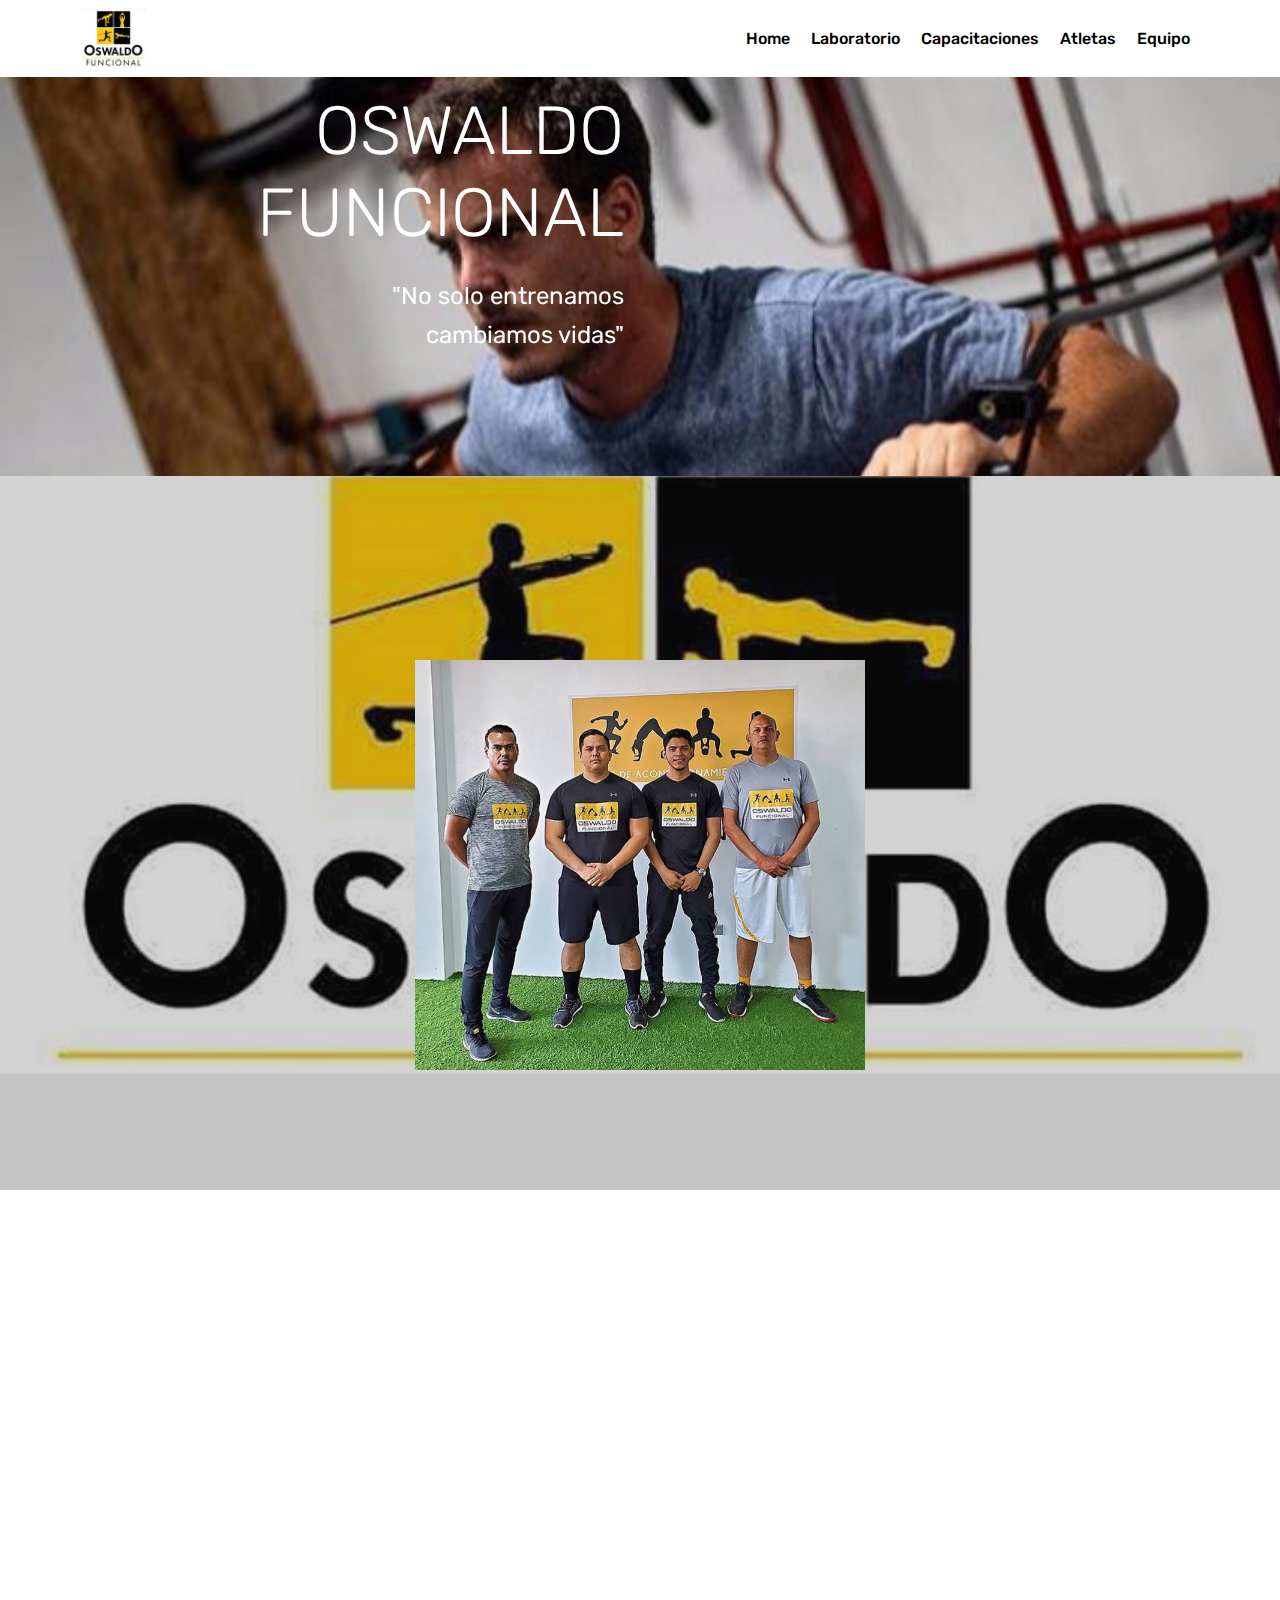
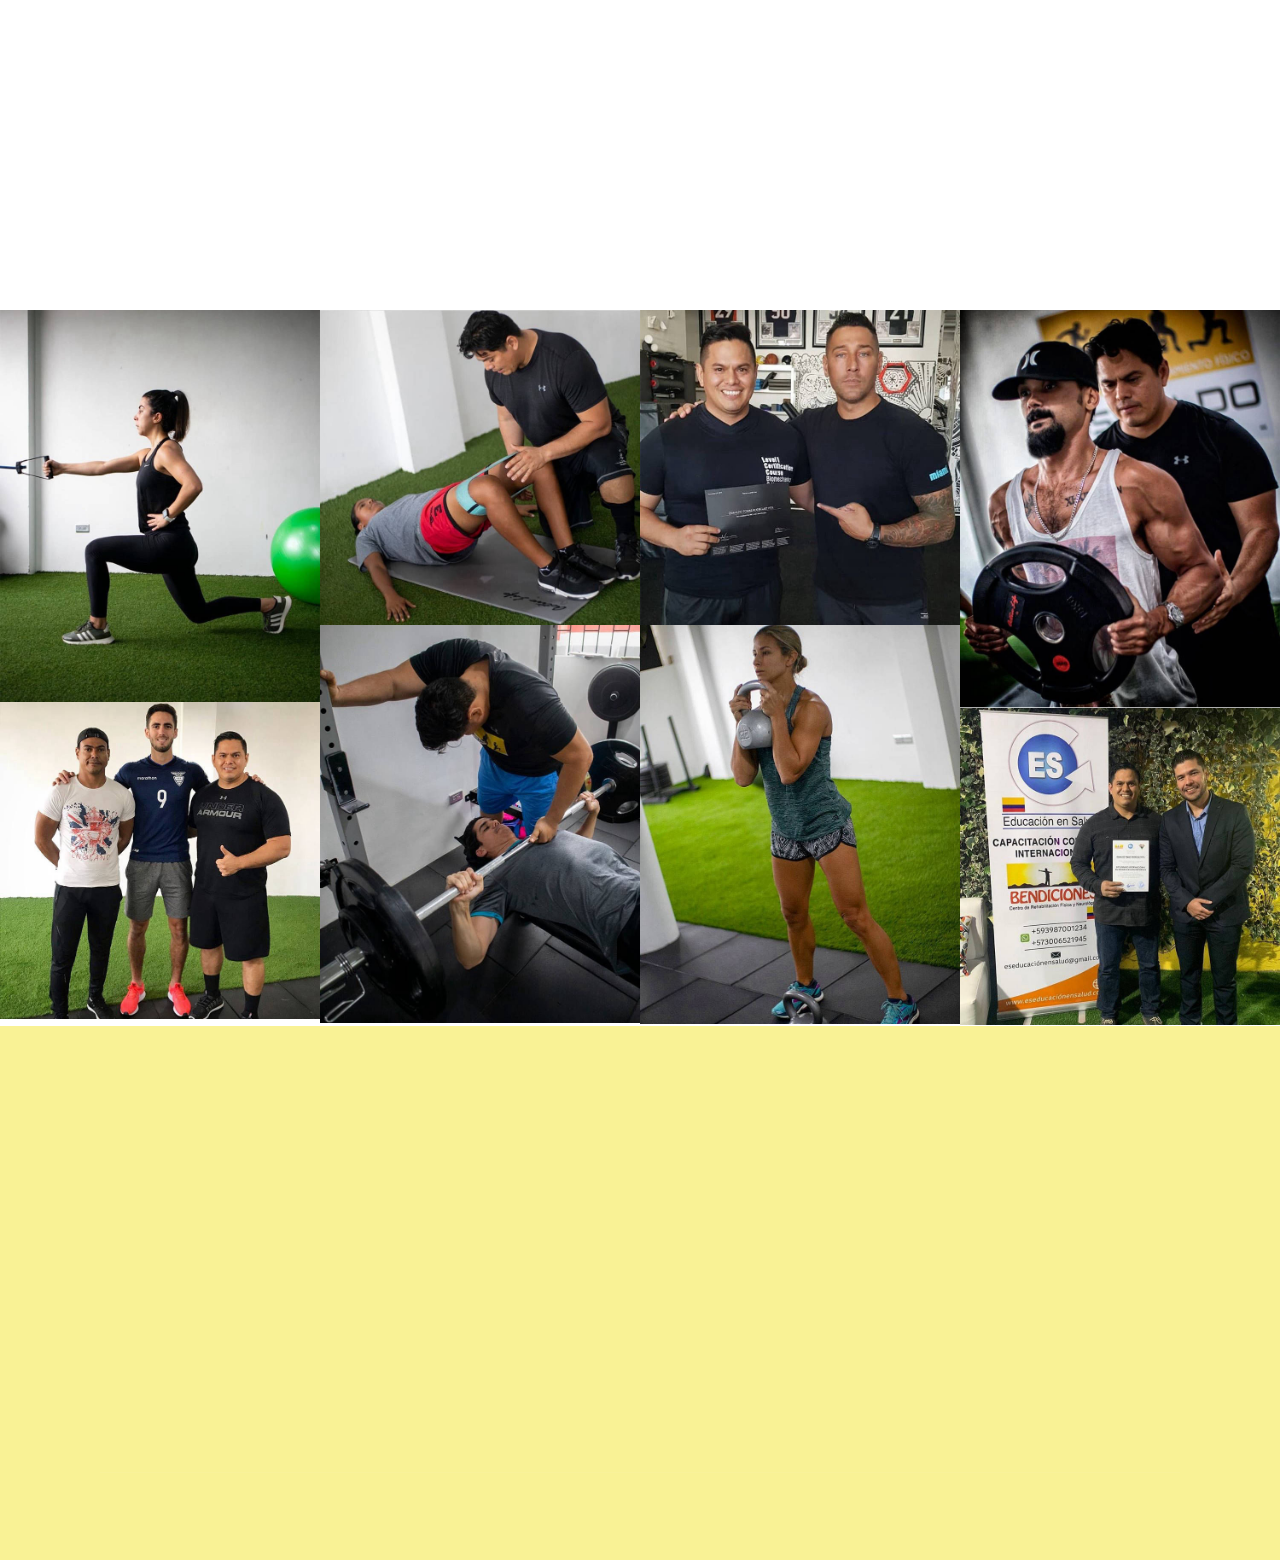
<file: index.html>
<!DOCTYPE html>
<html  >
<head>
  <!-- Site made with Mobirise Website Builder v4.11.6, https://mobirise.com -->
  <meta charset="UTF-8">
  <meta http-equiv="X-UA-Compatible" content="IE=edge">
  <meta name="generator" content="Mobirise v4.11.6, mobirise.com">
  <meta name="twitter:card" content="summary_large_image"/>
<meta name="twitter:image:src" content="assets/images/index-meta.jpg"/>
<meta property="og:image" content="assets/images/index-meta.jpg"/>
<meta name="twitter:title" content="Home"/>
<meta name="viewport" content="width=device-width, initial-scale=1, minimum-scale=1">
  <link rel="shortcut icon" href="assets/images/os-138x128.jpg" type="image/x-icon">
  <meta name="description" content="">
  
  <title>Home</title>
  <link rel="stylesheet" href="assets/web/assets/mobirise-icons/mobirise-icons.css">
  <link rel="stylesheet" href="assets/bootstrap/css/bootstrap.min.css">
  <link rel="stylesheet" href="assets/bootstrap/css/bootstrap-grid.min.css">
  <link rel="stylesheet" href="assets/bootstrap/css/bootstrap-reboot.min.css">
  <link rel="stylesheet" href="assets/socicon/css/styles.css">
  <link rel="stylesheet" href="assets/shopping-cart/minicart-theme.css">
  <link rel="stylesheet" href="assets/dropdown/css/style.css">
  <link rel="stylesheet" href="assets/tether/tether.min.css">
  <link rel="stylesheet" href="assets/animatecss/animate.min.css">
  <link rel="stylesheet" href="assets/theme/css/style.css">
  <link rel="stylesheet" href="assets/gallery/style.css">
  <link rel="preload" as="style" href="assets/mobirise/css/mbr-additional.css"><link rel="stylesheet" href="assets/mobirise/css/mbr-additional.css" type="text/css">
  
  
  
</head>
<body>
<script>var shopcartSettings = {"shopcart_top_offset":120,"side_offset":20,"site_width":1150,"shopcart_icon_color":"#FFFFFF","shopcart_back_color":"#000000","shopcart_icon_size":30,"sc_count_color":"#FFFFFF","sc_count_back_color":"#F97352","sc_count_size":12,"checkout_button":"Check out with"};</script>
  <section class="menu cid-rJVUZKbvPg" once="menu" id="menu2-c">

    

    <nav class="navbar navbar-expand beta-menu navbar-dropdown align-items-center navbar-fixed-top navbar-toggleable-sm">
        <button class="navbar-toggler navbar-toggler-right" type="button" data-toggle="collapse" data-target="#navbarSupportedContent" aria-controls="navbarSupportedContent" aria-expanded="false" aria-label="Toggle navigation">
            <div class="hamburger">
                <span></span>
                <span></span>
                <span></span>
                <span></span>
            </div>
        </button>
        <div class="menu-logo">
            <div class="navbar-brand">
                <span class="navbar-logo">
                    <a href="index.html#header4-d">
                        <img src="assets/images/os-138x128.jpg" alt="Mobirise" title="" style="height: 3.8rem;">
                    </a>
                </span>
                
            </div>
        </div>
        <div class="collapse navbar-collapse" id="navbarSupportedContent">
            <ul class="navbar-nav nav-dropdown nav-right" data-app-modern-menu="true"><li class="nav-item">
                    <a class="nav-link link text-black display-4" href="index.html#header7-1a">
                        Home</a>
                </li><li class="nav-item"><a class="nav-link link text-black display-4" href="Laboratorio.html#header16-21">
                        Laboratorio</a></li>
                <li class="nav-item"><a class="nav-link link text-black display-4" href="Capacitaciones.html#header7-13">Capacitaciones</a></li><li class="nav-item"><a class="nav-link link text-black display-4" href="Atletas.html#team1-19">Atletas</a></li><li class="nav-item"><a class="nav-link link text-black display-4" href="Equipo.html#header16-28">Equipo</a></li></ul>
            
        </div>
    </nav>
</section>

<section class="engine"><a href="https://mobirise.info/x">css templates</a></section><section class="header7 cid-rJWrNUXk8I mbr-parallax-background" id="header7-1a">

    

    <div class="mbr-overlay" style="opacity: 0; background-color: rgb(35, 35, 35);">
    </div>

    <div class="container">
        <div class="media-container-row">

            <div class="media-content align-right">
                <h1 class="mbr-section-title mbr-white pb-3 mbr-fonts-style display-1">OSWALDO FUNCIONAL</h1>
                <div class="mbr-section-text mbr-white pb-3">
                    <p class="mbr-text mbr-fonts-style display-5">"No solo entrenamos<br>cambiamos vidas"</p>
                </div>
                
            </div>

            <div class="mbr-figure" style="width: 100%;"><iframe class="mbr-embedded-video" src="https://www.youtube.com/embed/XxjG7dVi93A?rel=0&amp;amp;showinfo=0&amp;autoplay=1&amp;loop=0" width="1280" height="720" frameborder="0" allowfullscreen></iframe></div>

        </div>
    </div>
</section>

<section class="header4 cid-rJVV2vYkTo mbr-parallax-background" id="header4-d">

    

    <div class="mbr-overlay" style="opacity: 0.2; background-color: rgb(35, 35, 35);">
    </div>

    <div class="container">
        <div class="row justify-content-md-center">
            <div class="media-content col-md-10">
                
                
                <div class="mbr-text align-center mbr-white pb-3">
                    
                </div>
                
            </div>
            <div class="mbr-figure pt-5">
                <a href="https://wa.me/+593959437788"><img src="assets/images/img-4.jpg" alt="Mobirise" title="" style="width: 60%;"></a>
            </div>
        </div>
    </div>
</section>

<section class="cid-rJW46JgYvm" id="video2-j">

    
    
    <figure class="mbr-figure align-center">
        <div class="video-block" style="width: 100%;">
            <div><iframe class="mbr-embedded-video" src="https://www.youtube.com/embed/69JEAr4dolA?rel=0&amp;amp;showinfo=0&amp;autoplay=1&amp;loop=1&amp;playlist=69JEAr4dolA" width="1280" height="720" frameborder="0" allowfullscreen></iframe></div>
        </div>
    </figure>
</section>

<section class="mbr-gallery mbr-slider-carousel cid-rJVYpzCIzI" id="gallery3-i">

    

    <div>
        <div><!-- Filter --><!-- Gallery --><div class="mbr-gallery-row"><div class="mbr-gallery-layout-default"><div><div><div class="mbr-gallery-item mbr-gallery-item--p0" data-video-url="false" data-tags="Increíble"><div href="#lb-gallery3-i" data-slide-to="0" data-toggle="modal"><img src="assets/images/img-13-750x919-750x919.jpg" alt="" title=""><span class="icon-focus"></span></div></div><div class="mbr-gallery-item mbr-gallery-item--p0" data-video-url="false" data-tags="Responsive"><div href="#lb-gallery3-i" data-slide-to="1" data-toggle="modal"><img src="assets/images/img-6-750x739-750x739.jpg" alt="" title=""><span class="icon-focus"></span></div></div><div class="mbr-gallery-item mbr-gallery-item--p0" data-video-url="false" data-tags="Creativa"><div href="#lb-gallery3-i" data-slide-to="2" data-toggle="modal"><img src="assets/images/img-7-750x739-750x739.jpg" alt="" title=""><span class="icon-focus"></span></div></div><div class="mbr-gallery-item mbr-gallery-item--p0" data-video-url="false" data-tags="Animada"><div href="#lb-gallery3-i" data-slide-to="3" data-toggle="modal"><img src="assets/images/img-7-750x935-750x935.jpg" alt="" title=""><span class="icon-focus"></span></div></div><div class="mbr-gallery-item mbr-gallery-item--p0" data-video-url="false" data-tags="Increíble"><div href="#lb-gallery3-i" data-slide-to="4" data-toggle="modal"><img src="assets/images/img-12-750x931-750x931.jpg" alt="" title=""><span class="icon-focus"></span></div></div><div class="mbr-gallery-item mbr-gallery-item--p0" data-video-url="false" data-tags="Increíble"><div href="#lb-gallery3-i" data-slide-to="5" data-toggle="modal"><img src="assets/images/img-15-750x935-750x935.jpg" alt="" title=""><span class="icon-focus"></span></div></div><div class="mbr-gallery-item mbr-gallery-item--p0" data-video-url="false" data-tags="Responsive"><div href="#lb-gallery3-i" data-slide-to="6" data-toggle="modal"><img src="assets/images/img-19-750x743-750x743.jpg" alt="" title=""><span class="icon-focus"></span></div></div><div class="mbr-gallery-item mbr-gallery-item--p0" data-video-url="false" data-tags="Animada"><div href="#lb-gallery3-i" data-slide-to="7" data-toggle="modal"><img src="assets/images/img-11-750x742-750x742.jpg" alt="" title=""><span class="icon-focus"></span></div></div></div></div><div class="clearfix"></div></div></div><!-- Lightbox --><div data-app-prevent-settings="" class="mbr-slider modal fade carousel slide" tabindex="-1" data-keyboard="true" data-interval="false" id="lb-gallery3-i"><div class="modal-dialog"><div class="modal-content"><div class="modal-body"><div class="carousel-inner"><div class="carousel-item active"><img src="assets/images/img-13-750x919.jpg" alt="" title=""></div><div class="carousel-item"><img src="assets/images/img-6-750x739.jpg" alt="" title=""></div><div class="carousel-item"><img src="assets/images/img-7-750x739.jpg" alt="" title=""></div><div class="carousel-item"><img src="assets/images/img-7-750x935.jpg" alt="" title=""></div><div class="carousel-item"><img src="assets/images/img-12-750x931.jpg" alt="" title=""></div><div class="carousel-item"><img src="assets/images/img-15-750x935.jpg" alt="" title=""></div><div class="carousel-item"><img src="assets/images/img-19-750x743.jpg" alt="" title=""></div><div class="carousel-item"><img src="assets/images/img-11-750x742.jpg" alt="" title=""></div></div><a class="carousel-control carousel-control-prev" role="button" data-slide="prev" href="#lb-gallery3-i"><span class="mbri-left mbr-iconfont" aria-hidden="true"></span><span class="sr-only">Previous</span></a><a class="carousel-control carousel-control-next" role="button" data-slide="next" href="#lb-gallery3-i"><span class="mbri-right mbr-iconfont" aria-hidden="true"></span><span class="sr-only">Next</span></a><a class="close" href="#" role="button" data-dismiss="modal"><span class="sr-only">Close</span></a></div></div></div></div></div>
    </div>

</section>

<section class="cid-rK5J4gkcrk" id="footer2-1i">

    

    

    <div class="container">
        <div class="media-container-row content mbr-white">
            <div class="col-12 col-md-3 mbr-fonts-style display-7">
                <p class="mbr-text">
                    <strong>Dirección</strong>&nbsp;<br>
                    <br>CC Rio Plaza Piso 2 Of #3<br>
                    <br>
                    <br><strong>Contacto</strong>&nbsp;<br>
                    <br>Email:<br>oswaldo.rodriguez@hotmail.com &nbsp; &nbsp; &nbsp; &nbsp; &nbsp; &nbsp; &nbsp; &nbsp; &nbsp; &nbsp;&nbsp;<br>Phone: +593-98-043-2576 &nbsp; &nbsp; &nbsp; &nbsp; &nbsp; &nbsp;<br></p>
            </div>
            <div class="col-12 col-md-3 mbr-fonts-style display-7">
                <p class="mbr-text">
                    <strong>Enlaces</strong>
                    <br>
                    <br><a href="#top"><strong>Home</strong></a>&nbsp;<br><a href="Laboratorio.html#header16-21"><strong>Laboratorio</strong></a>
                    <br><a href="Capacitaciones.html#header7-13"><strong>Capacitaciones</strong></a><br><a href="Atletas.html#team1-19"><strong>Atletas</strong></a><br><a href="Equipo.html#team1-1z"></a><a href="Equipo.html#header16-28"><strong>Equipo</strong></a><a href="Atletas.html#team1-19"><br></a><br>
                    <br><strong>Oswaldo Funcional</strong>
                    <br>
                    <br>"No solo Entrenamos&nbsp;<br>Cambiamos vidas"</p>
            </div>
            <div class="col-12 col-md-6">
                <div class="google-map"><iframe frameborder="0" style="border:0" src="https://www.google.com/maps/embed?pb=!1m18!1m12!1m3!1d3987.0218702550146!2d-79.86553238543455!3d-2.145309598436217!2m3!1f0!2f0!3f0!3m2!1i1024!2i768!4f13.1!3m3!1m2!1s0x902d6cfa04321421%3A0xa7dc6eefb2f42868!2sCC%20Rio%20Plaza!5e0!3m2!1ses!2sec!4v1575833119993!5m2!1ses!2sec" allowfullscreen=""></iframe></div>
            </div>
        </div>
        <div class="footer-lower">
            <div class="media-container-row">
                <div class="col-sm-12">
                    <hr>
                </div>
            </div>
            <div class="media-container-row mbr-white">
                <div class="col-sm-6 copyright">
                    <p class="mbr-text mbr-fonts-style display-7">
                        © Copyright 2019 OswaldoFuncional - All Rights Reserved
                    </p>
                </div>
                <div class="col-md-6">
                    <div class="social-list align-right">
                        <div class="soc-item">
                            <a href="https://www.instagram.com/oswaldofuncional/?hl=es-la" target="_blank">
                                <span class="mbr-iconfont mbr-iconfont-social socicon-instagram socicon" style="color: rgb(46, 46, 46); fill: rgb(46, 46, 46);"></span>
                            </a>
                        </div>
                        <div class="soc-item">
                            <a href="https://www.facebook.com/pages/category/Fitness-Trainer/Oswaldo-Funcional-323684478312729/" target="_blank">
                                <span class="mbr-iconfont mbr-iconfont-social socicon-facebook socicon" style="color: rgb(46, 46, 46); fill: rgb(46, 46, 46);"></span>
                            </a>
                        </div>
                        
                        
                        
                        
                    </div>
                </div>
            </div>
        </div>
    </div>
</section>


  <script src="assets/web/assets/jquery/jquery.min.js"></script>
  <script src="assets/popper/popper.min.js"></script>
  <script src="assets/bootstrap/js/bootstrap.min.js"></script>
  <script src="assets/smoothscroll/smooth-scroll.js"></script>
  <script src="assets/shopping-cart/minicart.js"></script>
  <script src="assets/shopping-cart/jquery.easing.min.js"></script>
  <script src="assets/shopping-cart/minicart-customizer.js"></script>
  <script src="assets/dropdown/js/nav-dropdown.js"></script>
  <script src="assets/dropdown/js/navbar-dropdown.js"></script>
  <script src="assets/touchswipe/jquery.touch-swipe.min.js"></script>
  <script src="assets/tether/tether.min.js"></script>
  <script src="assets/viewportchecker/jquery.viewportchecker.js"></script>
  <script src="assets/parallax/jarallax.min.js"></script>
  <script src="assets/masonry/masonry.pkgd.min.js"></script>
  <script src="assets/imagesloaded/imagesloaded.pkgd.min.js"></script>
  <script src="assets/bootstrapcarouselswipe/bootstrap-carousel-swipe.js"></script>
  <script src="assets/vimeoplayer/jquery.mb.vimeo_player.js"></script>
  <script src="assets/theme/js/script.js"></script>
  <script src="assets/gallery/player.min.js"></script>
  <script src="assets/gallery/script.js"></script>
  <script src="assets/slidervideo/script.js"></script>
  
  
  <input name="animation" type="hidden">
  </body>
</html>
</file>
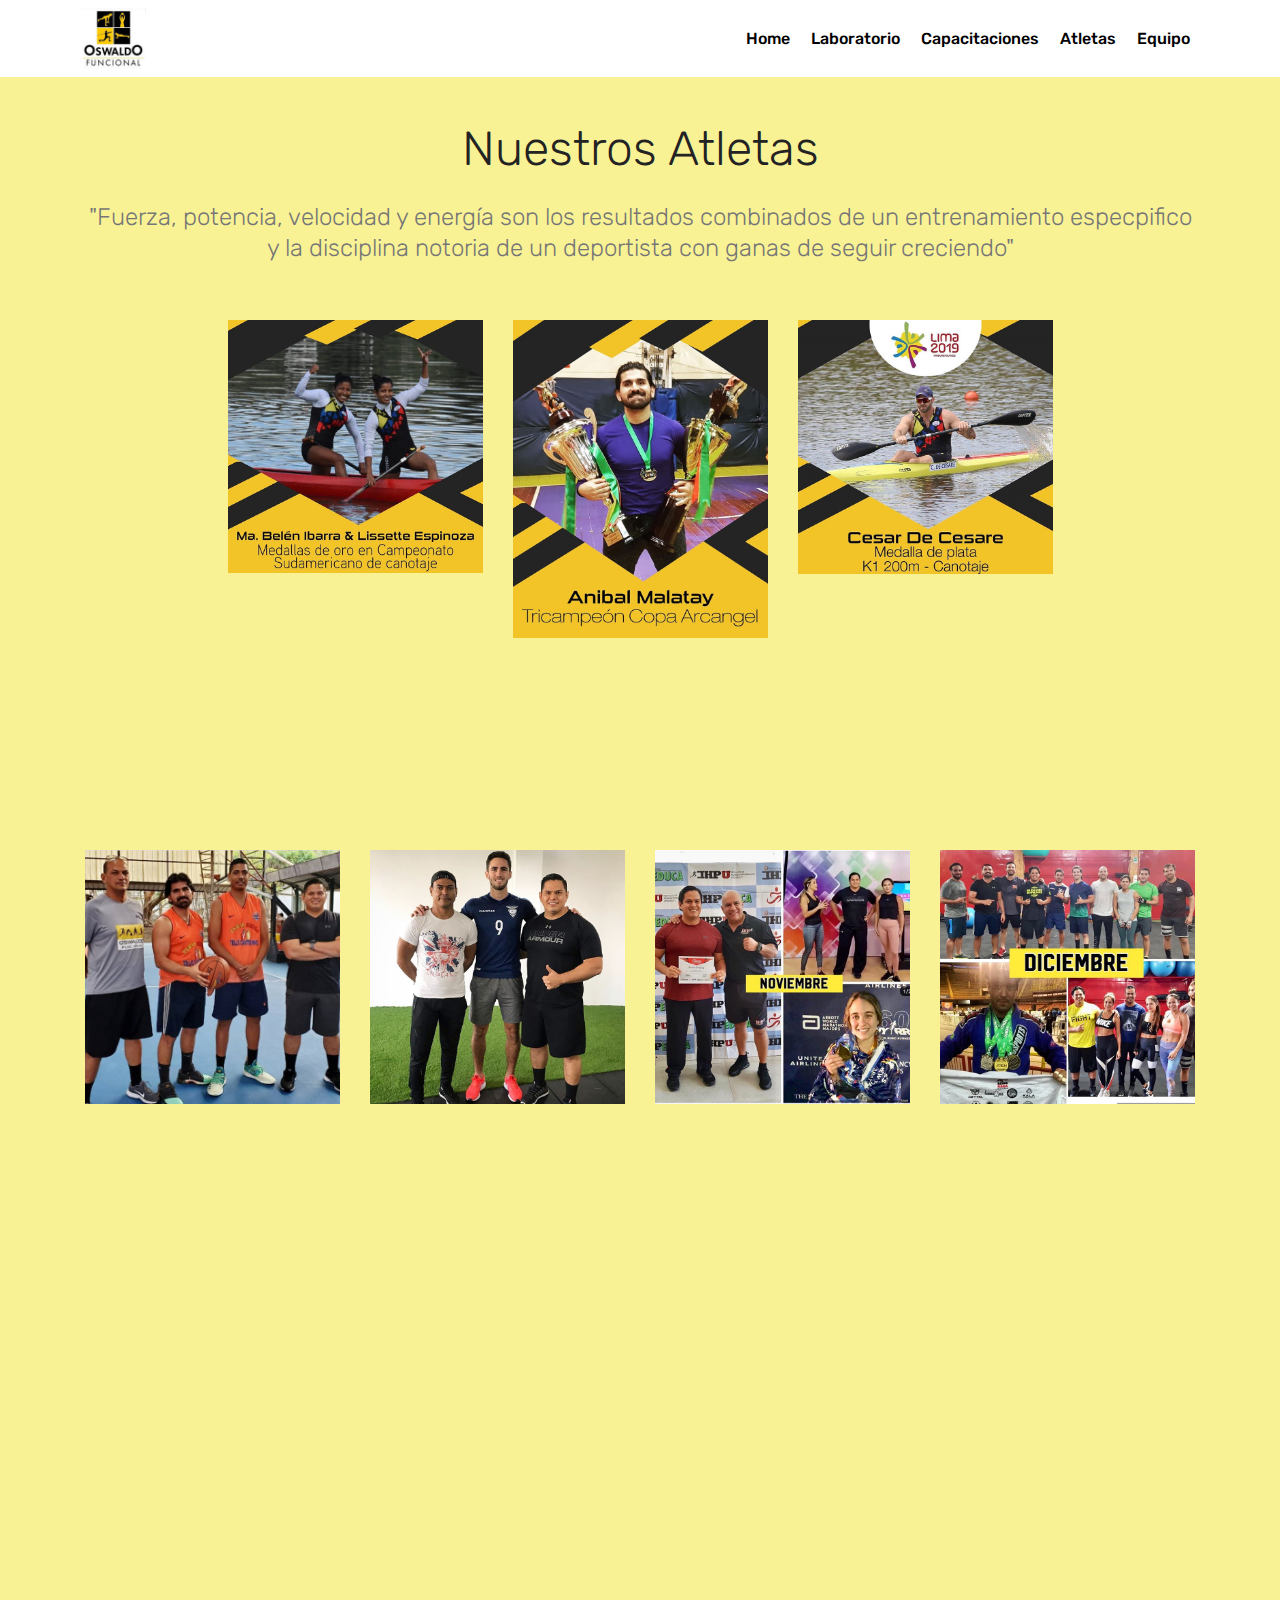
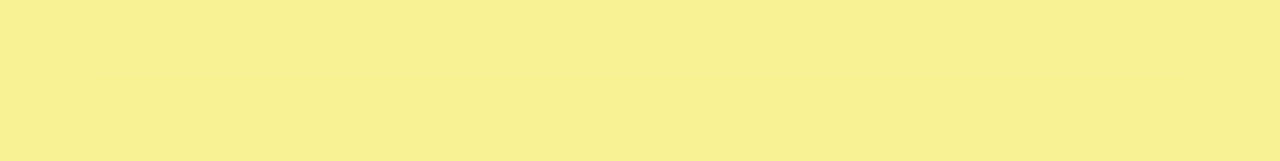
<file: Atletas.html>
<!DOCTYPE html>
<html  >
<head>
  <!-- Site made with Mobirise Website Builder v4.11.6, https://mobirise.com -->
  <meta charset="UTF-8">
  <meta http-equiv="X-UA-Compatible" content="IE=edge">
  <meta name="generator" content="Mobirise v4.11.6, mobirise.com">
  <meta name="viewport" content="width=device-width, initial-scale=1, minimum-scale=1">
  <link rel="shortcut icon" href="assets/images/os-138x128.jpg" type="image/x-icon">
  <meta name="description" content="Website Builder Description">
  
  <title>Atletas</title>
  <link rel="stylesheet" href="assets/web/assets/mobirise-icons/mobirise-icons.css">
  <link rel="stylesheet" href="assets/bootstrap/css/bootstrap.min.css">
  <link rel="stylesheet" href="assets/bootstrap/css/bootstrap-grid.min.css">
  <link rel="stylesheet" href="assets/bootstrap/css/bootstrap-reboot.min.css">
  <link rel="stylesheet" href="assets/socicon/css/styles.css">
  <link rel="stylesheet" href="assets/tether/tether.min.css">
  <link rel="stylesheet" href="assets/dropdown/css/style.css">
  <link rel="stylesheet" href="assets/animatecss/animate.min.css">
  <link rel="stylesheet" href="assets/shopping-cart/minicart-theme.css">
  <link rel="stylesheet" href="assets/theme/css/style.css">
  <link rel="preload" as="style" href="assets/mobirise/css/mbr-additional.css"><link rel="stylesheet" href="assets/mobirise/css/mbr-additional.css" type="text/css">
  
  
  
</head>
<body>
<script>var shopcartSettings = {"shopcart_top_offset":120,"side_offset":20,"site_width":1150,"shopcart_icon_color":"#FFFFFF","shopcart_back_color":"#000000","shopcart_icon_size":30,"sc_count_color":"#FFFFFF","sc_count_back_color":"#F97352","sc_count_size":12,"checkout_button":"Check out with"};</script>
  <section class="menu cid-rJVUZKbvPg" once="menu" id="menu2-16">

    

    <nav class="navbar navbar-expand beta-menu navbar-dropdown align-items-center navbar-fixed-top navbar-toggleable-sm">
        <button class="navbar-toggler navbar-toggler-right" type="button" data-toggle="collapse" data-target="#navbarSupportedContent" aria-controls="navbarSupportedContent" aria-expanded="false" aria-label="Toggle navigation">
            <div class="hamburger">
                <span></span>
                <span></span>
                <span></span>
                <span></span>
            </div>
        </button>
        <div class="menu-logo">
            <div class="navbar-brand">
                <span class="navbar-logo">
                    <a href="index.html#header4-d">
                        <img src="assets/images/os-138x128.jpg" alt="Mobirise" title="" style="height: 3.8rem;">
                    </a>
                </span>
                
            </div>
        </div>
        <div class="collapse navbar-collapse" id="navbarSupportedContent">
            <ul class="navbar-nav nav-dropdown nav-right" data-app-modern-menu="true"><li class="nav-item">
                    <a class="nav-link link text-black display-4" href="index.html#header7-1a">
                        Home</a>
                </li><li class="nav-item"><a class="nav-link link text-black display-4" href="Laboratorio.html#header16-21">
                        Laboratorio</a></li>
                <li class="nav-item"><a class="nav-link link text-black display-4" href="Capacitaciones.html#header7-13">Capacitaciones</a></li><li class="nav-item"><a class="nav-link link text-black display-4" href="Atletas.html#team1-19">Atletas</a></li><li class="nav-item"><a class="nav-link link text-black display-4" href="Equipo.html#header16-28">Equipo</a></li></ul>
            
        </div>
    </nav>
</section>

<section class="engine"><a href="https://mobirise.info/y">free html site templates</a></section><section class="team1 cid-rJWr10s9s3" id="team1-19">
    
    
    
    <div class="container align-center">
        <h2 class="pb-3 mbr-fonts-style mbr-section-title display-2">
            Nuestros Atletas</h2>
        <h3 class="pb-5 mbr-section-subtitle mbr-fonts-style mbr-light display-5">"Fuerza, potencia, velocidad y energía son los resultados combinados de un entrenamiento especpifico y la disciplina notoria de un deportista con ganas de seguir creciendo"</h3>
        <div class="row media-row">
            
        <div class="team-item col-lg-3 col-md-6">
                <div class="item-image">
                    <img src="assets/images/img-22.jpg" alt="" title="">
                </div>
                
            </div><div class="team-item col-lg-3 col-md-6">
                <div class="item-image">
                    <img src="assets/images/img-21.jpg" alt="" title="">
                </div>
                
            </div><div class="team-item col-lg-3 col-md-6">
                <div class="item-image">
                    <img src="assets/images/img-35.jpg" alt="" title="">
                </div>
                
            </div></div>    
    </div>
</section>

<section class="mbr-gallery gallery5 cid-rKbuUxhVHX" id="gallery5-2c">

    

    

    <div class="container">
        
        
        <div class="row" id="gallery" data-toggle="modal" data-target="#carouselModal">
            <div class="col-sm-6 col-md-4 col-lg-3 item gallery-image">
                <div class="item-wrapper">
                    <img class="w-100" src="assets/images/img-29.jpg" alt="" data-target="#mbrCarousel" data-slide-to="0" title="">
                </div>
            </div>
            <div class="col-sm-6 col-md-4 col-lg-3 item gallery-image">
                <div class="item-wrapper">
                    <img class="w-100" src="assets/images/img-19.jpg" alt="" data-target="#mbrCarousel" data-slide-to="1" title="">
                </div>
            </div>
            <div class="col-sm-6 col-md-4 col-lg-3 item gallery-image">
                <div class="item-wrapper">
                    <img class="w-100" src="assets/images/img-57.jpg" alt="" data-target="#mbrCarousel" data-slide-to="2" title="">
                </div>
            </div>
            <div class="col-sm-6 col-md-4 col-lg-3 item gallery-image">
                <div class="item-wrapper">
                    <img class="w-100" src="assets/images/img-58.jpg" alt="" data-target="#mbrCarousel" data-slide-to="3" title="">
                </div>
            </div>
        </div>

        <div class="modal mbr-slider fade" id="carouselModal" tabindex="-1" role="dialog" aria-hidden="true">
            <div class="modal-dialog" role="document">
                <div class="modal-content">
                    <div class="modal-body">
                        <div id="mbrCarousel" class="carousel slide" data-ride="carousel">
                            <div class="carousel-inner">
                                <div class="carousel-item active">
                                    <img class="d-block w-100" src="assets/images/background1.jpg" alt="">
                                </div>
                                <div class="carousel-item">
                                    <img class="d-block w-100" src="assets/images/background2.jpg" alt="">
                                </div>
                                <div class="carousel-item">
                                    <img class="d-block w-100" src="assets/images/background3.jpg" alt="">
                                </div>
                                <div class="carousel-item">
                                    <img class="d-block w-100" src="assets/images/background4.jpg" alt="">
                                </div>
                            </div>
                            <ol class="carousel-indicators">
                                <li data-target="#mbrCarousel" data-slide-to="0" class="active"></li>
                                <li data-target="#mbrCarousel" data-slide-to="1"></li>
                                <li data-target="#mbrCarousel" data-slide-to="2"></li>
                                <li data-target="#mbrCarousel" data-slide-to="3"></li>
                            </ol>
                            <a role="button" href="" class="close" data-dismiss="modal" aria-label="Close">
                            </a>
                            <a class="carousel-control-prev carousel-control" href="#mbrCarousel" role="button" data-slide="prev">
                                <span class="mbri-left mbr-iconfont" aria-hidden="true"></span>
                                <span class="sr-only">Previous</span>
                            </a>
                            <a class="carousel-control-next carousel-control" href="#mbrCarousel" role="button" data-slide="next">
                                <span class="mbri-right mbr-iconfont" aria-hidden="true"></span>
                                <span class="sr-only">Next</span>
                            </a>
                        </div>
                    </div>
                </div>
            </div>
        </div>
    </div>
</section>

<section class="cid-rK5M2hzaIY" id="footer2-1j">

    

    

    <div class="container">
        <div class="media-container-row content mbr-white">
            <div class="col-12 col-md-3 mbr-fonts-style display-7">
                <p class="mbr-text">
                    <strong>Dirección</strong>
                    <br>
                    <br>CC Rio Plaza Piso 2 Of #3<br>
                    <br><strong>Contacto</strong>&nbsp;<br>
                    <br>Email: oswaldo.rodriguez@hotmail.com &nbsp; &nbsp; &nbsp; &nbsp; &nbsp; &nbsp; &nbsp; &nbsp; &nbsp; &nbsp;&nbsp;<br>Phone: +593-98-043-2557<br></p>
            </div>
            <div class="col-12 col-md-3 mbr-fonts-style display-7">
                <p class="mbr-text">
                    <strong>Enlaces</strong>
                    <br>
                    <br><a href="index.html#header7-1a"><strong>Home</strong></a>&nbsp;<br><a href="Laboratorio.html#header16-21"><strong>Laboratorio</strong></a>&nbsp;<br><a class="text-primary" href="Capacitaciones.html#header7-13"><strong>Capacitaciones</strong></a><br><a href="#top"><strong>Atletas</strong></a><br><a href="Equipo.html#header16-28"><strong>Equipo</strong></a><br>
                    <br><strong>Oswaldo Funcional</strong>
                    <br>
                    <br>"No solo entrenamos<br>cambiamos vidas"</p>
            </div>
            <div class="col-12 col-md-6">
                <div class="google-map"><iframe frameborder="0" style="border:0" src="https://www.google.com/maps/embed?pb=!1m18!1m12!1m3!1d3987.0218702550146!2d-79.86553238543455!3d-2.145309598436217!2m3!1f0!2f0!3f0!3m2!1i1024!2i768!4f13.1!3m3!1m2!1s0x902d6cfa04321421%3A0xa7dc6eefb2f42868!2sCC%20Rio%20Plaza!5e0!3m2!1ses!2sec!4v1575833119993!5m2!1ses!2sec" allowfullscreen=""></iframe></div>
            </div>
        </div>
        <div class="footer-lower">
            <div class="media-container-row">
                <div class="col-sm-12">
                    <hr>
                </div>
            </div>
            <div class="media-container-row mbr-white">
                <div class="col-sm-6 copyright">
                    <p class="mbr-text mbr-fonts-style display-7">
                        © Copyright 2019 OswaldoFuncional - All Rights Reserved
                    </p>
                </div>
                <div class="col-md-6">
                    <div class="social-list align-right">
                        <div class="soc-item">
                            <a href="https://www.instagram.com/oswaldofuncional/?hl=es-la" target="_blank">
                                <span class="mbr-iconfont mbr-iconfont-social socicon-instagram socicon" style="color: rgb(46, 46, 46); fill: rgb(46, 46, 46);"></span>
                            </a>
                        </div>
                        <div class="soc-item">
                            <a href="https://www.facebook.com/pages/category/Fitness-Trainer/Oswaldo-Funcional-323684478312729/" target="_blank">
                                <span class="mbr-iconfont mbr-iconfont-social socicon-facebook socicon" style="color: rgb(46, 46, 46); fill: rgb(46, 46, 46);"></span>
                            </a>
                        </div>
                        
                        
                        
                        
                    </div>
                </div>
            </div>
        </div>
    </div>
</section>


  <script src="assets/web/assets/jquery/jquery.min.js"></script>
  <script src="assets/popper/popper.min.js"></script>
  <script src="assets/bootstrap/js/bootstrap.min.js"></script>
  <script src="assets/smoothscroll/smooth-scroll.js"></script>
  <script src="assets/tether/tether.min.js"></script>
  <script src="assets/dropdown/js/nav-dropdown.js"></script>
  <script src="assets/dropdown/js/navbar-dropdown.js"></script>
  <script src="assets/touchswipe/jquery.touch-swipe.min.js"></script>
  <script src="assets/viewportchecker/jquery.viewportchecker.js"></script>
  <script src="assets/shopping-cart/minicart.js"></script>
  <script src="assets/shopping-cart/jquery.easing.min.js"></script>
  <script src="assets/shopping-cart/minicart-customizer.js"></script>
  <script src="assets/theme/js/script.js"></script>
  
  
  <input name="animation" type="hidden">
  </body>
</html>
</file>
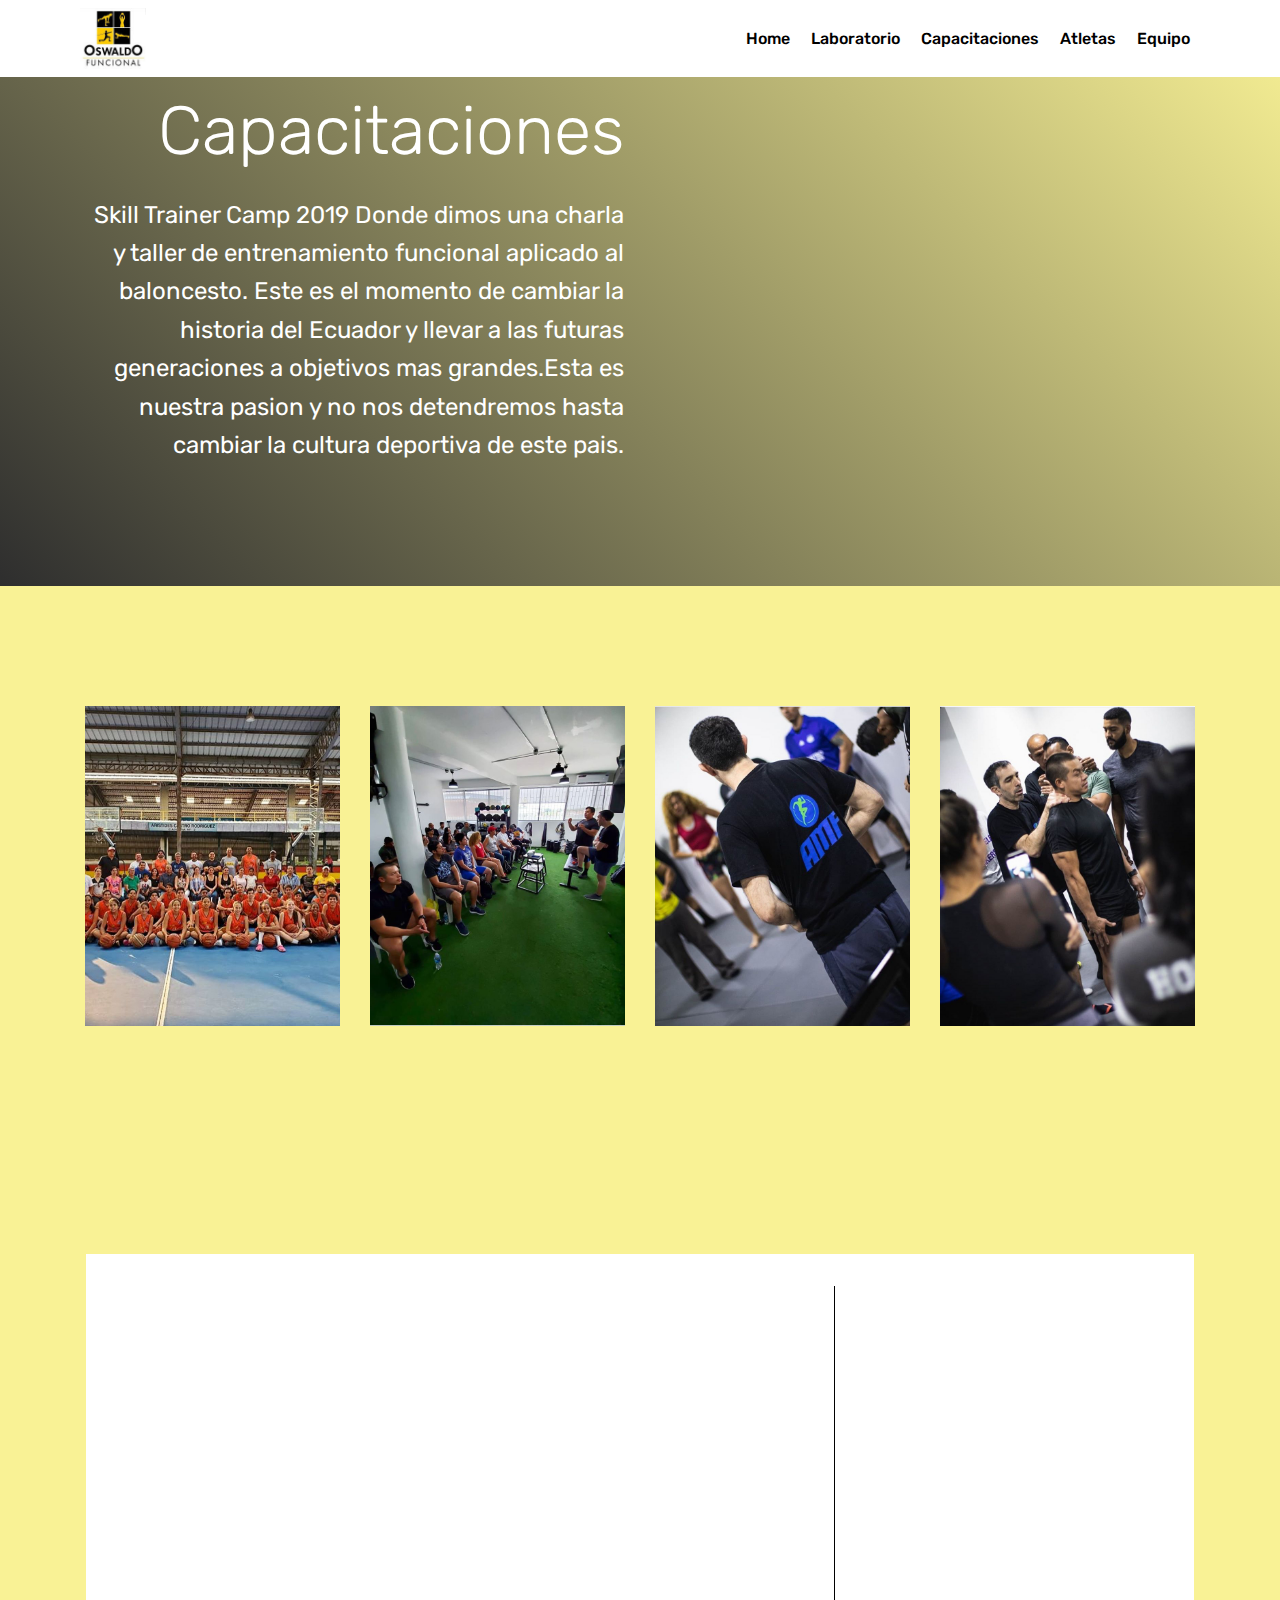
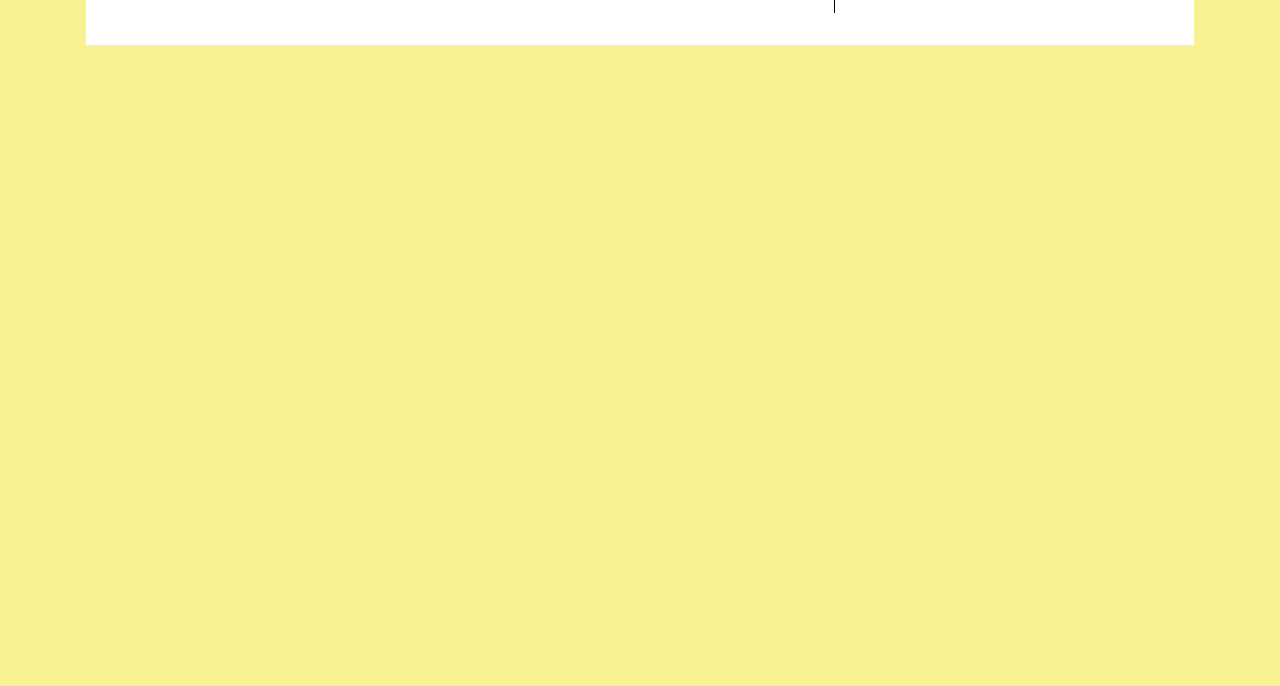
<file: Capacitaciones.html>
<!DOCTYPE html>
<html  >
<head>
  <!-- Site made with Mobirise Website Builder v4.11.6, https://mobirise.com -->
  <meta charset="UTF-8">
  <meta http-equiv="X-UA-Compatible" content="IE=edge">
  <meta name="generator" content="Mobirise v4.11.6, mobirise.com">
  <meta name="viewport" content="width=device-width, initial-scale=1, minimum-scale=1">
  <link rel="shortcut icon" href="assets/images/os-138x128.jpg" type="image/x-icon">
  <meta name="description" content="Web Site Creator Description">
  
  <title>Capacitaciones</title>
  <link rel="stylesheet" href="assets/web/assets/mobirise-icons/mobirise-icons.css">
  <link rel="stylesheet" href="assets/bootstrap/css/bootstrap.min.css">
  <link rel="stylesheet" href="assets/bootstrap/css/bootstrap-grid.min.css">
  <link rel="stylesheet" href="assets/bootstrap/css/bootstrap-reboot.min.css">
  <link rel="stylesheet" href="assets/socicon/css/styles.css">
  <link rel="stylesheet" href="assets/tether/tether.min.css">
  <link rel="stylesheet" href="assets/animatecss/animate.min.css">
  <link rel="stylesheet" href="assets/dropdown/css/style.css">
  <link rel="stylesheet" href="assets/shopping-cart/minicart-theme.css">
  <link rel="stylesheet" href="assets/theme/css/style.css">
  <link rel="preload" as="style" href="assets/mobirise/css/mbr-additional.css"><link rel="stylesheet" href="assets/mobirise/css/mbr-additional.css" type="text/css">
  
  
  
</head>
<body>
<script>var shopcartSettings = {"shopcart_top_offset":120,"side_offset":20,"site_width":1150,"shopcart_icon_color":"#FFFFFF","shopcart_back_color":"#000000","shopcart_icon_size":30,"sc_count_color":"#FFFFFF","sc_count_back_color":"#F97352","sc_count_size":12,"checkout_button":"Check out with"};</script>
  <section class="menu cid-rJVUZKbvPg" once="menu" id="menu2-11">

    

    <nav class="navbar navbar-expand beta-menu navbar-dropdown align-items-center navbar-fixed-top navbar-toggleable-sm">
        <button class="navbar-toggler navbar-toggler-right" type="button" data-toggle="collapse" data-target="#navbarSupportedContent" aria-controls="navbarSupportedContent" aria-expanded="false" aria-label="Toggle navigation">
            <div class="hamburger">
                <span></span>
                <span></span>
                <span></span>
                <span></span>
            </div>
        </button>
        <div class="menu-logo">
            <div class="navbar-brand">
                <span class="navbar-logo">
                    <a href="index.html#header4-d">
                        <img src="assets/images/os-138x128.jpg" alt="Mobirise" title="" style="height: 3.8rem;">
                    </a>
                </span>
                
            </div>
        </div>
        <div class="collapse navbar-collapse" id="navbarSupportedContent">
            <ul class="navbar-nav nav-dropdown nav-right" data-app-modern-menu="true"><li class="nav-item">
                    <a class="nav-link link text-black display-4" href="index.html#header7-1a">
                        Home</a>
                </li><li class="nav-item"><a class="nav-link link text-black display-4" href="Laboratorio.html#header16-21">
                        Laboratorio</a></li>
                <li class="nav-item"><a class="nav-link link text-black display-4" href="Capacitaciones.html#header7-13">Capacitaciones</a></li><li class="nav-item"><a class="nav-link link text-black display-4" href="Atletas.html#team1-19">Atletas</a></li><li class="nav-item"><a class="nav-link link text-black display-4" href="Equipo.html#header16-28">Equipo</a></li></ul>
            
        </div>
    </nav>
</section>

<section class="engine"><a href="https://mobirise.info/v">html templates</a></section><section class="header7 cid-rJWodtuPof" id="header7-13">

    

    

    <div class="container">
        <div class="media-container-row">

            <div class="media-content align-right">
                <h1 class="mbr-section-title mbr-white pb-3 mbr-fonts-style display-1">
                    Capacitaciones</h1>
                <div class="mbr-section-text mbr-white pb-3">
                    <p class="mbr-text mbr-fonts-style display-5">
                        Skill Trainer Camp 2019 Donde dimos una charla y taller de entrenamiento funcional aplicado al baloncesto. Este es el momento de cambiar la historia del Ecuador y llevar a las futuras generaciones a objetivos mas grandes.Esta es nuestra pasion y no nos detendremos hasta cambiar la cultura deportiva de este pais.</p>
                </div>
                
            </div>

            <div class="mbr-figure" style="width: 100%;"><iframe class="mbr-embedded-video" src="https://www.youtube.com/embed/deDCpnxDg0w?rel=0&amp;amp;showinfo=0&amp;autoplay=1&amp;loop=0" width="1280" height="720" frameborder="0" allowfullscreen></iframe></div>

        </div>
    </div>
</section>

<section class="mbr-gallery gallery5 cid-rKbkeOPFt7" id="gallery5-2a">

    

    

    <div class="container">
        
        
        <div class="row" id="gallery" data-toggle="modal" data-target="#carouselModal">
            <div class="col-sm-6 col-md-4 col-lg-3 item gallery-image">
                <div class="item-wrapper">
                    <img class="w-100" src="assets/images/img-28.jpg" alt="" data-target="#mbrCarousel" data-slide-to="0" title="">
                </div>
            </div>
            <div class="col-sm-6 col-md-4 col-lg-3 item gallery-image">
                <div class="item-wrapper">
                    <img class="w-100" src="assets/images/img-31.jpg" alt="" data-target="#mbrCarousel" data-slide-to="1" title="">
                </div>
            </div>
            <div class="col-sm-6 col-md-4 col-lg-3 item gallery-image">
                <div class="item-wrapper">
                    <img class="w-100" src="assets/images/img-32.jpg" alt="" data-target="#mbrCarousel" data-slide-to="2" title="">
                </div>
            </div>
            <div class="col-sm-6 col-md-4 col-lg-3 item gallery-image">
                <div class="item-wrapper">
                    <img class="w-100" src="assets/images/img-33.jpg" alt="" data-target="#mbrCarousel" data-slide-to="3" title="">
                </div>
            </div>
        </div>

        <div class="modal mbr-slider fade" id="carouselModal" tabindex="-1" role="dialog" aria-hidden="true">
            <div class="modal-dialog" role="document">
                <div class="modal-content">
                    <div class="modal-body">
                        <div id="mbrCarousel" class="carousel slide" data-ride="carousel">
                            <div class="carousel-inner">
                                <div class="carousel-item active">
                                    <img class="d-block w-100" src="assets/images/img-28.jpg" alt="">
                                </div>
                                <div class="carousel-item">
                                    <img class="d-block w-100" src="assets/images/img-31.jpg" alt="">
                                </div>
                                <div class="carousel-item">
                                    <img class="d-block w-100" src="assets/images/img-32.jpg" alt="">
                                </div>
                                <div class="carousel-item">
                                    <img class="d-block w-100" src="assets/images/img-33.jpg" alt="">
                                </div>
                            </div>
                            <ol class="carousel-indicators">
                                <li data-target="#mbrCarousel" data-slide-to="0" class="active"></li>
                                <li data-target="#mbrCarousel" data-slide-to="1"></li>
                                <li data-target="#mbrCarousel" data-slide-to="2"></li>
                                <li data-target="#mbrCarousel" data-slide-to="3"></li>
                            </ol>
                            <a role="button" href="" class="close" data-dismiss="modal" aria-label="Close">
                            </a>
                            <a class="carousel-control-prev carousel-control" href="#mbrCarousel" role="button" data-slide="prev">
                                <span class="mbri-left mbr-iconfont" aria-hidden="true"></span>
                                <span class="sr-only">Previous</span>
                            </a>
                            <a class="carousel-control-next carousel-control" href="#mbrCarousel" role="button" data-slide="next">
                                <span class="mbri-right mbr-iconfont" aria-hidden="true"></span>
                                <span class="sr-only">Next</span>
                            </a>
                        </div>
                    </div>
                </div>
            </div>
        </div>
    </div>
</section>

<section class="services4 cid-rKKlO0VELy" xmlns="http://www.w3.org/1999/html" id="services4-2m">
    <!---->
    
    <!---->
    <!--Overlay-->
    
    <!--Container-->
    <div class="container">
        <div class="row">
            <!--Card-1-->
            <div class="card p-3 col-12">
                <div class="card-wrapper media-container-row media-container-row">
                    <div class="card-box">
                        <div class="row">
                            <div class="col-12 col-md-12 col-lg-4">
                                <div class="wrapper">
                                    <!--Image-->
                                    <div class="mbr-figure" style="width: 100%;">
                                        <img src="assets/images/img-412.jpg" alt="Mobirise" title="">
                                    </div>
                                </div>
                            </div>
                            <div class="col-12 col-md-7 col-lg-4">
                                <div class="wrapper col-left">
                                    <!--Title-->
                                    <h4 class="card-title mbr-fonts-style display-5">
                                        Primera Certificación</h4>
                                    <!--Subtitle-->
                                    <p class="mbr-text mbr-fonts-style pt-3 display-7">
                                        Preparación física para entrenadores de baloncesto</p>
                                </div>
                            </div>
                            <div class="col-12 col-md-5 col-lg-4">
                                <div class="wrapper border_wrapper">
                                    <!--Cost-->
                                    <p class="mbr-text mbr-fonts-style col-right mbr-black align-center display-2">
                                        $50</p>
                                    <!--Btn-->
                                    <div class="mbr-section-btn col-right align-center"><a href="https://mobirise.co" class="btn btn-warning-outline m-0 display-4">Pre-Venta</a></div>
                                </div>
                            </div>
                        </div>
                    </div>
                </div>
            </div>
            <!--Card-2-->
            
            <!--Card-3-->
            
        </div>
    </div>
</section>

<section class="cid-rK5S8GakFW" id="footer2-1l">

    

    

    <div class="container">
        <div class="media-container-row content mbr-white">
            <div class="col-12 col-md-3 mbr-fonts-style display-7">
                <p class="mbr-text">
                    <strong>Dirección</strong>
                    <br>
                    <br>CC Rio Plaza Piso 2 Of #3<br><br>
                    <br><strong>Contacto</strong>&nbsp;<br>
                    <br>Email: oswaldo.rodriguez@hotmail.com
                    <br>Phone: +593-98-043-2576 &nbsp; &nbsp; &nbsp; &nbsp; &nbsp; &nbsp; &nbsp; &nbsp; &nbsp; &nbsp;<br></p>
            </div>
            <div class="col-12 col-md-3 mbr-fonts-style display-7">
                <p class="mbr-text"><strong>Enlaces</strong><br>
                    <br><a class="text-primary" href="index.html#header7-1a"><strong></strong></a><a href="index.html#header7-1a"><strong>Home</strong></a><a href="index.html#header7-1a">
                    </a><br><a class="text-primary" href="Laboratorio.html#header16-21"><strong>Laboratorio</strong></a>
                    <br><a class="text-primary" href="#top"><strong>Capacitaciones</strong></a><br>
                    <a href="Atletas.html#team1-19"><strong>Atletas</strong></a><br><a href="Equipo.html#header16-28"><strong>Equipo</strong></a><br>
                    <br><strong>Oswaldo Funcional</strong>
                    <br>
                    <br>"No solo entrenamos<br>cambiamos vidas"</p>
            </div>
            <div class="col-12 col-md-6">
                <div class="google-map"><iframe frameborder="0" style="border:0" src="https://www.google.com/maps/embed?pb=!1m18!1m12!1m3!1d3987.0218702550146!2d-79.86553238543455!3d-2.145309598436217!2m3!1f0!2f0!3f0!3m2!1i1024!2i768!4f13.1!3m3!1m2!1s0x902d6cfa04321421%3A0xa7dc6eefb2f42868!2sCC%20Rio%20Plaza!5e0!3m2!1ses!2sec!4v1575833119993!5m2!1ses!2sec" allowfullscreen=""></iframe></div>
            </div>
        </div>
        <div class="footer-lower">
            <div class="media-container-row">
                <div class="col-sm-12">
                    <hr>
                </div>
            </div>
            <div class="media-container-row mbr-white">
                <div class="col-sm-6 copyright">
                    <p class="mbr-text mbr-fonts-style display-7">
                        © Copyright 2019 OswaldoFuncional - All Rights Reserved
                    </p>
                </div>
                <div class="col-md-6">
                    <div class="social-list align-right">
                        <div class="soc-item">
                            <a href="https://www.instagram.com/oswaldofuncional/?hl=es-la" target="_blank">
                                <span class="mbr-iconfont mbr-iconfont-social socicon-instagram socicon" style="color: rgb(46, 46, 46); fill: rgb(46, 46, 46);"></span>
                            </a>
                        </div>
                        <div class="soc-item">
                            <a href="https://www.facebook.com/pages/category/Fitness-Trainer/Oswaldo-Funcional-323684478312729/" target="_blank">
                                <span class="mbr-iconfont mbr-iconfont-social socicon-facebook socicon" style="color: rgb(46, 46, 46); fill: rgb(46, 46, 46);"></span>
                            </a>
                        </div>
                        
                        
                        
                        
                    </div>
                </div>
            </div>
        </div>
    </div>
</section>


  <script src="assets/web/assets/jquery/jquery.min.js"></script>
  <script src="assets/popper/popper.min.js"></script>
  <script src="assets/bootstrap/js/bootstrap.min.js"></script>
  <script src="assets/smoothscroll/smooth-scroll.js"></script>
  <script src="assets/tether/tether.min.js"></script>
  <script src="assets/viewportchecker/jquery.viewportchecker.js"></script>
  <script src="assets/dropdown/js/nav-dropdown.js"></script>
  <script src="assets/dropdown/js/navbar-dropdown.js"></script>
  <script src="assets/touchswipe/jquery.touch-swipe.min.js"></script>
  <script src="assets/shopping-cart/minicart.js"></script>
  <script src="assets/shopping-cart/jquery.easing.min.js"></script>
  <script src="assets/shopping-cart/minicart-customizer.js"></script>
  <script src="assets/theme/js/script.js"></script>
  
  
  <input name="animation" type="hidden">
  </body>
</html>
</file>
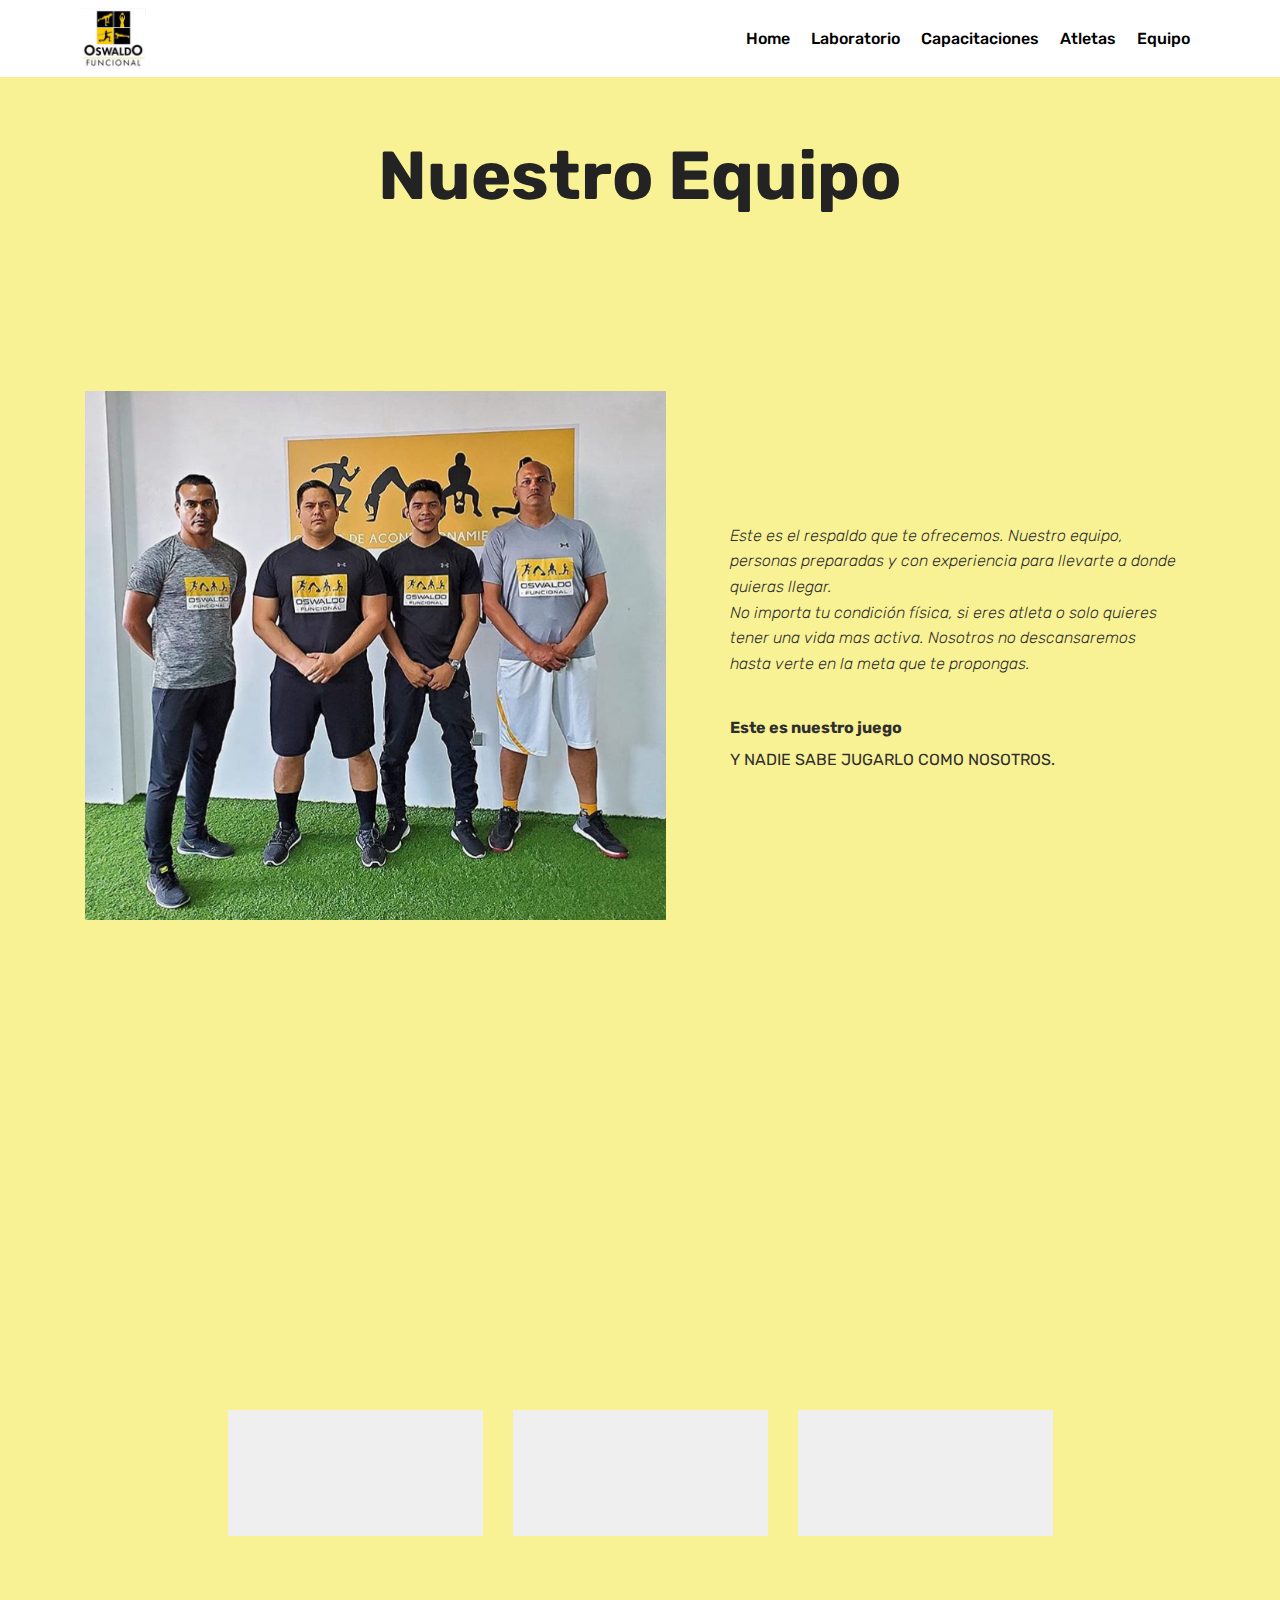
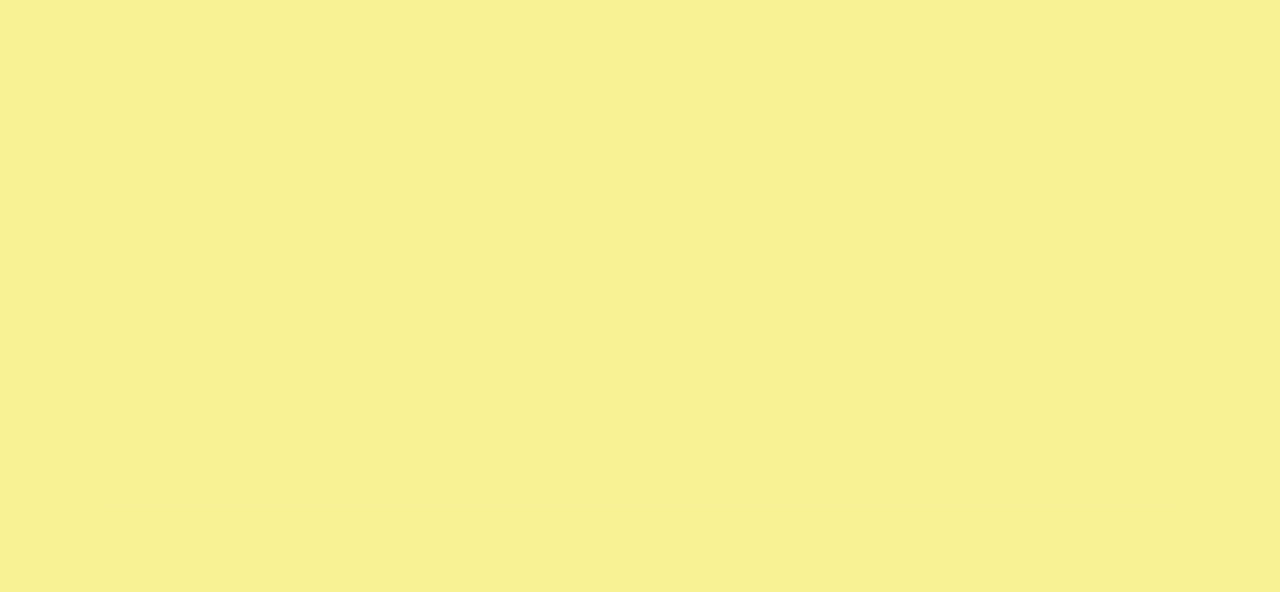
<file: Equipo.html>
<!DOCTYPE html>
<html  >
<head>
  <!-- Site made with Mobirise Website Builder v4.11.6, https://mobirise.com -->
  <meta charset="UTF-8">
  <meta http-equiv="X-UA-Compatible" content="IE=edge">
  <meta name="generator" content="Mobirise v4.11.6, mobirise.com">
  <meta name="viewport" content="width=device-width, initial-scale=1, minimum-scale=1">
  <link rel="shortcut icon" href="assets/images/os-138x128.jpg" type="image/x-icon">
  <meta name="description" content="Website Generator Description">
  
  <title>Equipo</title>
  <link rel="stylesheet" href="assets/web/assets/mobirise-icons/mobirise-icons.css">
  <link rel="stylesheet" href="assets/bootstrap/css/bootstrap.min.css">
  <link rel="stylesheet" href="assets/bootstrap/css/bootstrap-grid.min.css">
  <link rel="stylesheet" href="assets/bootstrap/css/bootstrap-reboot.min.css">
  <link rel="stylesheet" href="assets/socicon/css/styles.css">
  <link rel="stylesheet" href="assets/tether/tether.min.css">
  <link rel="stylesheet" href="assets/dropdown/css/style.css">
  <link rel="stylesheet" href="assets/animatecss/animate.min.css">
  <link rel="stylesheet" href="assets/shopping-cart/minicart-theme.css">
  <link rel="stylesheet" href="assets/theme/css/style.css">
  <link rel="preload" as="style" href="assets/mobirise/css/mbr-additional.css"><link rel="stylesheet" href="assets/mobirise/css/mbr-additional.css" type="text/css">
  
  
  
</head>
<body>
<script>var shopcartSettings = {"shopcart_top_offset":120,"side_offset":20,"site_width":1150,"shopcart_icon_color":"#FFFFFF","shopcart_back_color":"#000000","shopcart_icon_size":30,"sc_count_color":"#FFFFFF","sc_count_back_color":"#F97352","sc_count_size":12,"checkout_button":"Check out with"};</script>
  <section class="menu cid-rJVUZKbvPg" once="menu" id="menu2-1w">

    

    <nav class="navbar navbar-expand beta-menu navbar-dropdown align-items-center navbar-fixed-top navbar-toggleable-sm">
        <button class="navbar-toggler navbar-toggler-right" type="button" data-toggle="collapse" data-target="#navbarSupportedContent" aria-controls="navbarSupportedContent" aria-expanded="false" aria-label="Toggle navigation">
            <div class="hamburger">
                <span></span>
                <span></span>
                <span></span>
                <span></span>
            </div>
        </button>
        <div class="menu-logo">
            <div class="navbar-brand">
                <span class="navbar-logo">
                    <a href="index.html#header4-d">
                        <img src="assets/images/os-138x128.jpg" alt="Mobirise" title="" style="height: 3.8rem;">
                    </a>
                </span>
                
            </div>
        </div>
        <div class="collapse navbar-collapse" id="navbarSupportedContent">
            <ul class="navbar-nav nav-dropdown nav-right" data-app-modern-menu="true"><li class="nav-item">
                    <a class="nav-link link text-black display-4" href="index.html#header7-1a">
                        Home</a>
                </li><li class="nav-item"><a class="nav-link link text-black display-4" href="Laboratorio.html#header16-21">
                        Laboratorio</a></li>
                <li class="nav-item"><a class="nav-link link text-black display-4" href="Capacitaciones.html#header7-13">Capacitaciones</a></li><li class="nav-item"><a class="nav-link link text-black display-4" href="Atletas.html#team1-19">Atletas</a></li><li class="nav-item"><a class="nav-link link text-black display-4" href="Equipo.html#header16-28">Equipo</a></li></ul>
            
        </div>
    </nav>
</section>

<section class="engine"><a href="https://mobirise.info/c">site builder</a></section><section class="header1 cid-rKbgOodJIi" id="header16-28">

    

    

    <div class="container">
        <div class="row justify-content-md-center">
            <div class="col-md-10 align-center">
                <h1 class="mbr-section-title mbr-bold pb-3 mbr-fonts-style display-1">
                    Nuestro Equipo</h1>
                
                
                
            </div>
        </div>
    </div>

</section>

<section class="testimonials2 cid-rKbgnx3D6N" id="testimonials2-27">

    

    

    <div class="container">
        <div class="media-container-row">
            <div class="mbr-figure pr-lg-5" style="width: 130%;">
              <img src="assets/images/img-4.jpg" alt="" title="">
            </div>
            <div class="media-content px-3 align-self-center mbr-white py-2">
                    <p class="mbr-text testimonial-text mbr-fonts-style display-7">Este es el respaldo que te ofrecemos. Nuestro equipo, personas preparadas y con experiencia para llevarte a donde quieras llegar.<br>No importa tu condición física, si eres atleta o solo quieres tener una vida mas activa. Nosotros no descansaremos hasta verte en la meta que te propongas.</p>
                    <p class="mbr-author-name pt-4 mb-2 mbr-fonts-style display-7">
                       Este es nuestro juego</p>
                    <p class="mbr-author-desc mbr-fonts-style display-7">
                       Y NADIE SABE JUGARLO COMO NOSOTROS.</p>
            </div>
        </div>
    </div>
</section>

<section class="team1 cid-rKbzVK9MLH" id="team1-2e">
    
    
    
    <div class="container align-center">
        <h2 class="pb-3 mbr-fonts-style mbr-section-title display-2">
            Nuestro maravilloso equipo</h2>
        
        <div class="row media-row">
            
        <div class="team-item col-lg-3 col-md-6">
                <div class="item-image">
                    <img src="assets/images/img-78.jpg" alt="" title="">
                </div>
                <div class="item-caption py-3">
                    <div class="item-name px-2">
                        <p class="mbr-fonts-style display-5">
                           Steven Bruce</p>
                    </div>
                    <div class="item-role px-2">
                        <p>Personal Trainer</p>
                    </div>
                    <div class="item-social pt-2">
                        <a href="https://twitter.com/mobirise" target="_blank">
                            <span class="p-1 mbr-iconfont mbr-iconfont-social socicon-instagram socicon"></span>
                        </a>
                        <a href="https://www.facebook.com/pages/Mobirise/1616226671953247" target="_blank">
                            <span class="p-1 socicon-facebook socicon mbr-iconfont mbr-iconfont-social"></span>
                        </a>
                        <a href="https://plus.google.com/u/0/+Mobirise" target="_blank">
                            
                        </a>
                        <a href="https://www.linkedin.com/in/mobirise" target="_blank">
                            
                        </a>
                        <a href="https://www.instagram.com/mobirise/" target="_blank">
                            
                        </a>
                        <a href="https://www.youtube.com/channel/UCt_tncVAetpK5JeM8L-8jyw" target="_blank">    
                            
                        </a>
                    </div>
                </div>
            </div><div class="team-item col-lg-3 col-md-6">
                <div class="item-image">
                    <img src="assets/images/img-79.jpg" alt="" title="">
                </div>
                <div class="item-caption py-3">
                    <div class="item-name px-2">
                        <p class="mbr-fonts-style display-5">
                           Andrew Fisher</p>
                    </div>
                    <div class="item-role px-2">
                        <p>Personal Trainer</p>
                    </div>
                    <div class="item-social pt-2">
                        <a href="https://twitter.com/mobirise" target="_blank">
                            <span class="p-1 mbr-iconfont mbr-iconfont-social socicon-instagram socicon"></span>
                        </a>
                        <a href="https://www.facebook.com/pages/Mobirise/1616226671953247" target="_blank">
                            <span class="p-1 socicon-facebook socicon mbr-iconfont mbr-iconfont-social"></span>
                        </a>
                        <a href="https://plus.google.com/u/0/+Mobirise" target="_blank">
                            
                        </a>
                        <a href="https://www.linkedin.com/in/mobirise" target="_blank">
                            
                        </a>
                        <a href="https://www.instagram.com/mobirise/" target="_blank">
                            
                        </a>
                        <a href="https://www.youtube.com/channel/UCt_tncVAetpK5JeM8L-8jyw" target="_blank">    
                            
                        </a>
                    </div>
                </div>
            </div><div class="team-item col-lg-3 col-md-6">
                <div class="item-image">
                    <img src="assets/images/img-81.jpg" alt="" title="">
                </div>
                <div class="item-caption py-3">
                    <div class="item-name px-2">
                        <p class="mbr-fonts-style display-5">
                           Thomas Long</p>
                    </div>
                    <div class="item-role px-2">
                        <p>Personal Trainer</p>
                    </div>
                    <div class="item-social pt-2">
                        <a href="https://twitter.com/mobirise" target="_blank">
                            <span class="p-1 mbr-iconfont mbr-iconfont-social socicon-instagram socicon"></span>
                        </a>
                        <a href="https://www.facebook.com/pages/Mobirise/1616226671953247" target="_blank">
                            <span class="p-1 socicon-facebook socicon mbr-iconfont mbr-iconfont-social"></span>
                        </a>
                        <a href="https://plus.google.com/u/0/+Mobirise" target="_blank">
                            
                        </a>
                        <a href="https://www.linkedin.com/in/mobirise" target="_blank">
                            
                        </a>
                        <a href="https://www.instagram.com/mobirise/" target="_blank">
                            
                        </a>
                        <a href="https://www.youtube.com/channel/UCt_tncVAetpK5JeM8L-8jyw" target="_blank">    
                            
                        </a>
                    </div>
                </div>
            </div></div>    
    </div>
</section>

<section class="cid-rK7qiy4tVL" id="footer2-1y">

    

    

    <div class="container">
        <div class="media-container-row content mbr-white">
            <div class="col-12 col-md-3 mbr-fonts-style display-7">
                <p class="mbr-text">
                    <strong>Dirección</strong>
                    <br>
                    <br>CC Rio Plaza Piso 2 Of #3<br>
                    <br>
                    <br><strong>Contacto</strong>&nbsp;<br>
                    <br>Email: oswaldo.rodriguez@hotmail.com
                    <br>Phone: +593-98-043-2576<br></p>
            </div>
            <div class="col-12 col-md-3 mbr-fonts-style display-7">
                <p class="mbr-text">
                    <strong>Enlaces</strong>
                    <br>
                    <br><a class="text-primary" href="index.html#header7-1a"><strong>Home</strong></a>
                    <br><a class="text-primary" href="Laboratorio.html#header16-21"><strong>Laboratorio</strong></a>
                    <br><a class="text-primary" href="Capacitaciones.html#header7-13"><strong>Capacitaciones</strong></a><br>
                    <a href="Atletas.html#team1-19"><strong>Atletas</strong></a><br><a href="#top"><strong>Equipo</strong></a><br>
                    <br><strong>Oswaldo Funcional</strong>
                    <br>
                    <br>"No entrenamos<br>cambiamos vidas"</p>
            </div>
            <div class="col-12 col-md-6">
                <div class="google-map"><iframe frameborder="0" style="border:0" src="https://www.google.com/maps/embed?pb=!1m18!1m12!1m3!1d3987.0218842287945!2d-79.8655270210878!3d-2.1453042377784715!2m3!1f0!2f0!3f0!3m2!1i1024!2i768!4f13.1!3m3!1m2!1s0x902d6cfa04321421%3A0xa7dc6eefb2f42868!2sCC%20Rio%20Plaza!5e0!3m2!1ses!2sec!4v1575858231951!5m2!1ses!2sec" allowfullscreen=""></iframe></div>
            </div>
        </div>
        <div class="footer-lower">
            <div class="media-container-row">
                <div class="col-sm-12">
                    <hr>
                </div>
            </div>
            <div class="media-container-row mbr-white">
                <div class="col-sm-6 copyright">
                    <p class="mbr-text mbr-fonts-style display-7">
                        © Copyright 2019 OswaldoFuncional - All Rights Reserved
                    </p>
                </div>
                <div class="col-md-6">
                    <div class="social-list align-right">
                        <div class="soc-item">
                            <a href="https://www.instagram.com/oswaldofuncional/?hl=es-la" target="_blank">
                                <span class="mbr-iconfont mbr-iconfont-social socicon-instagram socicon" style="color: rgb(46, 46, 46); fill: rgb(46, 46, 46);"></span>
                            </a>
                        </div>
                        <div class="soc-item">
                            <a href="https://www.facebook.com/pages/category/Fitness-Trainer/Oswaldo-Funcional-323684478312729/" target="_blank">
                                <span class="mbr-iconfont mbr-iconfont-social socicon-facebook socicon" style="color: rgb(46, 46, 46); fill: rgb(46, 46, 46);"></span>
                            </a>
                        </div>
                        
                        
                        
                        
                    </div>
                </div>
            </div>
        </div>
    </div>
</section>


  <script src="assets/web/assets/jquery/jquery.min.js"></script>
  <script src="assets/popper/popper.min.js"></script>
  <script src="assets/bootstrap/js/bootstrap.min.js"></script>
  <script src="assets/smoothscroll/smooth-scroll.js"></script>
  <script src="assets/tether/tether.min.js"></script>
  <script src="assets/dropdown/js/nav-dropdown.js"></script>
  <script src="assets/dropdown/js/navbar-dropdown.js"></script>
  <script src="assets/touchswipe/jquery.touch-swipe.min.js"></script>
  <script src="assets/viewportchecker/jquery.viewportchecker.js"></script>
  <script src="assets/shopping-cart/minicart.js"></script>
  <script src="assets/shopping-cart/jquery.easing.min.js"></script>
  <script src="assets/shopping-cart/minicart-customizer.js"></script>
  <script src="assets/theme/js/script.js"></script>
  
  
  <input name="animation" type="hidden">
  </body>
</html>
</file>
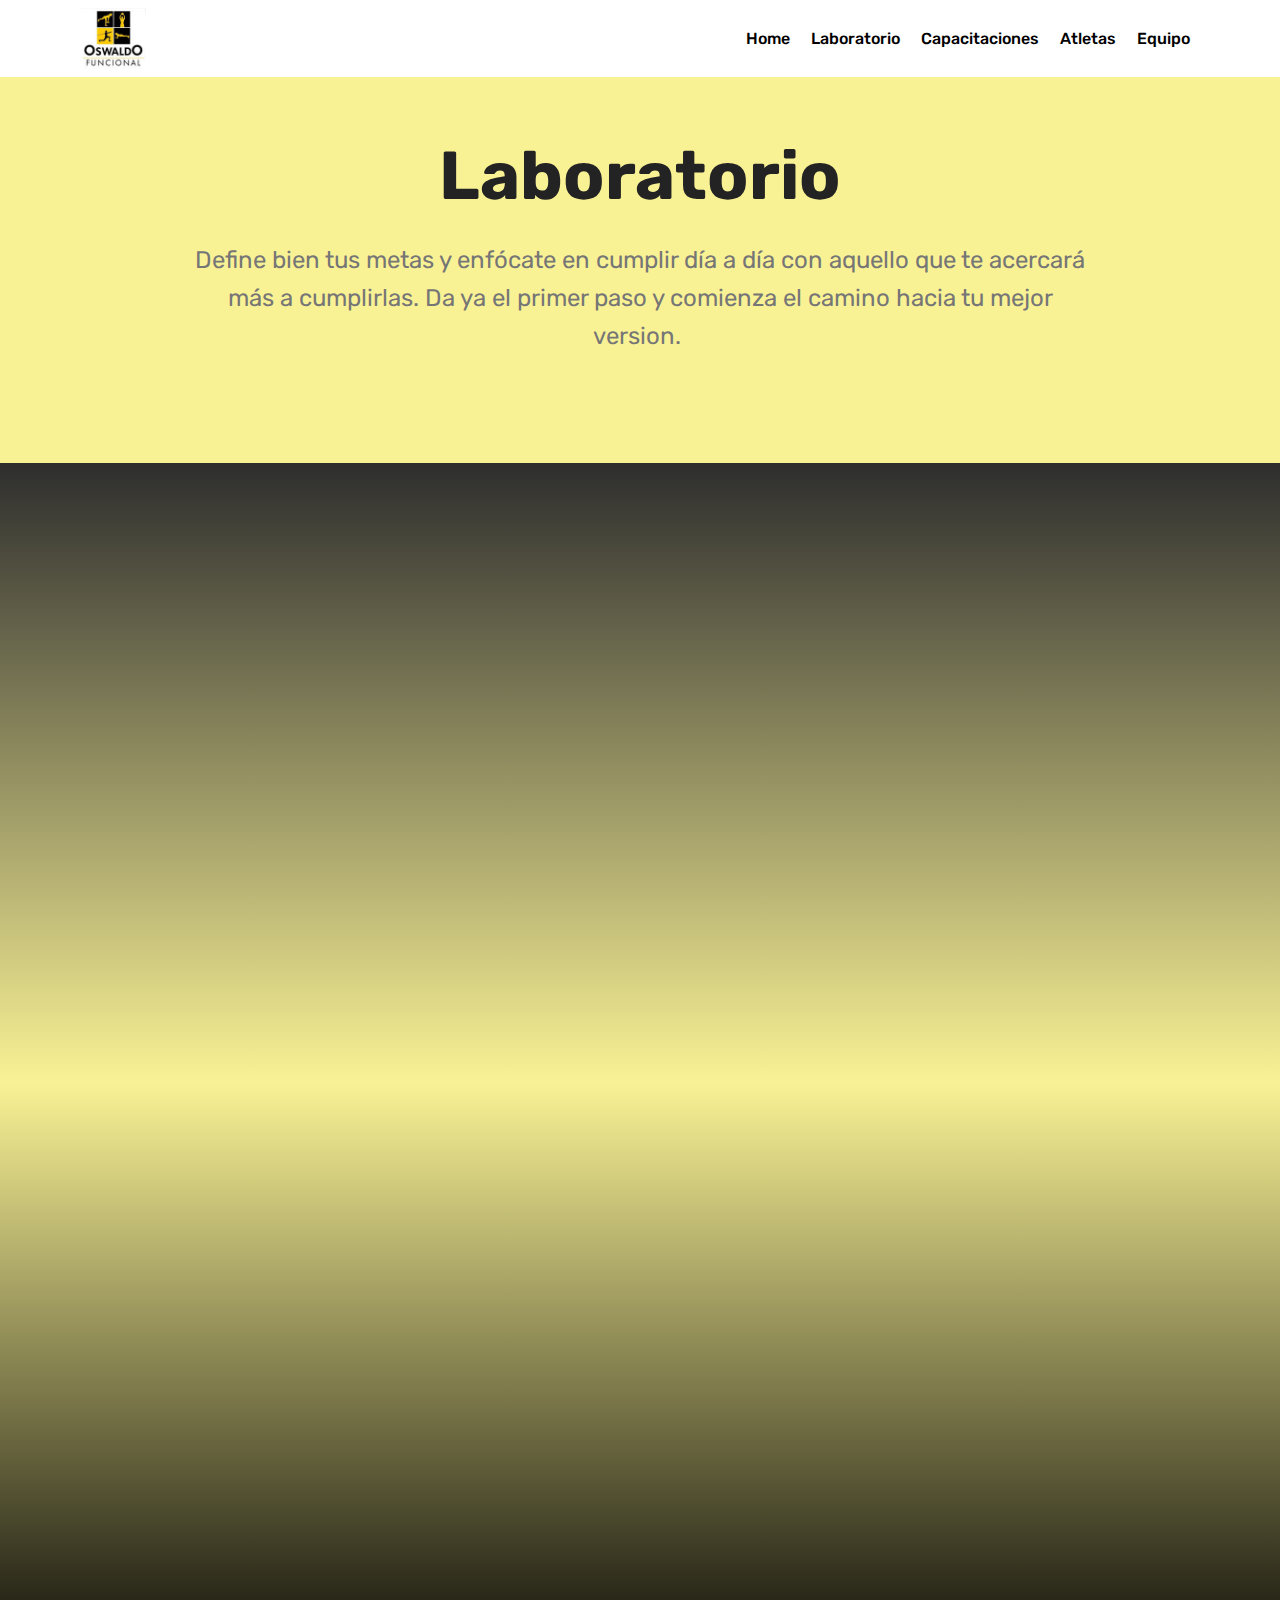
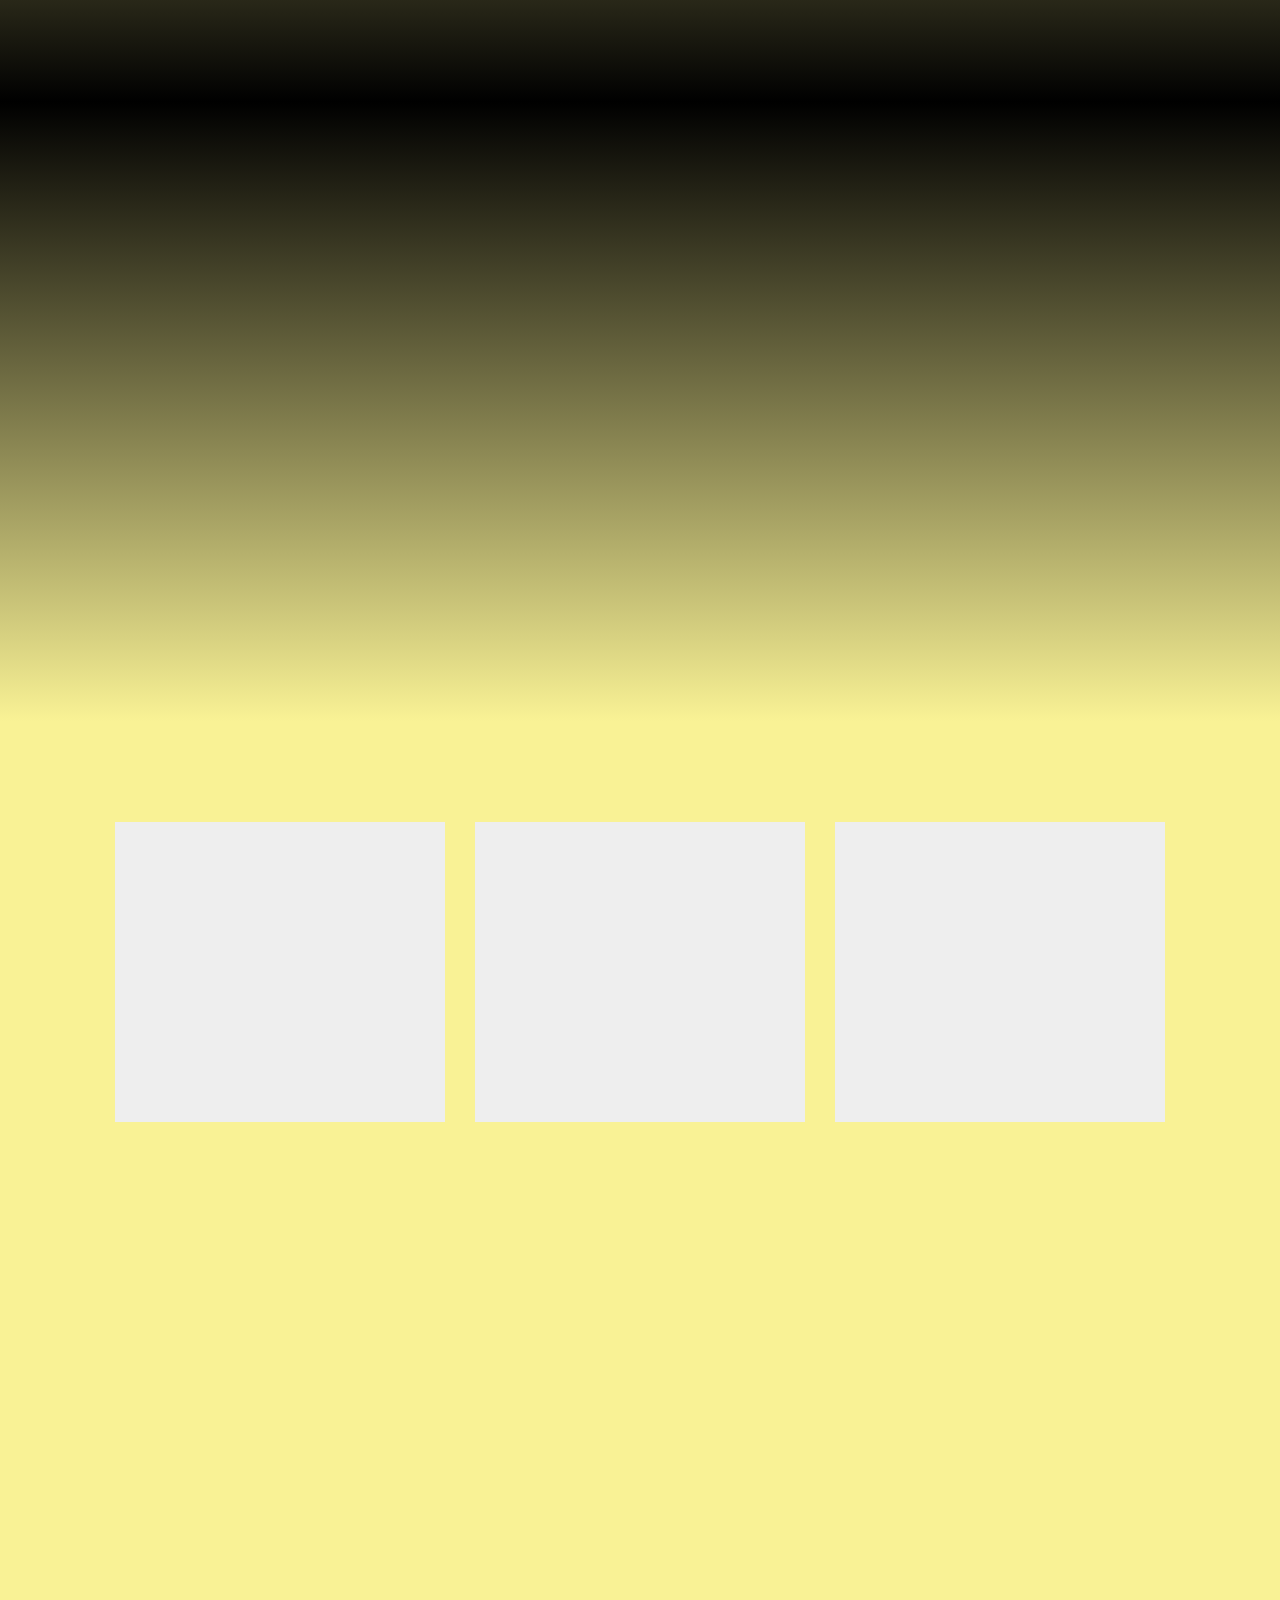
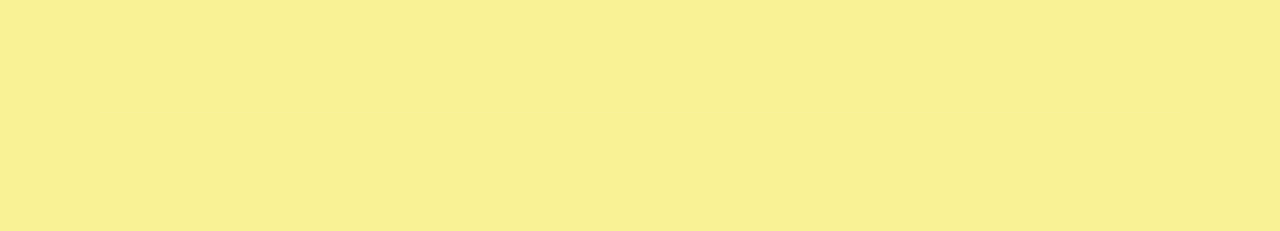
<file: Laboratorio.html>
<!DOCTYPE html>
<html  >
<head>
  <!-- Site made with Mobirise Website Builder v4.11.6, https://mobirise.com -->
  <meta charset="UTF-8">
  <meta http-equiv="X-UA-Compatible" content="IE=edge">
  <meta name="generator" content="Mobirise v4.11.6, mobirise.com">
  <meta name="viewport" content="width=device-width, initial-scale=1, minimum-scale=1">
  <link rel="shortcut icon" href="assets/images/os-138x128.jpg" type="image/x-icon">
  <meta name="description" content="Website Creator Description">
  
  <title>Laboratorio</title>
  <link rel="stylesheet" href="assets/web/assets/mobirise-icons/mobirise-icons.css">
  <link rel="stylesheet" href="assets/bootstrap/css/bootstrap.min.css">
  <link rel="stylesheet" href="assets/bootstrap/css/bootstrap-grid.min.css">
  <link rel="stylesheet" href="assets/bootstrap/css/bootstrap-reboot.min.css">
  <link rel="stylesheet" href="assets/socicon/css/styles.css">
  <link rel="stylesheet" href="assets/shopping-cart/minicart-theme.css">
  <link rel="stylesheet" href="assets/tether/tether.min.css">
  <link rel="stylesheet" href="assets/animatecss/animate.min.css">
  <link rel="stylesheet" href="assets/dropdown/css/style.css">
  <link rel="stylesheet" href="assets/theme/css/style.css">
  <link rel="preload" as="style" href="assets/mobirise/css/mbr-additional.css"><link rel="stylesheet" href="assets/mobirise/css/mbr-additional.css" type="text/css">
  
  
  
</head>
<body>
<script>var shopcartSettings = {"shopcart_top_offset":120,"side_offset":20,"site_width":1150,"shopcart_icon_color":"#FFFFFF","shopcart_back_color":"#000000","shopcart_icon_size":30,"sc_count_color":"#FFFFFF","sc_count_back_color":"#F97352","sc_count_size":12,"checkout_button":"Check out with"};</script>
  <section class="menu cid-rJVUZKbvPg" once="menu" id="menu2-20">

    

    <nav class="navbar navbar-expand beta-menu navbar-dropdown align-items-center navbar-fixed-top navbar-toggleable-sm">
        <button class="navbar-toggler navbar-toggler-right" type="button" data-toggle="collapse" data-target="#navbarSupportedContent" aria-controls="navbarSupportedContent" aria-expanded="false" aria-label="Toggle navigation">
            <div class="hamburger">
                <span></span>
                <span></span>
                <span></span>
                <span></span>
            </div>
        </button>
        <div class="menu-logo">
            <div class="navbar-brand">
                <span class="navbar-logo">
                    <a href="index.html#header4-d">
                        <img src="assets/images/os-138x128.jpg" alt="Mobirise" title="" style="height: 3.8rem;">
                    </a>
                </span>
                
            </div>
        </div>
        <div class="collapse navbar-collapse" id="navbarSupportedContent">
            <ul class="navbar-nav nav-dropdown nav-right" data-app-modern-menu="true"><li class="nav-item">
                    <a class="nav-link link text-black display-4" href="index.html#header7-1a">
                        Home</a>
                </li><li class="nav-item"><a class="nav-link link text-black display-4" href="Laboratorio.html#header16-21">
                        Laboratorio</a></li>
                <li class="nav-item"><a class="nav-link link text-black display-4" href="Capacitaciones.html#header7-13">Capacitaciones</a></li><li class="nav-item"><a class="nav-link link text-black display-4" href="Atletas.html#team1-19">Atletas</a></li><li class="nav-item"><a class="nav-link link text-black display-4" href="Equipo.html#header16-28">Equipo</a></li></ul>
            
        </div>
    </nav>
</section>

<section class="engine"><a href="https://mobirise.info">Mobirise</a></section><section class="header1 cid-rKb6HavmZ0" id="header16-21">

    

    

    <div class="container">
        <div class="row justify-content-md-center">
            <div class="col-md-10 align-center">
                <h1 class="mbr-section-title mbr-bold pb-3 mbr-fonts-style display-1">
                    Laboratorio</h1>
                
                <p class="mbr-text pb-3 mbr-fonts-style display-5">Define bien tus metas y enfócate en cumplir día a día con aquello que te acercará más a cumplirlas. Da ya el primer paso y comienza el camino hacia tu mejor version.&nbsp;</p>
                
            </div>
        </div>
    </div>

</section>

<section class="cid-rKb7KLLNax" id="video3-22">

    
    
    <figure class="mbr-figure align-center container">
        <div class="video-block" style="width: 80%;">
            <div><iframe class="mbr-embedded-video" src="https://www.youtube.com/embed/TOcu_rNSJa4?rel=0&amp;amp;showinfo=0&amp;autoplay=1&amp;loop=0" width="1280" height="720" frameborder="0" allowfullscreen></iframe></div>
        </div>
    </figure>
</section>

<section class="cid-rKbY0m61IH" id="video3-2h">

    
    
    <figure class="mbr-figure align-center container">
        <div class="video-block" style="width: 80%;">
            <div><iframe class="mbr-embedded-video" src="https://www.youtube.com/embed/lAOvrODjwGM?rel=0&amp;amp;showinfo=0&amp;autoplay=1&amp;loop=0" width="1280" height="720" frameborder="0" allowfullscreen></iframe></div>
        </div>
    </figure>
</section>

<section class="cid-rKbYw74coW" id="video3-2i">

    
    
    <figure class="mbr-figure align-center container">
        <div class="video-block" style="width: 80%;">
            <div><iframe class="mbr-embedded-video" src="https://www.youtube.com/embed/2cvNwsCz8CE?rel=0&amp;amp;showinfo=0&amp;autoplay=1&amp;loop=0" width="1280" height="720" frameborder="0" allowfullscreen></iframe></div>
        </div>
    </figure>
</section>

<section class="features15 cid-rKb8TOEkey" id="features15-24">

    

    
    <div class="container">
        
        

        <div class="media-container-row container pt-5 mt-2">

            <div class="col-12 col-md-6 mb-4 col-lg-4">
                <div class="card flip-card p-5 align-center">
                    <div class="card-front card_cont">
                        <img src="assets/images/img-20.jpg" alt="Mobirise" title="">
                    </div>
                    <div class="card_back card_cont">
                        <h4 class="card-title display-5 py-2 mbr-fonts-style"></h4>
                        <p class="mbr-text mbr-fonts-style display-7">"Esto es para cualquiera con la verdadera convición de hacer un cambio en su vida"</p>
                    </div>
                </div>
            </div>

            <div class="col-12 col-md-6 mb-4 col-lg-4">
                
                <div class="card flip-card p-5 align-center">
                    <div class="card-front card_cont">
                        <img src="assets/images/img-24.jpg" alt="Mobirise" title="">
                    </div>
                    <div class="card_back card_cont">
                        <h4 class="card-title py-2 mbr-fonts-style display-5"></h4>
                        <p class="mbr-text mbr-fonts-style display-7">"Que logres cumplir tus metas es nuestro más grande objetivo</p>
                    </div>
                </div>
            </div>
            
            <div class="col-12 col-md-6 mb-4 col-lg-4">
                <div class="card flip-card p-5 align-center">
                    <div class="card-front card_cont">
                        <img src="assets/images/img-26.jpg" alt="Mobirise" title="">
                    </div>
                    <div class="card_back card_cont">
                        <h4 class="card-title py-2 mbr-fonts-style display-5"></h4>
                        <p class="mbr-text mbr-fonts-style display-7">"La disciplina es como un chip que hace que el ejercicio y las buenas costumbres se vuelvan una parte importante de tu vida"</p>
                    </div>
                </div> 
            </div>

            
        </div>
</div></section>

<section class="cid-rKbbLCKdiH" id="footer2-25">

    

    

    <div class="container">
        <div class="media-container-row content mbr-white">
            <div class="col-12 col-md-3 mbr-fonts-style display-7">
                <p class="mbr-text"><strong>Dirección</strong>&nbsp;<br>
                    <br>CC Rio Plaza Piso 2 Of #3<br><br>
                    <br>
                    <br><strong>Contacto</strong>&nbsp;<br>
                    <br>Email: oswaldo.rodriguez@hotmail.com&nbsp;<br>Phone: +593-98-043-2576<br><br></p>
            </div>
            <div class="col-12 col-md-3 mbr-fonts-style display-7">
                <p class="mbr-text">
                    <strong>Enlaces</strong>
                    <br>
                    <br><a href="index.html#header7-1a"><strong>Home</strong></a>&nbsp;<br><a class="text-primary" href="Laboratorio.html"></a><a href="#top"><strong>Laboratorio</strong></a>
                    <br><a class="text-primary" href="Capacitaciones.html#header7-13"><strong>Capacitaciones</strong></a><br><a href="Atletas.html#team1-19"><strong>Atletas</strong></a><br><a href="Equipo.html#team1-1z"><strong>Equipo</strong></a><br>
                    <br><strong>Oswaldo Funcional</strong>
                    <br>
                    <br>"No solo entrenamos<br>cambiamos vidas"</p>
            </div>
            <div class="col-12 col-md-6">
                <div class="google-map"><iframe frameborder="0" style="border:0" src="https://www.google.com/maps/embed?pb=!1m18!1m12!1m3!1d3987.0218702550146!2d-79.86553238543455!3d-2.145309598436217!2m3!1f0!2f0!3f0!3m2!1i1024!2i768!4f13.1!3m3!1m2!1s0x902d6cfa04321421%3A0xa7dc6eefb2f42868!2sCC%20Rio%20Plaza!5e0!3m2!1ses!2sec!4v1575833119993!5m2!1ses!2sec" allowfullscreen=""></iframe></div>
            </div>
        </div>
        <div class="footer-lower">
            <div class="media-container-row">
                <div class="col-sm-12">
                    <hr>
                </div>
            </div>
            <div class="media-container-row mbr-white">
                <div class="col-sm-6 copyright">
                    <p class="mbr-text mbr-fonts-style display-7">
                        © Copyright 2019 OswaldoFuncional - All Rights Reserved
                    </p>
                </div>
                <div class="col-md-6">
                    <div class="social-list align-right">
                        <div class="soc-item">
                            <a href="https://www.instagram.com/oswaldofuncional/?hl=es-la" target="_blank">
                                <span class="mbr-iconfont mbr-iconfont-social socicon-instagram socicon" style="color: rgb(46, 46, 46); fill: rgb(46, 46, 46);"></span>
                            </a>
                        </div>
                        <div class="soc-item">
                            <a href="https://www.facebook.com/pages/category/Fitness-Trainer/Oswaldo-Funcional-323684478312729/" target="_blank">
                                <span class="mbr-iconfont mbr-iconfont-social socicon-facebook socicon" style="color: rgb(46, 46, 46); fill: rgb(46, 46, 46);"></span>
                            </a>
                        </div>
                        
                        
                        
                        
                    </div>
                </div>
            </div>
        </div>
    </div>
</section>


  <script src="assets/web/assets/jquery/jquery.min.js"></script>
  <script src="assets/popper/popper.min.js"></script>
  <script src="assets/bootstrap/js/bootstrap.min.js"></script>
  <script src="assets/smoothscroll/smooth-scroll.js"></script>
  <script src="assets/shopping-cart/minicart.js"></script>
  <script src="assets/shopping-cart/jquery.easing.min.js"></script>
  <script src="assets/shopping-cart/minicart-customizer.js"></script>
  <script src="assets/tether/tether.min.js"></script>
  <script src="assets/touchswipe/jquery.touch-swipe.min.js"></script>
  <script src="assets/viewportchecker/jquery.viewportchecker.js"></script>
  <script src="assets/mbr-flip-card/mbr-flip-card.js"></script>
  <script src="assets/dropdown/js/nav-dropdown.js"></script>
  <script src="assets/dropdown/js/navbar-dropdown.js"></script>
  <script src="assets/theme/js/script.js"></script>
  
  
  <input name="animation" type="hidden">
  </body>
</html>
</file>
<file: assets/web/assets/mobirise-icons/mobirise-icons.css>
@font-face {
  font-family: 'MobiriseIcons';
  src:  url('mobirise-icons.eot?spat4u');
  src:  url('mobirise-icons.eot?spat4u#iefix') format('embedded-opentype'),
    url('mobirise-icons.ttf?spat4u') format('truetype'),
    url('mobirise-icons.woff?spat4u') format('woff'),
    url('mobirise-icons.svg?spat4u#MobiriseIcons') format('svg');
  font-weight: normal;
  font-style: normal;
  font-display: swap;
}

[class^="mbri-"], [class*=" mbri-"] {
  /* use !important to prevent issues with browser extensions that change fonts */
  font-family: MobiriseIcons !important;
  speak: none;
  font-style: normal;
  font-weight: normal;
  font-variant: normal;
  text-transform: none;
  line-height: 1;

  /* Better Font Rendering =========== */
  -webkit-font-smoothing: antialiased;
  -moz-osx-font-smoothing: grayscale;
}

.mbri-add-submenu:before {
  content: "\e900";
}
.mbri-alert:before {
  content: "\e901";
}
.mbri-align-center:before {
  content: "\e902";
}
.mbri-align-justify:before {
  content: "\e903";
}
.mbri-align-left:before {
  content: "\e904";
}
.mbri-align-right:before {
  content: "\e905";
}
.mbri-android:before {
  content: "\e906";
}
.mbri-apple:before {
  content: "\e907";
}
.mbri-arrow-down:before {
  content: "\e908";
}
.mbri-arrow-next:before {
  content: "\e909";
}
.mbri-arrow-prev:before {
  content: "\e90a";
}
.mbri-arrow-up:before {
  content: "\e90b";
}
.mbri-bold:before {
  content: "\e90c";
}
.mbri-bookmark:before {
  content: "\e90d";
}
.mbri-bootstrap:before {
  content: "\e90e";
}
.mbri-briefcase:before {
  content: "\e90f";
}
.mbri-browse:before {
  content: "\e910";
}
.mbri-bulleted-list:before {
  content: "\e911";
}
.mbri-calendar:before {
  content: "\e912";
}
.mbri-camera:before {
  content: "\e913";
}
.mbri-cart-add:before {
  content: "\e914";
}
.mbri-cart-full:before {
  content: "\e915";
}
.mbri-cash:before {
  content: "\e916";
}
.mbri-change-style:before {
  content: "\e917";
}
.mbri-chat:before {
  content: "\e918";
}
.mbri-clock:before {
  content: "\e919";
}
.mbri-close:before {
  content: "\e91a";
}
.mbri-cloud:before {
  content: "\e91b";
}
.mbri-code:before {
  content: "\e91c";
}
.mbri-contact-form:before {
  content: "\e91d";
}
.mbri-credit-card:before {
  content: "\e91e";
}
.mbri-cursor-click:before {
  content: "\e91f";
}
.mbri-cust-feedback:before {
  content: "\e920";
}
.mbri-database:before {
  content: "\e921";
}
.mbri-delivery:before {
  content: "\e922";
}
.mbri-desktop:before {
  content: "\e923";
}
.mbri-devices:before {
  content: "\e924";
}
.mbri-down:before {
  content: "\e925";
}
.mbri-download:before {
  content: "\e989";
}
.mbri-drag-n-drop:before {
  content: "\e927";
}
.mbri-drag-n-drop2:before {
  content: "\e928";
}
.mbri-edit:before {
  content: "\e929";
}
.mbri-edit2:before {
  content: "\e92a";
}
.mbri-error:before {
  content: "\e92b";
}
.mbri-extension:before {
  content: "\e92c";
}
.mbri-features:before {
  content: "\e92d";
}
.mbri-file:before {
  content: "\e92e";
}
.mbri-flag:before {
  content: "\e92f";
}
.mbri-folder:before {
  content: "\e930";
}
.mbri-gift:before {
  content: "\e931";
}
.mbri-github:before {
  content: "\e932";
}
.mbri-globe:before {
  content: "\e933";
}
.mbri-globe-2:before {
  content: "\e934";
}
.mbri-growing-chart:before {
  content: "\e935";
}
.mbri-hearth:before {
  content: "\e936";
}
.mbri-help:before {
  content: "\e937";
}
.mbri-home:before {
  content: "\e938";
}
.mbri-hot-cup:before {
  content: "\e939";
}
.mbri-idea:before {
  content: "\e93a";
}
.mbri-image-gallery:before {
  content: "\e93b";
}
.mbri-image-slider:before {
  content: "\e93c";
}
.mbri-info:before {
  content: "\e93d";
}
.mbri-italic:before {
  content: "\e93e";
}
.mbri-key:before {
  content: "\e93f";
}
.mbri-laptop:before {
  content: "\e940";
}
.mbri-layers:before {
  content: "\e941";
}
.mbri-left-right:before {
  content: "\e942";
}
.mbri-left:before {
  content: "\e943";
}
.mbri-letter:before {
  content: "\e944";
}
.mbri-like:before {
  content: "\e945";
}
.mbri-link:before {
  content: "\e946";
}
.mbri-lock:before {
  content: "\e947";
}
.mbri-login:before {
  content: "\e948";
}
.mbri-logout:before {
  content: "\e949";
}
.mbri-magic-stick:before {
  content: "\e94a";
}
.mbri-map-pin:before {
  content: "\e94b";
}
.mbri-menu:before {
  content: "\e94c";
}
.mbri-mobile:before {
  content: "\e94d";
}
.mbri-mobile2:before {
  content: "\e94e";
}
.mbri-mobirise:before {
  content: "\e94f";
}
.mbri-more-horizontal:before {
  content: "\e950";
}
.mbri-more-vertical:before {
  content: "\e951";
}
.mbri-music:before {
  content: "\e952";
}
.mbri-new-file:before {
  content: "\e953";
}
.mbri-numbered-list:before {
  content: "\e954";
}
.mbri-opened-folder:before {
  content: "\e955";
}
.mbri-pages:before {
  content: "\e956";
}
.mbri-paper-plane:before {
  content: "\e957";
}
.mbri-paperclip:before {
  content: "\e958";
}
.mbri-photo:before {
  content: "\e959";
}
.mbri-photos:before {
  content: "\e95a";
}
.mbri-pin:before {
  content: "\e95b";
}
.mbri-play:before {
  content: "\e95c";
}
.mbri-plus:before {
  content: "\e95d";
}
.mbri-preview:before {
  content: "\e95e";
}
.mbri-print:before {
  content: "\e95f";
}
.mbri-protect:before {
  content: "\e960";
}
.mbri-question:before {
  content: "\e961";
}
.mbri-quote-left:before {
  content: "\e962";
}
.mbri-quote-right:before {
  content: "\e963";
}
.mbri-refresh:before {
  content: "\e964";
}
.mbri-responsive:before {
  content: "\e965";
}
.mbri-right:before {
  content: "\e966";
}
.mbri-rocket:before {
  content: "\e967";
}
.mbri-sad-face:before {
  content: "\e968";
}
.mbri-sale:before {
  content: "\e969";
}
.mbri-save:before {
  content: "\e96a";
}
.mbri-search:before {
  content: "\e96b";
}
.mbri-setting:before {
  content: "\e96c";
}
.mbri-setting2:before {
  content: "\e96d";
}
.mbri-setting3:before {
  content: "\e96e";
}
.mbri-share:before {
  content: "\e96f";
}
.mbri-shopping-bag:before {
  content: "\e970";
}
.mbri-shopping-basket:before {
  content: "\e971";
}
.mbri-shopping-cart:before {
  content: "\e972";
}
.mbri-sites:before {
  content: "\e973";
}
.mbri-smile-face:before {
  content: "\e974";
}
.mbri-speed:before {
  content: "\e975";
}
.mbri-star:before {
  content: "\e976";
}
.mbri-success:before {
  content: "\e977";
}
.mbri-sun:before {
  content: "\e978";
}
.mbri-sun2:before {
  content: "\e979";
}
.mbri-tablet:before {
  content: "\e97a";
}
.mbri-tablet-vertical:before {
  content: "\e97b";
}
.mbri-target:before {
  content: "\e97c";
}
.mbri-timer:before {
  content: "\e97d";
}
.mbri-to-ftp:before {
  content: "\e97e";
}
.mbri-to-local-drive:before {
  content: "\e97f";
}
.mbri-touch-swipe:before {
  content: "\e980";
}
.mbri-touch:before {
  content: "\e981";
}
.mbri-trash:before {
  content: "\e982";
}
.mbri-underline:before {
  content: "\e983";
}
.mbri-unlink:before {
  content: "\e984";
}
.mbri-unlock:before {
  content: "\e985";
}
.mbri-up-down:before {
  content: "\e986";
}
.mbri-up:before {
  content: "\e987";
}
.mbri-update:before {
  content: "\e988";
}
.mbri-upload:before {
 content: "\e926"; 
}
.mbri-user:before {
  content: "\e98a";
}
.mbri-user2:before {
  content: "\e98b";
}
.mbri-users:before {
  content: "\e98c";
}
.mbri-video:before {
  content: "\e98d";
}
.mbri-video-play:before {
  content: "\e98e";
}
.mbri-watch:before {
  content: "\e98f";
}
.mbri-website-theme:before {
  content: "\e990";
}
.mbri-wifi:before {
  content: "\e991";
}
.mbri-windows:before {
  content: "\e992";
}
.mbri-zoom-out:before {
  content: "\e993";
}
.mbri-redo:before {
  content: "\e994";
}
.mbri-undo:before {
  content: "\e995";
}
</file>
<file: assets/socicon/css/styles.css>
@charset "UTF-8";

@font-face {
  font-family: "socicon";
  src:url("../fonts/socicon.eot");
  src:url("../fonts/socicon.eot?#iefix") format("embedded-opentype"),
    url("../fonts/socicon.woff") format("woff"),
    url("../fonts/socicon.ttf") format("truetype"),
    url("../fonts/socicon.svg#socicon") format("svg");
  font-weight: normal;
  font-style: normal;
  font-display:swap;
}

[data-icon]:before {
  font-family: "socicon" !important;
  content: attr(data-icon);
  font-style: normal !important;
  font-weight: normal !important;
  font-variant: normal !important;
  text-transform: none !important;
  speak: none;
  line-height: 1;
  -webkit-font-smoothing: antialiased;
  -moz-osx-font-smoothing: grayscale;
}

[class^="socicon-"]:before,
[class*=" socicon-"]:before {
  font-family: "socicon" !important;
  font-style: normal !important;
  font-weight: normal !important;
  font-variant: normal !important;
  text-transform: none !important;
  speak: none;
  line-height: 1;
  -webkit-font-smoothing: antialiased;
  -moz-osx-font-smoothing: grayscale;
}

.socicon-modelmayhem:before {
  content: "\e000";
}
.socicon-mixcloud:before {
  content: "\e001";
}
.socicon-drupal:before {
  content: "\e002";
}
.socicon-swarm:before {
  content: "\e003";
}
.socicon-istock:before {
  content: "\e004";
}
.socicon-yammer:before {
  content: "\e005";
}
.socicon-ello:before {
  content: "\e006";
}
.socicon-stackoverflow:before {
  content: "\e007";
}
.socicon-persona:before {
  content: "\e008";
}
.socicon-triplej:before {
  content: "\e009";
}
.socicon-houzz:before {
  content: "\e00a";
}
.socicon-rss:before {
  content: "\e00b";
}
.socicon-paypal:before {
  content: "\e00c";
}
.socicon-odnoklassniki:before {
  content: "\e00d";
}
.socicon-airbnb:before {
  content: "\e00e";
}
.socicon-periscope:before {
  content: "\e00f";
}
.socicon-outlook:before {
  content: "\e010";
}
.socicon-coderwall:before {
  content: "\e011";
}
.socicon-tripadvisor:before {
  content: "\e012";
}
.socicon-appnet:before {
  content: "\e013";
}
.socicon-goodreads:before {
  content: "\e014";
}
.socicon-tripit:before {
  content: "\e015";
}
.socicon-lanyrd:before {
  content: "\e016";
}
.socicon-slideshare:before {
  content: "\e017";
}
.socicon-buffer:before {
  content: "\e018";
}
.socicon-disqus:before {
  content: "\e019";
}
.socicon-vkontakte:before {
  content: "\e01a";
}
.socicon-whatsapp:before {
  content: "\e01b";
}
.socicon-patreon:before {
  content: "\e01c";
}
.socicon-storehouse:before {
  content: "\e01d";
}
.socicon-pocket:before {
  content: "\e01e";
}
.socicon-mail:before {
  content: "\e01f";
}
.socicon-blogger:before {
  content: "\e020";
}
.socicon-technorati:before {
  content: "\e021";
}
.socicon-reddit:before {
  content: "\e022";
}
.socicon-dribbble:before {
  content: "\e023";
}
.socicon-stumbleupon:before {
  content: "\e024";
}
.socicon-digg:before {
  content: "\e025";
}
.socicon-envato:before {
  content: "\e026";
}
.socicon-behance:before {
  content: "\e027";
}
.socicon-delicious:before {
  content: "\e028";
}
.socicon-deviantart:before {
  content: "\e029";
}
.socicon-forrst:before {
  content: "\e02a";
}
.socicon-play:before {
  content: "\e02b";
}
.socicon-zerply:before {
  content: "\e02c";
}
.socicon-wikipedia:before {
  content: "\e02d";
}
.socicon-apple:before {
  content: "\e02e";
}
.socicon-flattr:before {
  content: "\e02f";
}
.socicon-github:before {
  content: "\e030";
}
.socicon-renren:before {
  content: "\e031";
}
.socicon-friendfeed:before {
  content: "\e032";
}
.socicon-newsvine:before {
  content: "\e033";
}
.socicon-identica:before {
  content: "\e034";
}
.socicon-bebo:before {
  content: "\e035";
}
.socicon-zynga:before {
  content: "\e036";
}
.socicon-steam:before {
  content: "\e037";
}
.socicon-xbox:before {
  content: "\e038";
}
.socicon-windows:before {
  content: "\e039";
}
.socicon-qq:before {
  content: "\e03a";
}
.socicon-douban:before {
  content: "\e03b";
}
.socicon-meetup:before {
  content: "\e03c";
}
.socicon-playstation:before {
  content: "\e03d";
}
.socicon-android:before {
  content: "\e03e";
}
.socicon-snapchat:before {
  content: "\e03f";
}
.socicon-twitter:before {
  content: "\e040";
}
.socicon-facebook:before {
  content: "\e041";
}
.socicon-googleplus:before {
  content: "\e042";
}
.socicon-pinterest:before {
  content: "\e043";
}
.socicon-foursquare:before {
  content: "\e044";
}
.socicon-yahoo:before {
  content: "\e045";
}
.socicon-skype:before {
  content: "\e046";
}
.socicon-yelp:before {
  content: "\e047";
}
.socicon-feedburner:before {
  content: "\e048";
}
.socicon-linkedin:before {
  content: "\e049";
}
.socicon-viadeo:before {
  content: "\e04a";
}
.socicon-xing:before {
  content: "\e04b";
}
.socicon-myspace:before {
  content: "\e04c";
}
.socicon-soundcloud:before {
  content: "\e04d";
}
.socicon-spotify:before {
  content: "\e04e";
}
.socicon-grooveshark:before {
  content: "\e04f";
}
.socicon-lastfm:before {
  content: "\e050";
}
.socicon-youtube:before {
  content: "\e051";
}
.socicon-vimeo:before {
  content: "\e052";
}
.socicon-dailymotion:before {
  content: "\e053";
}
.socicon-vine:before {
  content: "\e054";
}
.socicon-flickr:before {
  content: "\e055";
}
.socicon-500px:before {
  content: "\e056";
}
.socicon-wordpress:before {
  content: "\e058";
}
.socicon-tumblr:before {
  content: "\e059";
}
.socicon-twitch:before {
  content: "\e05a";
}
.socicon-8tracks:before {
  content: "\e05b";
}
.socicon-amazon:before {
  content: "\e05c";
}
.socicon-icq:before {
  content: "\e05d";
}
.socicon-smugmug:before {
  content: "\e05e";
}
.socicon-ravelry:before {
  content: "\e05f";
}
.socicon-weibo:before {
  content: "\e060";
}
.socicon-baidu:before {
  content: "\e061";
}
.socicon-angellist:before {
  content: "\e062";
}
.socicon-ebay:before {
  content: "\e063";
}
.socicon-imdb:before {
  content: "\e064";
}
.socicon-stayfriends:before {
  content: "\e065";
}
.socicon-residentadvisor:before {
  content: "\e066";
}
.socicon-google:before {
  content: "\e067";
}
.socicon-yandex:before {
  content: "\e068";
}
.socicon-sharethis:before {
  content: "\e069";
}
.socicon-bandcamp:before {
  content: "\e06a";
}
.socicon-itunes:before {
  content: "\e06b";
}
.socicon-deezer:before {
  content: "\e06c";
}
.socicon-telegram:before {
  content: "\e06e";
}
.socicon-openid:before {
  content: "\e06f";
}
.socicon-amplement:before {
  content: "\e070";
}
.socicon-viber:before {
  content: "\e071";
}
.socicon-zomato:before {
  content: "\e072";
}
.socicon-draugiem:before {
  content: "\e074";
}
.socicon-endomodo:before {
  content: "\e075";
}
.socicon-filmweb:before {
  content: "\e076";
}
.socicon-stackexchange:before {
  content: "\e077";
}
.socicon-wykop:before {
  content: "\e078";
}
.socicon-teamspeak:before {
  content: "\e079";
}
.socicon-teamviewer:before {
  content: "\e07a";
}
.socicon-ventrilo:before {
  content: "\e07b";
}
.socicon-younow:before {
  content: "\e07c";
}
.socicon-raidcall:before {
  content: "\e07d";
}
.socicon-mumble:before {
  content: "\e07e";
}
.socicon-medium:before {
  content: "\e06d";
}
.socicon-bebee:before {
  content: "\e07f";
}
.socicon-hitbox:before {
  content: "\e080";
}
.socicon-reverbnation:before {
  content: "\e081";
}
.socicon-formulr:before {
  content: "\e082";
}
.socicon-instagram:before {
  content: "\e057";
}
.socicon-battlenet:before {
  content: "\e083";
}
.socicon-chrome:before {
  content: "\e084";
}
.socicon-discord:before {
  content: "\e086";
}
.socicon-issuu:before {
  content: "\e087";
}
.socicon-macos:before {
  content: "\e088";
}
.socicon-firefox:before {
  content: "\e089";
}
.socicon-opera:before {
  content: "\e08d";
}
.socicon-keybase:before {
  content: "\e090";
}
.socicon-alliance:before {
  content: "\e091";
}
.socicon-livejournal:before {
  content: "\e092";
}
.socicon-googlephotos:before {
  content: "\e093";
}
.socicon-horde:before {
  content: "\e094";
}
.socicon-etsy:before {
  content: "\e095";
}
.socicon-zapier:before {
  content: "\e096";
}
.socicon-google-scholar:before {
  content: "\e097";
}
.socicon-researchgate:before {
  content: "\e098";
}
.socicon-wechat:before {
  content: "\e099";
}
.socicon-strava:before {
  content: "\e09a";
}
.socicon-line:before {
  content: "\e09b";
}
.socicon-lyft:before {
  content: "\e09c";
}
.socicon-uber:before {
  content: "\e09d";
}
.socicon-songkick:before {
  content: "\e09e";
}
.socicon-viewbug:before {
  content: "\e09f";
}
.socicon-googlegroups:before {
  content: "\e0a0";
}
.socicon-quora:before {
  content: "\e073";
}
.socicon-diablo:before {
  content: "\e085";
}
.socicon-blizzard:before {
  content: "\e0a1";
}
.socicon-hearthstone:before {
  content: "\e08b";
}
.socicon-heroes:before {
  content: "\e08a";
}
.socicon-overwatch:before {
  content: "\e08c";
}
.socicon-warcraft:before {
  content: "\e08e";
}
.socicon-starcraft:before {
  content: "\e08f";
}
.socicon-beam:before {
  content: "\e0a2";
}
.socicon-curse:before {
  content: "\e0a3";
}
.socicon-player:before {
  content: "\e0a4";
}
.socicon-streamjar:before {
  content: "\e0a5";
}
.socicon-nintendo:before {
  content: "\e0a6";
}
.socicon-hellocoton:before {
  content: "\e0a7";
}
</file>
<file: assets/shopping-cart/minicart-theme.css>
@font-face {
   font-family: 'ShoppingCart';
    src:  url('shoppingcart.eot');
    src:  url('shoppingcart.eot#iefix') format('embedded-opentype'),
          url('shoppingcart.ttf') format('truetype'),
          url('shoppingcart.woff') format('woff'),
          url('shoppingcart.svg#icomoon') format('svg');
    font-weight: normal;
    font-style: normal;
}
/* 
  font was generated with iconmoon
*/

.shoppingcart-icons.icon-local_grocery_store:before {
    content: "\e1df";
}
.shoppingcart-icons.icon-card_giftcard:before {
    content: "\e308";
}

#PPMiniCart {
  z-index: 3000; }

#PPMiniCart .minicart-subtotal{
      right: 10px;
      left: auto !important;
}
.shoppingcart-icons {
  font-family: 'ShoppingCart';
  font-weight: normal;
  font-style: normal;
  font-size: 24px;
  line-height: 1;
  letter-spacing: normal;
  text-transform: none;
  display: inline-block;
  white-space: nowrap;
  word-wrap: normal;
  direction: ltr;
  -webkit-font-feature-settings: 'liga';
  -webkit-font-smoothing: antialiased; }

#mc-shopcart {
  position: fixed;
  z-index: 105;
  display: block;
  font-size: 50px;
  padding: 10px;
  color: black;
  border-radius: 50%;
  background-color: rgba(250, 250, 250, 0.95); }
  #mc-shopcart span#mc-shopcart-qty {
    font: 300 12px sans-serif;
    position: absolute;
    top: 2px;
    right: -5px;
    padding: 3px 7px;
    white-space: nowrap;
    color: #fff;
    border-radius: 10px;
    background-color: #05a; }
    #mc-shopcart span#mc-shopcart-qty:empty {
      display: none; }

#giftcard-to-shopcart {
  border-radius: 50%;
  padding: 3px;
  position: absolute;
  z-index: 1000; }
#mc-shopcart {
  cursor: pointer;
}
</file>
<file: assets/dropdown/css/style.css>
.navbar-dropdown {
  left: 0;
  padding: 0;
  position: absolute;
  right: 0;
  top: 0;
  transition: all 0.45s ease;
  z-index: 1030;
  background: #282828; }
  .navbar-dropdown .navbar-logo {
    margin-right: 0.8rem;
    transition: margin 0.3s ease-in-out;
    vertical-align: middle; }
    .navbar-dropdown .navbar-logo img {
      height: 3.125rem;
      transition: all 0.3s ease-in-out; }
    .navbar-dropdown .navbar-logo.mbr-iconfont {
      font-size: 3.125rem;
      line-height: 3.125rem; }
  .navbar-dropdown .navbar-caption {
    font-weight: 700;
    white-space: normal;
    vertical-align: -4px;
    line-height: 3.125rem !important; }
    .navbar-dropdown .navbar-caption, .navbar-dropdown .navbar-caption:hover {
      color: inherit;
      text-decoration: none; }
  .navbar-dropdown .mbr-iconfont + .navbar-caption {
    vertical-align: -1px; }
  .navbar-dropdown.navbar-fixed-top {
    position: fixed; }
  .navbar-dropdown .navbar-brand span {
    vertical-align: -4px; }
  .navbar-dropdown.bg-color.transparent {
    background: none; }
  .navbar-dropdown.navbar-short .navbar-brand {
    padding: 0.625rem 0; }
    .navbar-dropdown.navbar-short .navbar-brand span {
      vertical-align: -1px; }
  .navbar-dropdown.navbar-short .navbar-caption {
    line-height: 2.375rem !important;
    vertical-align: -2px; }
  .navbar-dropdown.navbar-short .navbar-logo {
    margin-right: 0.5rem; }
    .navbar-dropdown.navbar-short .navbar-logo img {
      height: 2.375rem; }
    .navbar-dropdown.navbar-short .navbar-logo.mbr-iconfont {
      font-size: 2.375rem;
      line-height: 2.375rem; }
  .navbar-dropdown.navbar-short .mbr-table-cell {
    height: 3.625rem; }
  .navbar-dropdown .navbar-close {
    left: 0.6875rem;
    position: fixed;
    top: 0.75rem;
    z-index: 1000; }
  .navbar-dropdown .hamburger-icon {
    content: "";
    display: inline-block;
    vertical-align: middle;
    width: 16px;
    -webkit-box-shadow: 0 -6px 0 1px #282828,0 0 0 1px #282828,0 6px 0 1px #282828;
    -moz-box-shadow: 0 -6px 0 1px #282828,0 0 0 1px #282828,0 6px 0 1px #282828;
    box-shadow: 0 -6px 0 1px #282828,0 0 0 1px #282828,0 6px 0 1px #282828; }

.dropdown-menu .dropdown-toggle[data-toggle="dropdown-submenu"]::after {
  border-bottom: 0.35em solid transparent;
  border-left: 0.35em solid;
  border-right: 0;
  border-top: 0.35em solid transparent;
  margin-left: 0.3rem; }

.dropdown-menu .dropdown-item:focus {
  outline: 0; }

.nav-dropdown {
  font-size: 0.75rem;
  font-weight: 500;
  height: auto !important; }
  .nav-dropdown .nav-btn {
    padding-left: 1rem; }
  .nav-dropdown .link {
    margin: .667em 1.667em;
    font-weight: 500;
    padding: 0;
    transition: color .2s ease-in-out; }
    .nav-dropdown .link.dropdown-toggle {
      margin-right: 2.583em; }
      .nav-dropdown .link.dropdown-toggle::after {
        margin-left: .25rem;
        border-top: 0.35em solid;
        border-right: 0.35em solid transparent;
        border-left: 0.35em solid transparent;
        border-bottom: 0; }
      .nav-dropdown .link.dropdown-toggle[aria-expanded="true"] {
        margin: 0;
        padding: 0.667em 3.263em  0.667em 1.667em; }
  .nav-dropdown .link::after,
  .nav-dropdown .dropdown-item::after {
    color: inherit; }
  .nav-dropdown .btn {
    font-size: 0.75rem;
    font-weight: 700;
    letter-spacing: 0;
    margin-bottom: 0;
    padding-left: 1.25rem;
    padding-right: 1.25rem; }
  .nav-dropdown .dropdown-menu {
    border-radius: 0;
    border: 0;
    left: 0;
    margin: 0;
    padding-bottom: 1.25rem;
    padding-top: 1.25rem;
    position: relative; }
  .nav-dropdown .dropdown-submenu {
    margin-left: 0.125rem;
    top: 0; }
  .nav-dropdown .dropdown-item {
    font-weight: 500;
    line-height: 2;
    padding: 0.3846em 4.615em 0.3846em 1.5385em;
    position: relative;
    transition: color .2s ease-in-out, background-color .2s ease-in-out; }
    .nav-dropdown .dropdown-item::after {
      margin-top: -0.3077em;
      position: absolute;
      right: 1.1538em;
      top: 50%; }
    .nav-dropdown .dropdown-item:focus, .nav-dropdown .dropdown-item:hover {
      background: none; }

@media (max-width: 767px) {
  .nav-dropdown.navbar-toggleable-sm {
    bottom: 0;
    display: none;
    left: 0;
    overflow-x: hidden;
    position: fixed;
    top: 0;
    transform: translateX(-100%);
    -ms-transform: translateX(-100%);
    -webkit-transform: translateX(-100%);
    width: 18.75rem;
    z-index: 999; } }
.nav-dropdown.navbar-toggleable-xl {
  bottom: 0;
  display: none;
  left: 0;
  overflow-x: hidden;
  position: fixed;
  top: 0;
  transform: translateX(-100%);
  -ms-transform: translateX(-100%);
  -webkit-transform: translateX(-100%);
  width: 18.75rem;
  z-index: 999; }

.nav-dropdown-sm {
  display: block !important;
  overflow-x: hidden;
  overflow: auto;
  padding-top: 3.875rem; }
  .nav-dropdown-sm::after {
    content: "";
    display: block;
    height: 3rem;
    width: 100%; }
  .nav-dropdown-sm.collapse.in ~ .navbar-close {
    display: block !important; }
  .nav-dropdown-sm.collapsing, .nav-dropdown-sm.collapse.in {
    transform: translateX(0);
    -ms-transform: translateX(0);
    -webkit-transform: translateX(0);
    transition: all 0.25s ease-out;
    -webkit-transition: all 0.25s ease-out;
    background: #282828; }
  .nav-dropdown-sm.collapsing[aria-expanded="false"] {
    transform: translateX(-100%);
    -ms-transform: translateX(-100%);
    -webkit-transform: translateX(-100%); }
  .nav-dropdown-sm .nav-item {
    display: block;
    margin-left: 0 !important;
    padding-left: 0; }
  .nav-dropdown-sm .link,
  .nav-dropdown-sm .dropdown-item {
    border-top: 1px dotted rgba(255, 255, 255, 0.1);
    font-size: 0.8125rem;
    line-height: 1.6;
    margin: 0 !important;
    padding: 0.875rem 2.4rem 0.875rem 1.5625rem !important;
    position: relative;
    white-space: normal; }
    .nav-dropdown-sm .link:focus, .nav-dropdown-sm .link:hover,
    .nav-dropdown-sm .dropdown-item:focus,
    .nav-dropdown-sm .dropdown-item:hover {
      background: rgba(0, 0, 0, 0.2) !important;
      color: #c0a375; }
  .nav-dropdown-sm .nav-btn {
    position: relative;
    padding: 1.5625rem 1.5625rem 0 1.5625rem; }
    .nav-dropdown-sm .nav-btn::before {
      border-top: 1px dotted rgba(255, 255, 255, 0.1);
      content: "";
      left: 0;
      position: absolute;
      top: 0;
      width: 100%; }
    .nav-dropdown-sm .nav-btn + .nav-btn {
      padding-top: 0.625rem; }
      .nav-dropdown-sm .nav-btn + .nav-btn::before {
        display: none; }
  .nav-dropdown-sm .btn {
    padding: 0.625rem 0; }
  .nav-dropdown-sm .dropdown-toggle[data-toggle="dropdown-submenu"]::after {
    margin-left: .25rem;
    border-top: 0.35em solid;
    border-right: 0.35em solid transparent;
    border-left: 0.35em solid transparent;
    border-bottom: 0; }
  .nav-dropdown-sm .dropdown-toggle[data-toggle="dropdown-submenu"][aria-expanded="true"]::after {
    border-top: 0;
    border-right: 0.35em solid transparent;
    border-left: 0.35em solid transparent;
    border-bottom: 0.35em solid; }
  .nav-dropdown-sm .dropdown-menu {
    margin: 0;
    padding: 0;
    position: relative;
    top: 0;
    left: 0;
    width: 100%;
    border: 0;
    float: none;
    border-radius: 0;
    background: none; }
  .nav-dropdown-sm .dropdown-submenu {
    left: 100%;
    margin-left: 0.125rem;
    margin-top: -1.25rem;
    top: 0; }

.navbar-toggleable-sm .nav-dropdown .dropdown-menu {
  position: absolute; }

.navbar-toggleable-sm .nav-dropdown .dropdown-submenu {
  left: 100%;
  margin-left: 0.125rem;
  margin-top: -1.25rem;
  top: 0; }

.navbar-toggleable-sm.opened .nav-dropdown .dropdown-menu {
  position: relative; }

.navbar-toggleable-sm.opened .nav-dropdown .dropdown-submenu {
  left: 0;
  margin-left: 00rem;
  margin-top: 0rem;
  top: 0; }

.is-builder .nav-dropdown.collapsing {
  transition: none !important; }

/*# sourceMappingURL=style.css.map */
</file>
<file: assets/theme/css/style.css>
/*!
 * Mobirise v4 theme (https://mobirise.com/)
 * Copyright 2017 Mobirise
 */
section {
  background-color: #eeeeee; }

body {
  font-style: normal;
  line-height: 1.5; }

section,
.container,
.container-fluid {
  position: relative;
  word-wrap: break-word; }

a.mbr-iconfont:hover {
  text-decoration: none; }

.article .lead p,
.article .lead ul,
.article .lead ol,
.article .lead pre,
.article .lead blockquote {
  margin-bottom: 0; }

ul,
ol,
pre,
blockquote {
  margin-bottom: 2.3125rem; }

pre {
  background: #f4f4f4;
  padding: 10px 24px;
  white-space: pre-wrap; }

.inactive {
  -webkit-user-select: none;
  -moz-user-select: none;
  -ms-user-select: none;
  user-select: none;
  pointer-events: none;
  -webkit-user-drag: none;
  user-drag: none; }

.mbr-section__comments .row {
  justify-content: center;
  -webkit-justify-content: center; }

a {
  font-style: normal;
  font-weight: 400;
  cursor: pointer; }
  a, a:hover {
    text-decoration: none; }

figure {
  margin-bottom: 0; }

body {
  color: #232323; }

h1,
h2,
h3,
h4,
h5,
h6,
.h1,
.h2,
.h3,
.h4,
.h5,
.h6,
.display-1,
.display-2,
.display-3,
.display-4 {
  line-height: 1;
  word-break: break-word;
  word-wrap: break-word; }

.mbr-section-title {
  font-style: normal;
  line-height: 1.2; }

.mbr-section-subtitle {
  line-height: 1.3; }

.mbr-text {
  font-style: normal;
  line-height: 1.6; }

b,
strong {
  font-weight: bold; }

blockquote {
  padding: 10px 0 10px 20px;
  position: relative;
  border-left: 2px solid;
  border-color: #ff3366; }

input:-webkit-autofill, input:-webkit-autofill:hover, input:-webkit-autofill:focus, input:-webkit-autofill:active {
  transition-delay: 9999s;
  transition-property: background-color, color; }

textarea[type='hidden'] {
  display: none; }

body {
  position: relative; }

section {
  background-position: 50% 50%;
  background-repeat: no-repeat;
  background-size: cover; }
  section .mbr-background-video,
  section .mbr-background-video-preview {
    position: absolute;
    bottom: 0;
    left: 0;
    right: 0;
    top: 0; }

.hidden {
  visibility: hidden; }

.mbr-z-index20 {
  z-index: 20; }

/*! Base colors */
.mbr-white {
  color: #ffffff; }

.mbr-black {
  color: #000000; }

.mbr-bg-white {
  background-color: #ffffff; }

.mbr-bg-black {
  background-color: #000000; }

/*! Text-aligns */
.align-left {
  text-align: left; }

.align-center {
  text-align: center; }

.align-right {
  text-align: right; }

@media (max-width: 767px) {
  .align-left,
  .align-center,
  .align-right,
  .mbr-section-btn,
  .mbr-section-title {
    text-align: center; } }
/*! Font-weight  */
.mbr-light {
  font-weight: 300; }

.mbr-regular {
  font-weight: 400; }

.mbr-semibold {
  font-weight: 500; }

.mbr-bold {
  font-weight: 700; }

/*! Media  */
.media-size-item {
  -webkit-flex: 1 1 auto;
  -moz-flex: 1 1 auto;
  -ms-flex: 1 1 auto;
  -o-flex: 1 1 auto;
  flex: 1 1 auto; }

.media-content {
  -webkit-flex-basis: 100%;
  flex-basis: 100%; }

.media-container-row {
  display: -ms-flexbox;
  display: -webkit-flex;
  display: flex;
  -webkit-flex-direction: row;
  -ms-flex-direction: row;
  flex-direction: row;
  -webkit-flex-wrap: wrap;
  -ms-flex-wrap: wrap;
  flex-wrap: wrap;
  -webkit-justify-content: center;
  -ms-flex-pack: center;
  justify-content: center;
  -webkit-align-content: center;
  -ms-flex-line-pack: center;
  align-content: center;
  -webkit-align-items: start;
  -ms-flex-align: start;
  align-items: start; }
  .media-container-row .media-size-item {
    width: 400px; }

.media-container-column {
  display: -ms-flexbox;
  display: -webkit-flex;
  display: flex;
  -webkit-flex-direction: column;
  -ms-flex-direction: column;
  flex-direction: column;
  -webkit-flex-wrap: wrap;
  -ms-flex-wrap: wrap;
  flex-wrap: wrap;
  -webkit-justify-content: center;
  -ms-flex-pack: center;
  justify-content: center;
  -webkit-align-content: center;
  -ms-flex-line-pack: center;
  align-content: center;
  -webkit-align-items: stretch;
  -ms-flex-align: stretch;
  align-items: stretch; }
  .media-container-column > * {
    width: 100%; }

@media (min-width: 992px) {
  .media-container-row {
    -webkit-flex-wrap: nowrap;
    -ms-flex-wrap: nowrap;
    flex-wrap: nowrap; } }
figure {
  overflow: hidden; }

figure[mbr-media-size] {
  transition: width 0.1s; }

.mbr-figure img,
.mbr-figure iframe {
  display: block;
  width: 100%; }

.card {
  background-color: transparent;
  border: none; }

.card-box {
  width: 100%; }

.card-img {
  text-align: center;
  flex-shrink: 0;
  -webkit-flex-shrink: 0; }

.media {
  max-width: 100%;
  margin: 0 auto; }

.mbr-figure {
  -ms-flex-item-align: center;
  -ms-grid-row-align: center;
  -webkit-align-self: center;
  align-self: center; }

.media-container > div {
  max-width: 100%; }

.mbr-figure img,
.card-img img {
  width: 100%; }

@media (max-width: 991px) {
  .media-size-item {
    width: auto !important; }

  .media {
    width: auto; }

  .mbr-figure {
    width: 100% !important; } }
/*! Buttons */
.btn {
  font-weight: 500;
  border-width: 2px;
  font-style: normal;
  letter-spacing: 1px;
  margin: .4rem .8rem;
  white-space: normal;
  -webkit-transition: all .3s ease-in-out;
  -moz-transition: all .3s ease-in-out;
  transition: all .3s ease-in-out;
  display: inline-flex;
  align-items: center;
  justify-content: center;
  word-break: break-word;
  -webkit-align-items: center;
  -webkit-justify-content: center;
  display: -webkit-inline-flex; }

.btn-sm {
  font-weight: 500;
  letter-spacing: 1px;
  -webkit-transition: all .3s ease-in-out;
  -moz-transition: all .3s ease-in-out;
  transition: all .3s ease-in-out; }

.btn-md {
  font-weight: 500;
  letter-spacing: 1px;
  margin: .4rem .8rem !important;
  -webkit-transition: all .3s ease-in-out;
  -moz-transition: all .3s ease-in-out;
  transition: all .3s ease-in-out; }

.btn-lg {
  font-weight: 500;
  letter-spacing: 1px;
  margin: .4rem .8rem !important;
  -webkit-transition: all .3s ease-in-out;
  -moz-transition: all .3s ease-in-out;
  transition: all .3s ease-in-out; }

.mbr-section-btn {
  margin-left: -0.25rem;
  margin-right: -0.25rem;
  font-size: 0; }

nav .mbr-section-btn {
  margin-left: 0rem;
  margin-right: 0rem; }

.btn-form {
  border-radius: 0; }
  .btn-form:hover {
    cursor: pointer; }

/*! Btn icon margin */
.btn .mbr-iconfont,
.btn.btn-sm .mbr-iconfont {
  cursor: pointer;
  margin-right: 0.5rem; }

.btn.btn-md .mbr-iconfont,
.btn.btn-md .mbr-iconfont {
  margin-right: 0.8rem; }

.mbr-regular {
  font-weight: 400; }

.mbr-semibold {
  font-weight: 500; }

.mbr-bold {
  font-weight: 700; }

[type='submit'] {
  -webkit-appearance: none; }

/*! Full-screen */
.mbr-fullscreen .mbr-overlay {
  min-height: 100vh; }

.mbr-fullscreen {
  display: flex;
  display: -webkit-flex;
  display: -moz-flex;
  display: -ms-flex;
  display: -o-flex;
  align-items: center;
  -webkit-align-items: center;
  min-height: 100vh;
  padding-top: 3rem;
  padding-bottom: 3rem; }

/*! Map */
.map {
  height: 25rem;
  position: relative; }
  .map iframe {
    width: 100%;
    height: 100%; }

.mbr-overlay {
  background-color: #000;
  bottom: 0;
  left: 0;
  opacity: .5;
  position: absolute;
  right: 0;
  top: 0;
  z-index: 0;
  pointer-events: none; }

/* Form */
blockquote {
  font-style: italic;
  padding: 10px 0 10px 20px;
  font-size: 1.09rem;
  position: relative;
  border-width: 3px; }

.form-control {
  background-color: #f5f5f5;
  box-shadow: none;
  color: #565656;
  line-height: 1.43;
  min-height: 3.5em;
  padding: 1.07em .5em; }
  .form-control, .form-control:focus {
    border: 1px solid #e8e8e8; }
  .form-active .form-control:invalid {
    border-color: red; }

.form-control-label {
  position: relative;
  cursor: pointer;
  margin-bottom: .357em;
  padding: 0; }

.alert {
  color: #ffffff;
  border-radius: 0;
  border: 0;
  font-size: .875rem;
  line-height: 1.5;
  margin-bottom: 1.875rem;
  padding: 1.25rem;
  position: relative; }
  .alert.alert-form::after {
    background-color: inherit;
    bottom: -7px;
    content: "";
    display: block;
    height: 14px;
    left: 50%;
    margin-left: -7px;
    position: absolute;
    transform: rotate(45deg);
    width: 14px;
    -webkit-transform: rotate(45deg); }

.form-asterisk {
  font-family: initial;
  position: absolute;
  top: -2px;
  font-weight: normal; }

/*! Scroll to top arrow */
#scrollToTop a i:before {
  content: '';
  position: absolute;
  height: 40%;
  top: 25%;
  background: #fff;
  width: 2px;
  left: calc(50% - 1px); }
#scrollToTop a i:after {
  content: '';
  position: absolute;
  display: block;
  border-top: 2px solid #fff;
  border-right: 2px solid #fff;
  width: 40%;
  height: 40%;
  left: 30%;
  bottom: 30%;
  transform: rotate(135deg);
  -webkit-transform: rotate(135deg); }

.mbr-arrow-up {
  bottom: 25px;
  right: 90px;
  position: fixed;
  text-align: right;
  z-index: 5000;
  color: #ffffff;
  font-size: 32px;
  transform: rotate(180deg);
  -webkit-transform: rotate(180deg); }

.mbr-arrow-up a {
  background: rgba(0, 0, 0, 0.2);
  border-radius: 3px;
  color: #fff;
  display: inline-block;
  height: 60px;
  width: 60px;
  outline-style: none !important;
  position: relative;
  text-decoration: none;
  transition: all 0.3s ease-in-out;
  cursor: pointer;
  text-align: center; }
  .mbr-arrow-up a:hover {
    background-color: rgba(0, 0, 0, 0.4); }
  .mbr-arrow-up a i {
    line-height: 60px; }

.mbr-arrow-up-icon {
  display: block;
  color: #fff; }

.mbr-arrow-up-icon::before {
  content: '\203a';
  display: inline-block;
  font-family: serif;
  font-size: 32px;
  line-height: 1;
  font-style: normal;
  position: relative;
  top: 6px;
  left: -4px;
  -webkit-transform: rotate(-90deg);
  transform: rotate(-90deg); }

/*! Arrow Down */
.mbr-arrow {
  position: absolute;
  bottom: 45px;
  left: 50%;
  width: 60px;
  height: 60px;
  cursor: pointer;
  background-color: rgba(80, 80, 80, 0.5);
  border-radius: 50%;
  -webkit-transform: translateX(-50%);
  transform: translateX(-50%); }
  .mbr-arrow > a {
    display: inline-block;
    text-decoration: none;
    outline-style: none;
    -webkit-animation: arrowdown 1.7s ease-in-out infinite;
    animation: arrowdown 1.7s ease-in-out infinite; }
    .mbr-arrow > a > i {
      position: absolute;
      top: -2px;
      left: 15px;
      font-size: 2rem; }

@keyframes arrowdown {
  0% {
    transform: translateY(0px);
    -webkit-transform: translateY(0px); }
  50% {
    transform: translateY(-5px);
    -webkit-transform: translateY(-5px); }
  100% {
    transform: translateY(0px);
    -webkit-transform: translateY(0px); } }
@-webkit-keyframes arrowdown {
  0% {
    transform: translateY(0px);
    -webkit-transform: translateY(0px); }
  50% {
    transform: translateY(-5px);
    -webkit-transform: translateY(-5px); }
  100% {
    transform: translateY(0px);
    -webkit-transform: translateY(0px); } }
@media (max-width: 500px) {
  .mbr-arrow-up {
    left: 50%;
    right: auto;
    transform: translateX(-50%) rotate(180deg);
    -webkit-transform: translateX(-50%) rotate(180deg); } }
/*Gradients animation*/
@keyframes gradient-animation {
  from {
    background-position: 0% 100%;
    animation-timing-function: ease-in-out; }
  to {
    background-position: 100% 0%;
    animation-timing-function: ease-in-out; } }
@-webkit-keyframes gradient-animation {
  from {
    background-position: 0% 100%;
    animation-timing-function: ease-in-out; }
  to {
    background-position: 100% 0%;
    animation-timing-function: ease-in-out; } }
.bg-gradient {
  background-size: 200% 200%;
  animation: gradient-animation 5s infinite alternate;
  -webkit-animation: gradient-animation 5s infinite alternate; }

.menu .navbar-brand {
  display: -webkit-flex; }
  .menu .navbar-brand span {
    display: flex;
    display: -webkit-flex; }
  .menu .navbar-brand .navbar-caption-wrap {
    display: -webkit-flex; }
  .menu .navbar-brand .navbar-logo img {
    display: -webkit-flex; }
@media (min-width: 768px) and (max-width: 1023px) {
  .menu .navbar-toggleable-sm .navbar-nav {
    display: -webkit-box;
    display: -webkit-flex;
    display: -ms-flexbox; } }
@media (max-width: 1023px) {
  .menu .navbar-collapse {
    max-height: 93.5vh; }
    .menu .navbar-collapse.show {
      overflow: auto; } }
@media (min-width: 1024px) {
  .menu .navbar-nav.nav-dropdown {
    display: -webkit-flex; }
  .menu .navbar-toggleable-sm .navbar-collapse {
    display: -webkit-flex !important; }
  .menu .collapsed .navbar-collapse {
    max-height: 93.5vh; }
    .menu .collapsed .navbar-collapse.show {
      overflow: auto; } }
@media (max-width: 767px) {
  .menu .navbar-collapse {
    max-height: 80vh; } }

/* Others*/
.note-check a[data-value=Rubik] {
  font-style: normal; }

.mbr-arrow a {
  color: #ffffff; }

@media (max-width: 767px) {
  .mbr-arrow {
    display: none; } }
.navbar {
  display: -webkit-flex;
  -webkit-flex-wrap: wrap;
  -webkit-align-items: center;
  -webkit-justify-content: space-between; }

.navbar-collapse {
  -webkit-flex-basis: 100%;
  -webkit-flex-grow: 1;
  -webkit-align-items: center; }

.nav-dropdown .link {
  padding: 0.667em 1.667em !important;
  margin: 0 !important; }

.nav {
  display: -webkit-flex;
  -webkit-flex-wrap: wrap; }

.row {
  display: -webkit-flex;
  -webkit-flex-wrap: wrap; }

.justify-content-center {
  -webkit-justify-content: center; }

.form-inline {
  display: -webkit-flex;
  -webkit-flex-flow: row wrap;
  -webkit-align-items: center; }

.card-wrapper {
  -webkit-flex: 1; }

.carousel-control {
  z-index: 10;
  display: -webkit-flex;
  -webkit-align-items: center;
  -webkit-justify-content: center; }

.carousel-controls {
  display: -webkit-flex; }

.media {
  display: -webkit-flex; }

.form-group:focus {
  outline: none; }

.jq-selectbox__select {
  padding: 1.07em 0.5em;
  position: absolute;
  top: 0;
  left: 0;
  width: 100%; }

.jq-selectbox__dropdown {
  position: absolute;
  top: 100% !important;
  left: 0 !important;
  width: 100% !important; }

.jq-selectbox__trigger-arrow {
  transform: translateY(-50%); }

.jq-selectbox li {
  padding: 1.07em 0.5em; }

input[type='range'] {
  padding-left: 0 !important;
  padding-right: 0 !important; }

.modal-dialog,
.modal-content {
  height: 100%; }

.modal-dialog .carousel-inner {
  height: calc(100vh - 1.75rem); }
  @media (max-width: 575px) {
    .modal-dialog .carousel-inner {
      height: calc(100vh - 1rem); } }

.carousel-item {
  text-align: center; }

.carousel-item img {
  margin: auto; }

.navbar-toggler {
  -webkit-align-self: flex-start;
  -ms-flex-item-align: start;
  align-self: flex-start;
  padding: 0.25rem 0.75rem;
  font-size: 1.25rem;
  line-height: 1;
  background: transparent;
  border: 1px solid transparent;
  -webkit-border-radius: 0.25rem;
  border-radius: 0.25rem; }

.navbar-toggler:focus,
.navbar-toggler:hover {
  text-decoration: none; }

.navbar-toggler-icon {
  display: inline-block;
  width: 1.5em;
  height: 1.5em;
  vertical-align: middle;
  content: '';
  background: no-repeat center center;
  -webkit-background-size: 100% 100%;
  -o-background-size: 100% 100%;
  background-size: 100% 100%; }

.navbar-toggler-left {
  position: absolute;
  left: 1rem; }

.navbar-toggler-right {
  position: absolute;
  right: 1rem; }

@media (max-width: 575px) {
  .navbar-toggleable .navbar-nav .dropdown-menu {
    position: static;
    float: none; }

  .navbar-toggleable > .container {
    padding-right: 0;
    padding-left: 0; } }
@media (min-width: 576px) {
  .navbar-toggleable {
    -webkit-box-orient: horizontal;
    -webkit-box-direction: normal;
    -webkit-flex-direction: row;
    -ms-flex-direction: row;
    flex-direction: row;
    -webkit-flex-wrap: nowrap;
    -ms-flex-wrap: nowrap;
    flex-wrap: nowrap;
    -webkit-box-align: center;
    -webkit-align-items: center;
    -ms-flex-align: center;
    align-items: center; }

  .navbar-toggleable .navbar-nav {
    -webkit-box-orient: horizontal;
    -webkit-box-direction: normal;
    -webkit-flex-direction: row;
    -ms-flex-direction: row;
    flex-direction: row; }

  .navbar-toggleable .navbar-nav .nav-link {
    padding-right: 0.5rem;
    padding-left: 0.5rem; }

  .navbar-toggleable > .container {
    display: -webkit-box;
    display: -webkit-flex;
    display: -ms-flexbox;
    display: flex;
    -webkit-flex-wrap: nowrap;
    -ms-flex-wrap: nowrap;
    flex-wrap: nowrap;
    -webkit-box-align: center;
    -webkit-align-items: center;
    -ms-flex-align: center;
    align-items: center; }

  .navbar-toggleable .navbar-collapse {
    display: -webkit-box !important;
    display: -webkit-flex !important;
    display: -ms-flexbox !important;
    display: flex !important;
    width: 100%; }

  .navbar-toggleable .navbar-toggler {
    display: none; } }
@media (max-width: 767px) {
  .navbar-toggleable-sm .navbar-nav .dropdown-menu {
    position: static;
    float: none; }

  .navbar-toggleable-sm > .container {
    padding-right: 0;
    padding-left: 0; } }
@media (min-width: 768px) {
  .navbar-toggleable-sm {
    -webkit-box-orient: horizontal;
    -webkit-box-direction: normal;
    -webkit-flex-direction: row;
    -ms-flex-direction: row;
    flex-direction: row;
    -webkit-flex-wrap: nowrap;
    -ms-flex-wrap: nowrap;
    flex-wrap: nowrap;
    -webkit-box-align: center;
    -webkit-align-items: center;
    -ms-flex-align: center;
    align-items: center; }

  .navbar-toggleable-sm .navbar-nav {
    -webkit-box-orient: horizontal;
    -webkit-box-direction: normal;
    -webkit-flex-direction: row;
    -ms-flex-direction: row;
    flex-direction: row; }

  .navbar-toggleable-sm .navbar-nav .nav-link {
    padding-right: 0.5rem;
    padding-left: 0.5rem; }

  .navbar-toggleable-sm > .container {
    display: -webkit-box;
    display: -webkit-flex;
    display: -ms-flexbox;
    display: flex;
    -webkit-flex-wrap: nowrap;
    -ms-flex-wrap: nowrap;
    flex-wrap: nowrap;
    -webkit-box-align: center;
    -webkit-align-items: center;
    -ms-flex-align: center;
    align-items: center; }

  .navbar-toggleable-sm .navbar-collapse {
    display: none;
    width: 100%; }

  .navbar-toggleable-sm .navbar-toggler {
    display: none; } }
@media (max-width: 1023px) {
  .navbar-toggleable-md .navbar-nav .dropdown-menu {
    position: static;
    float: none; }

  .navbar-toggleable-md > .container {
    padding-right: 0;
    padding-left: 0; } }
@media (min-width: 1024px) {
  .navbar-toggleable-md {
    -webkit-box-orient: horizontal;
    -webkit-box-direction: normal;
    -webkit-flex-direction: row;
    -ms-flex-direction: row;
    flex-direction: row;
    -webkit-flex-wrap: nowrap;
    -ms-flex-wrap: nowrap;
    flex-wrap: nowrap;
    -webkit-box-align: center;
    -webkit-align-items: center;
    -ms-flex-align: center;
    align-items: center; }

  .navbar-toggleable-md .navbar-nav {
    -webkit-box-orient: horizontal;
    -webkit-box-direction: normal;
    -webkit-flex-direction: row;
    -ms-flex-direction: row;
    flex-direction: row; }

  .navbar-toggleable-md .navbar-nav .nav-link {
    padding-right: 0.5rem;
    padding-left: 0.5rem; }

  .navbar-toggleable-md > .container {
    display: -webkit-box;
    display: -webkit-flex;
    display: -ms-flexbox;
    display: flex;
    -webkit-flex-wrap: nowrap;
    -ms-flex-wrap: nowrap;
    flex-wrap: nowrap;
    -webkit-box-align: center;
    -webkit-align-items: center;
    -ms-flex-align: center;
    align-items: center; }

  .navbar-toggleable-md .navbar-collapse {
    display: -webkit-box !important;
    display: -webkit-flex !important;
    display: -ms-flexbox !important;
    display: flex !important;
    width: 100%; }

  .navbar-toggleable-md .navbar-toggler {
    display: none; } }
@media (max-width: 1199px) {
  .navbar-toggleable-lg .navbar-nav .dropdown-menu {
    position: static;
    float: none; }

  .navbar-toggleable-lg > .container {
    padding-right: 0;
    padding-left: 0; } }
@media (min-width: 1200px) {
  .navbar-toggleable-lg {
    -webkit-box-orient: horizontal;
    -webkit-box-direction: normal;
    -webkit-flex-direction: row;
    -ms-flex-direction: row;
    flex-direction: row;
    -webkit-flex-wrap: nowrap;
    -ms-flex-wrap: nowrap;
    flex-wrap: nowrap;
    -webkit-box-align: center;
    -webkit-align-items: center;
    -ms-flex-align: center;
    align-items: center; }

  .navbar-toggleable-lg .navbar-nav {
    -webkit-box-orient: horizontal;
    -webkit-box-direction: normal;
    -webkit-flex-direction: row;
    -ms-flex-direction: row;
    flex-direction: row; }

  .navbar-toggleable-lg .navbar-nav .nav-link {
    padding-right: 0.5rem;
    padding-left: 0.5rem; }

  .navbar-toggleable-lg > .container {
    display: -webkit-box;
    display: -webkit-flex;
    display: -ms-flexbox;
    display: flex;
    -webkit-flex-wrap: nowrap;
    -ms-flex-wrap: nowrap;
    flex-wrap: nowrap;
    -webkit-box-align: center;
    -webkit-align-items: center;
    -ms-flex-align: center;
    align-items: center; }

  .navbar-toggleable-lg .navbar-collapse {
    display: -webkit-box !important;
    display: -webkit-flex !important;
    display: -ms-flexbox !important;
    display: flex !important;
    width: 100%; }

  .navbar-toggleable-lg .navbar-toggler {
    display: none; } }
.navbar-toggleable-xl {
  -webkit-box-orient: horizontal;
  -webkit-box-direction: normal;
  -webkit-flex-direction: row;
  -ms-flex-direction: row;
  flex-direction: row;
  -webkit-flex-wrap: nowrap;
  -ms-flex-wrap: nowrap;
  flex-wrap: nowrap;
  -webkit-box-align: center;
  -webkit-align-items: center;
  -ms-flex-align: center;
  align-items: center; }

.navbar-toggleable-xl .navbar-nav .dropdown-menu {
  position: static;
  float: none; }

.navbar-toggleable-xl > .container {
  padding-right: 0;
  padding-left: 0; }

.navbar-toggleable-xl .navbar-nav {
  -webkit-box-orient: horizontal;
  -webkit-box-direction: normal;
  -webkit-flex-direction: row;
  -ms-flex-direction: row;
  flex-direction: row; }

.navbar-toggleable-xl .navbar-nav .nav-link {
  padding-right: 0.5rem;
  padding-left: 0.5rem; }

.navbar-toggleable-xl > .container {
  display: -webkit-box;
  display: -webkit-flex;
  display: -ms-flexbox;
  display: flex;
  -webkit-flex-wrap: nowrap;
  -ms-flex-wrap: nowrap;
  flex-wrap: nowrap;
  -webkit-box-align: center;
  -webkit-align-items: center;
  -ms-flex-align: center;
  align-items: center; }

.navbar-toggleable-xl .navbar-collapse {
  display: -webkit-box !important;
  display: -webkit-flex !important;
  display: -ms-flexbox !important;
  display: flex !important;
  width: 100%; }

.navbar-toggleable-xl .navbar-toggler {
  display: none; }

.card-img {
  width: auto; }

.menu .navbar.collapsed:not(.beta-menu) {
  flex-direction: column;
  -webkit-flex-direction: column; }

.carousel-item.active,
.carousel-item-next,
.carousel-item-prev {
  display: -webkit-box;
  display: -webkit-flex;
  display: -ms-flexbox;
  display: flex; }

.note-air-layout .dropup .dropdown-menu,
.note-air-layout .navbar-fixed-bottom .dropdown .dropdown-menu {
  bottom: initial !important; }

html,
body {
  height: auto;
  min-height: 100vh; }

.dropup .dropdown-toggle::after {
  display: none; }

/*# sourceMappingURL=style.css.map */
.engine {
	position: absolute;
	text-indent: -2400px;
	text-align: center;
	padding: 0;
	top: 0;
	left: -2400px;
}
</file>
<file: assets/gallery/style.css>
/*-------

   Gallery

-------*/
.mbr-gallery .mbr-gallery-item {
  position: relative;
  display: inline-block;
  width: 25%;
  cursor: pointer; }

@media (max-width: 768px) {
  .mbr-gallery .mbr-gallery-item {
    width: 50%; } }
@media (max-width: 400px) {
  .mbr-gallery .mbr-gallery-item {
    width: 100%; } }
.mbr-gallery .icon-focus,
.mbr-gallery .icon-video {
  position: absolute;
  top: calc(50% - 32px);
  left: calc(50% - 24px);
  font-family: 'MobiriseIcons' !important;
  font-size: 3rem !important;
  color: #fff;
  opacity: 0;
  transition: .2s opacity ease-in-out;
  z-index: 5; }

.mbr-gallery .icon-focus::before {
  content: '\e96b'; }

.mbr-gallery .icon-video::before {
  content: '\e95c'; }

.mbr-gallery .mbr-gallery-item > div:hover .icon-focus,
.mbr-gallery .mbr-gallery-item > div:hover .icon-video {
  opacity: 1; }

.mbr-gallery .mbr-gallery-item img {
  width: 100%;
  opacity: 1;
  -webkit-transition: .2s opacity ease-in-out;
  transition: .2s opacity ease-in-out; }

.mbr-gallery .mbr-gallery-item > div:hover img {
  opacity: 1; }

.mbr-gallery .mbr-gallery-item > div {
  background: #fff;
  display: block;
  outline: none;
  position: relative; }

.mbr-gallery .mbr-gallery-item .icon {
  -webkit-transform: translateX(-50%) translateY(-50%);
  -webkit-transition: .2s opacity ease-in-out;
  color: #000;
  font-size: 30px;
  height: 69px;
  left: 50%;
  opacity: 0;
  position: absolute;
  top: 50%;
  transform: translateX(-50%) translateY(-50%);
  transition: .2s opacity ease-in-out;
  width: 69px; }

.mbr-gallery .mbr-gallery-item .icon::after,
.mbr-gallery .mbr-gallery-item .icon::before {
  content: '';
  display: block;
  position: absolute;
  height: 69px;
  width: 1px;
  margin-left: 34.5px;
  background-color: #fff; }

.mbr-gallery .mbr-gallery-item .icon::after {
  width: 69px;
  height: 1px;
  margin-left: 0;
  margin-top: 34.5px; }

.mbr-gallery .mbr-gallery-item > div:hover .icon {
  opacity: 1; }

.mbr-gallery .mbr-gallery-item > div:hover::before {
  opacity: .9; }

.mbr-gallery .mbr-gallery-item > div:hover .mbr-gallery-title {
  background: transparent !important; }

/* remove spacing */
.mbr-gallery .mbr-gallery-row.no-gutter {
  margin: 0; }

.mbr-gallery .mbr-gallery-row.no-gutter .mbr-gallery-item {
  padding: 0; }

/* container */
.mbr-gallery .container.mbr-gallery-layout-default {
  padding: 93px 0; }

/* fix horizontal scrollbar */
.mbr-gallery .mbr-gallery-layout-article,
.mbr-gallery .mbr-gallery-layout-default {
  overflow: hidden; }

/* lightbox */
.mbr-gallery .modal {
  position: fixed;
  overflow: hidden;
  padding-right: 0 !important; }

.mbr-gallery .modal-content {
  border-radius: 0;
  border: none;
  background: transparent; }

.mbr-gallery .modal-body {
  padding: 0; }

.mbr-gallery .modal-body img {
  width: 100%; }

.mbr-gallery .modal .close {
  position: fixed;
  background: #1b1b1b;
  opacity: .5;
  font-size: 35px;
  font-weight: 300;
  width: 70px;
  height: 70px;
  border-radius: 50%;
  color: #fff;
  top: 2.5rem;
  right: 2.5rem;
  line-height: 70px;
  border: none;
  text-align: center;
  text-shadow: none;
  z-index: 5;
  -webkit-transition: opacity .3s ease;
  -moz-transition: opacity .3s ease;
  -o-transition: opacity .3s ease;
  transition: opacity .3s ease;
  font-family: 'MobiriseIcons'; }
  .mbr-gallery .modal .close::before {
    content: '\e91a'; }

.mbr-gallery .modal .close:hover {
  opacity: 1;
  background: #000;
  color: #fff; }

.mbr-gallery .modal-dialog {
  max-width: 100% !important; }

.mbr-gallery .modal.in .modal-dialog {
  margin: 0 auto; }

/* modal back color opacity */
.modal-backdrop.in {
  opacity: .8;
  filter: alpha(opacity=80); }

@media (max-width: 768px) {
  .mbr-gallery .carousel-control,
  .mbr-gallery .carousel-indicators,
  .mbr-gallery .modal .close {
    position: fixed; } }
/* fix fade in effect */
.mbr-gallery .modal.fade .modal-dialog {
  -webkit-transition: margin-top .3s ease-out;
  -moz-transition: margin-top .3s ease-out;
  -o-transition: margin-top .3s ease-out;
  transition: margin-top .3s ease-out; }

.mbr-gallery .modal.fade .modal-dialog,
.mbr-gallery .modal.in .modal-dialog {
  -webkit-transform: none;
  -ms-transform: none;
  -o-transform: none;
  transform: none; }

/*-------

   Slider

-------*/
.mbr-slider .carousel-inner > .active,
.mbr-slider .carousel-inner > .next,
.mbr-slider .carousel-inner > .prev {
  display: table; }

.mbr-slider .carousel-control {
  position: absolute;
  width: 70px;
  height: 70px;
  top: 50%;
  margin-top: -35px;
  line-height: 70px;
  border-radius: 50%;
  font-size: 35px;
  border: 0;
  opacity: .5;
  text-shadow: none;
  z-index: 5;
  color: #fff;
  -webkit-transition: all .2s ease-in-out 0s;
  -o-transition: all .2s ease-in-out 0s;
  transition: all .2s ease-in-out 0s; }

.mbr-gallery .mbr-slider .carousel-control {
  position: fixed; }

@media (max-width: 991px) {
  .mbr-gallery .mbr-slider .carousel-control {
    bottom: 2.5rem;
    margin-top: 0;
    top: auto;
    z-index: 17; } }
.mbr-gallery .mbr-slider .carousel-inner > .active {
  display: block; }

.mbr-slider .carousel-control.left {
  left: 0;
  margin-left: 2.5rem; }

.mbr-slider .carousel-control.right {
  right: 0;
  margin-right: 2.5rem; }

.mbr-slider .carousel-control .icon-next,
.mbr-slider .carousel-control .icon-prev {
  margin-top: -18px;
  font-size: 40px;
  line-height: 27px; }

.mbr-slider .carousel-control:hover {
  background: #1b1b1b;
  color: #fff;
  opacity: 1; }

.mbr-slider .carousel-indicators {
  position: absolute;
  bottom: 0;
  margin-bottom: 1.5rem !important; }

@media (max-width: 543px) {
  .mbr-slider .carousel-indicators {
    display: none; } }
.carousel-indicators .active,
.carousel-indicators li {
  width: 15px;
  height: 15px;
  margin: 3px;
  background: #1b1b1b;
  opacity: .5; }

.carousel-indicators .active {
  background: #fff; }

.carousel-indicators li {
  max-width: 15px;
  max-height: 15px;
  border-radius: 50%; }

.container .carousel-indicators {
  margin-bottom: 3px; }

.mbr-gallery .mbr-slider .carousel-indicators {
  position: fixed;
  margin-bottom: 2.5rem !important; }

@media (max-width: 991px) {
  .mbr-gallery .mbr-slider .carousel-indicators {
    margin-bottom: 3.625rem !important;
    padding-left: 2.5rem;
    padding-right: 2.5rem; } }
.mbr-slider .carousel-indicators .active,
.mbr-slider .carousel-indicators li {
  width: 7px;
  height: 7px;
  margin: 3px;
  background: #1b1b1b;
  border: 4px solid #1b1b1b;
  opacity: .5; }

.mbr-slider .carousel-indicators .active {
  background: #fff; }

@media (max-width: 767px) {
  .mbr-slider .carousel-control {
    top: auto;
    bottom: 20px; }

  .mbr-slider > .container .carousel-control {
    margin-bottom: 0; } }
/* boxed slider */
.mbr-slider > .boxed-slider {
  position: relative;
  padding: 93px 0; }

.mbr-slider > .boxed-slider > div {
  position: relative; }

.mbr-slider > .container img {
  width: 100%; }

.mbr-slider > .container img + .row {
  position: absolute;
  top: 50%;
  left: 0;
  right: 0;
  -webkit-transform: translateY(-50%);
  -moz-transform: translateY(-50%);
  transform: translateY(-50%);
  z-index: 2; }

.mbr-slider .mbr-section {
  padding: 0;
  background-attachment: scroll; }

.mbr-slider .mbr-table-cell {
  padding: 0; }

.mbr-slider > .container .carousel-indicators {
  margin-bottom: 3px; }

/* article slider */
.mbr-slider > .article-slider .mbr-section,
.mbr-slider > .article-slider .mbr-section .mbr-table-cell {
  padding-top: 0;
  padding-bottom: 0; }

.modal-backdrop.show {
  opacity: .7; }

.video-container .mbr-background-video iframe {
  width: 100%;
  height: 100%; }

.mbr-gallery-item__hided {
  position: absolute !important;
  left: 0 !important;
  width: 0 !important;
  height: 0;
  padding: 0 !important; }

.mbr-gallery-item__hided img {
  display: none !important; }

.mbr-gallery-item__hided span {
  display: none !important; }

.mbr-gallery-filter {
  padding-top: 30px;
  padding-bottom: 30px;
  text-align: center; }
  .mbr-gallery-filter li {
    display: inline-block;
    padding: 5px 0;
    transition: all .3s ease-out; }
    .mbr-gallery-filter li .btn {
      cursor: pointer; }
  .mbr-gallery-filter.gallery-filter__bg li {
    color: #fff; }
  .mbr-gallery-filter.gallery-filter__bg .active {
    color: #000;
    background-color: #fff; }
  .mbr-gallery-filter ul {
    display: inline-block;
    width: 100%;
    padding-left: 0;
    margin-bottom: 0;
    list-style: none; }

.mbr-gallery-item > div {
  position: relative; }

.mbr-gallery-item--p1 {
  padding: 0.5rem; }

.mbr-gallery-item--p2 {
  padding: 1rem; }

.mbr-gallery-item--p3 {
  padding: 1.5rem; }

.mbr-gallery-item--p4 {
  padding: 2rem; }

.mbr-gallery-item--p5 {
  padding: 2.5rem; }

.mbr-gallery-item--p6 {
  padding: 3rem; }

.mbr-gallery .mbr-gallery-item--p4 {
  width: 33.333%; }

.mbr-gallery .mbr-gallery-item--p6, .mbr-gallery .mbr-gallery-item--p5 {
  width: 50%; }

@media (max-width: 992px) {
  .mbr-gallery-item--p1 {
    padding: 0.5rem; }

  .mbr-gallery-item--p2 {
    padding: 0.8rem; }

  .mbr-gallery-item--p3 {
    padding: 1rem; }

  .mbr-gallery-item--p4 {
    padding: 1.5rem; }

  .mbr-gallery-item--p5 {
    padding: 1.8rem; }

  .mbr-gallery-item--p6 {
    padding: 2rem; }

  .mbr-gallery .mbr-gallery-item--p2,
  .mbr-gallery .mbr-gallery-item--p3 {
    width: 50%; }

  .mbr-gallery .mbr-gallery-item--p6,
  .mbr-gallery .mbr-gallery-item--p5,
  .mbr-gallery .mbr-gallery-item--p4 {
    width: 100%; } }
@media (max-width: 400px) {
  .mbr-gallery .mbr-gallery-item--p3,
  .mbr-gallery .mbr-gallery-item--p2,
  .mbr-gallery .mbr-gallery-item--p1 {
    width: 100%; } }

/*# sourceMappingURL=style.css.map */
</file>
<file: assets/mobirise/css/mbr-additional.css>
@import url(https://fonts.googleapis.com/css?family=Rubik:300,300i,400,400i,500,500i,700,700i,900,900i&display=swap);





body {
  font-family: Rubik;
}
.display-1 {
  font-family: 'Rubik', sans-serif;
  font-size: 4.25rem;
  font-display: swap;
}
.display-1 > .mbr-iconfont {
  font-size: 6.8rem;
}
.display-2 {
  font-family: 'Rubik', sans-serif;
  font-size: 3rem;
  font-display: swap;
}
.display-2 > .mbr-iconfont {
  font-size: 4.8rem;
}
.display-4 {
  font-family: 'Rubik', sans-serif;
  font-size: 1rem;
  font-display: swap;
}
.display-4 > .mbr-iconfont {
  font-size: 1.6rem;
}
.display-5 {
  font-family: 'Rubik', sans-serif;
  font-size: 1.5rem;
  font-display: swap;
}
.display-5 > .mbr-iconfont {
  font-size: 2.4rem;
}
.display-7 {
  font-family: 'Rubik', sans-serif;
  font-size: 1rem;
  font-display: swap;
}
.display-7 > .mbr-iconfont {
  font-size: 1.6rem;
}
/* ---- Fluid typography for mobile devices ---- */
/* 1.4 - font scale ratio ( bootstrap == 1.42857 ) */
/* 100vw - current viewport width */
/* (48 - 20)  48 == 48rem == 768px, 20 == 20rem == 320px(minimal supported viewport) */
/* 0.65 - min scale variable, may vary */
@media (max-width: 768px) {
  .display-1 {
    font-size: 3.4rem;
    font-size: calc( 2.1374999999999997rem + (4.25 - 2.1374999999999997) * ((100vw - 20rem) / (48 - 20)));
    line-height: calc( 1.4 * (2.1374999999999997rem + (4.25 - 2.1374999999999997) * ((100vw - 20rem) / (48 - 20))));
  }
  .display-2 {
    font-size: 2.4rem;
    font-size: calc( 1.7rem + (3 - 1.7) * ((100vw - 20rem) / (48 - 20)));
    line-height: calc( 1.4 * (1.7rem + (3 - 1.7) * ((100vw - 20rem) / (48 - 20))));
  }
  .display-4 {
    font-size: 0.8rem;
    font-size: calc( 1rem + (1 - 1) * ((100vw - 20rem) / (48 - 20)));
    line-height: calc( 1.4 * (1rem + (1 - 1) * ((100vw - 20rem) / (48 - 20))));
  }
  .display-5 {
    font-size: 1.2rem;
    font-size: calc( 1.175rem + (1.5 - 1.175) * ((100vw - 20rem) / (48 - 20)));
    line-height: calc( 1.4 * (1.175rem + (1.5 - 1.175) * ((100vw - 20rem) / (48 - 20))));
  }
}
/* Buttons */
.btn {
  padding: 1rem 3rem;
  border-radius: 3px;
}
.btn-sm {
  padding: 0.6rem 1.5rem;
  border-radius: 3px;
}
.btn-md {
  padding: 1rem 3rem;
  border-radius: 3px;
}
.btn-lg {
  padding: 1.2rem 3.2rem;
  border-radius: 3px;
}
.bg-primary {
  background-color: #000000 !important;
}
.bg-success {
  background-color: #f7ed4a !important;
}
.bg-info {
  background-color: #f9e906 !important;
}
.bg-warning {
  background-color: #879a9f !important;
}
.bg-danger {
  background-color: #b1a374 !important;
}
.btn-primary,
.btn-primary:active {
  background-color: #000000 !important;
  border-color: #000000 !important;
  color: #ffffff !important;
}
.btn-primary:hover,
.btn-primary:focus,
.btn-primary.focus,
.btn-primary.active {
  color: #ffffff !important;
  background-color: #000000 !important;
  border-color: #000000 !important;
}
.btn-primary.disabled,
.btn-primary:disabled {
  color: #ffffff !important;
  background-color: #000000 !important;
  border-color: #000000 !important;
}
.btn-secondary,
.btn-secondary:active {
  background-color: #ff3366 !important;
  border-color: #ff3366 !important;
  color: #ffffff !important;
}
.btn-secondary:hover,
.btn-secondary:focus,
.btn-secondary.focus,
.btn-secondary.active {
  color: #ffffff !important;
  background-color: #e50039 !important;
  border-color: #e50039 !important;
}
.btn-secondary.disabled,
.btn-secondary:disabled {
  color: #ffffff !important;
  background-color: #e50039 !important;
  border-color: #e50039 !important;
}
.btn-info,
.btn-info:active {
  background-color: #f9e906 !important;
  border-color: #f9e906 !important;
  color: #000000 !important;
}
.btn-info:hover,
.btn-info:focus,
.btn-info.focus,
.btn-info.active {
  color: #000000 !important;
  background-color: #aea304 !important;
  border-color: #aea304 !important;
}
.btn-info.disabled,
.btn-info:disabled {
  color: #000000 !important;
  background-color: #aea304 !important;
  border-color: #aea304 !important;
}
.btn-success,
.btn-success:active {
  background-color: #f7ed4a !important;
  border-color: #f7ed4a !important;
  color: #3f3c03 !important;
}
.btn-success:hover,
.btn-success:focus,
.btn-success.focus,
.btn-success.active {
  color: #3f3c03 !important;
  background-color: #eadd0a !important;
  border-color: #eadd0a !important;
}
.btn-success.disabled,
.btn-success:disabled {
  color: #3f3c03 !important;
  background-color: #eadd0a !important;
  border-color: #eadd0a !important;
}
.btn-warning,
.btn-warning:active {
  background-color: #879a9f !important;
  border-color: #879a9f !important;
  color: #ffffff !important;
}
.btn-warning:hover,
.btn-warning:focus,
.btn-warning.focus,
.btn-warning.active {
  color: #ffffff !important;
  background-color: #617479 !important;
  border-color: #617479 !important;
}
.btn-warning.disabled,
.btn-warning:disabled {
  color: #ffffff !important;
  background-color: #617479 !important;
  border-color: #617479 !important;
}
.btn-danger,
.btn-danger:active {
  background-color: #b1a374 !important;
  border-color: #b1a374 !important;
  color: #ffffff !important;
}
.btn-danger:hover,
.btn-danger:focus,
.btn-danger.focus,
.btn-danger.active {
  color: #ffffff !important;
  background-color: #8b7d4e !important;
  border-color: #8b7d4e !important;
}
.btn-danger.disabled,
.btn-danger:disabled {
  color: #ffffff !important;
  background-color: #8b7d4e !important;
  border-color: #8b7d4e !important;
}
.btn-white {
  color: #333333 !important;
}
.btn-white,
.btn-white:active {
  background-color: #ffffff !important;
  border-color: #ffffff !important;
  color: #808080 !important;
}
.btn-white:hover,
.btn-white:focus,
.btn-white.focus,
.btn-white.active {
  color: #808080 !important;
  background-color: #d9d9d9 !important;
  border-color: #d9d9d9 !important;
}
.btn-white.disabled,
.btn-white:disabled {
  color: #808080 !important;
  background-color: #d9d9d9 !important;
  border-color: #d9d9d9 !important;
}
.btn-black,
.btn-black:active {
  background-color: #333333 !important;
  border-color: #333333 !important;
  color: #ffffff !important;
}
.btn-black:hover,
.btn-black:focus,
.btn-black.focus,
.btn-black.active {
  color: #ffffff !important;
  background-color: #0d0d0d !important;
  border-color: #0d0d0d !important;
}
.btn-black.disabled,
.btn-black:disabled {
  color: #ffffff !important;
  background-color: #0d0d0d !important;
  border-color: #0d0d0d !important;
}
.btn-primary-outline,
.btn-primary-outline:active {
  background: none;
  border-color: #000000;
  color: #000000;
}
.btn-primary-outline:hover,
.btn-primary-outline:focus,
.btn-primary-outline.focus,
.btn-primary-outline.active {
  color: #ffffff;
  background-color: #000000;
  border-color: #000000;
}
.btn-primary-outline.disabled,
.btn-primary-outline:disabled {
  color: #ffffff !important;
  background-color: #000000 !important;
  border-color: #000000 !important;
}
.btn-secondary-outline,
.btn-secondary-outline:active {
  background: none;
  border-color: #cc0033;
  color: #cc0033;
}
.btn-secondary-outline:hover,
.btn-secondary-outline:focus,
.btn-secondary-outline.focus,
.btn-secondary-outline.active {
  color: #ffffff;
  background-color: #ff3366;
  border-color: #ff3366;
}
.btn-secondary-outline.disabled,
.btn-secondary-outline:disabled {
  color: #ffffff !important;
  background-color: #ff3366 !important;
  border-color: #ff3366 !important;
}
.btn-info-outline,
.btn-info-outline:active {
  background: none;
  border-color: #958c04;
  color: #958c04;
}
.btn-info-outline:hover,
.btn-info-outline:focus,
.btn-info-outline.focus,
.btn-info-outline.active {
  color: #000000;
  background-color: #f9e906;
  border-color: #f9e906;
}
.btn-info-outline.disabled,
.btn-info-outline:disabled {
  color: #000000 !important;
  background-color: #f9e906 !important;
  border-color: #f9e906 !important;
}
.btn-success-outline,
.btn-success-outline:active {
  background: none;
  border-color: #d2c609;
  color: #d2c609;
}
.btn-success-outline:hover,
.btn-success-outline:focus,
.btn-success-outline.focus,
.btn-success-outline.active {
  color: #3f3c03;
  background-color: #f7ed4a;
  border-color: #f7ed4a;
}
.btn-success-outline.disabled,
.btn-success-outline:disabled {
  color: #3f3c03 !important;
  background-color: #f7ed4a !important;
  border-color: #f7ed4a !important;
}
.btn-warning-outline,
.btn-warning-outline:active {
  background: none;
  border-color: #55666b;
  color: #55666b;
}
.btn-warning-outline:hover,
.btn-warning-outline:focus,
.btn-warning-outline.focus,
.btn-warning-outline.active {
  color: #ffffff;
  background-color: #879a9f;
  border-color: #879a9f;
}
.btn-warning-outline.disabled,
.btn-warning-outline:disabled {
  color: #ffffff !important;
  background-color: #879a9f !important;
  border-color: #879a9f !important;
}
.btn-danger-outline,
.btn-danger-outline:active {
  background: none;
  border-color: #7a6e45;
  color: #7a6e45;
}
.btn-danger-outline:hover,
.btn-danger-outline:focus,
.btn-danger-outline.focus,
.btn-danger-outline.active {
  color: #ffffff;
  background-color: #b1a374;
  border-color: #b1a374;
}
.btn-danger-outline.disabled,
.btn-danger-outline:disabled {
  color: #ffffff !important;
  background-color: #b1a374 !important;
  border-color: #b1a374 !important;
}
.btn-black-outline,
.btn-black-outline:active {
  background: none;
  border-color: #000000;
  color: #000000;
}
.btn-black-outline:hover,
.btn-black-outline:focus,
.btn-black-outline.focus,
.btn-black-outline.active {
  color: #ffffff;
  background-color: #333333;
  border-color: #333333;
}
.btn-black-outline.disabled,
.btn-black-outline:disabled {
  color: #ffffff !important;
  background-color: #333333 !important;
  border-color: #333333 !important;
}
.btn-white-outline,
.btn-white-outline:active,
.btn-white-outline.active {
  background: none;
  border-color: #ffffff;
  color: #ffffff;
}
.btn-white-outline:hover,
.btn-white-outline:focus,
.btn-white-outline.focus {
  color: #333333;
  background-color: #ffffff;
  border-color: #ffffff;
}
.text-primary {
  color: #000000 !important;
}
.text-secondary {
  color: #ff3366 !important;
}
.text-success {
  color: #f7ed4a !important;
}
.text-info {
  color: #f9e906 !important;
}
.text-warning {
  color: #879a9f !important;
}
.text-danger {
  color: #b1a374 !important;
}
.text-white {
  color: #ffffff !important;
}
.text-black {
  color: #000000 !important;
}
a.text-primary:hover,
a.text-primary:focus {
  color: #000000 !important;
}
a.text-secondary:hover,
a.text-secondary:focus {
  color: #cc0033 !important;
}
a.text-success:hover,
a.text-success:focus {
  color: #d2c609 !important;
}
a.text-info:hover,
a.text-info:focus {
  color: #958c04 !important;
}
a.text-warning:hover,
a.text-warning:focus {
  color: #55666b !important;
}
a.text-danger:hover,
a.text-danger:focus {
  color: #7a6e45 !important;
}
a.text-white:hover,
a.text-white:focus {
  color: #b3b3b3 !important;
}
a.text-black:hover,
a.text-black:focus {
  color: #4d4d4d !important;
}
.alert-success {
  background-color: #70c770;
}
.alert-info {
  background-color: #f9e906;
}
.alert-warning {
  background-color: #879a9f;
}
.alert-danger {
  background-color: #b1a374;
}
.mbr-section-btn a.btn:not(.btn-form) {
  border-radius: 100px;
}
.mbr-section-btn a.btn:not(.btn-form):hover,
.mbr-section-btn a.btn:not(.btn-form):focus {
  box-shadow: none !important;
}
.mbr-section-btn a.btn:not(.btn-form):hover,
.mbr-section-btn a.btn:not(.btn-form):focus {
  box-shadow: 0 10px 40px 0 rgba(0, 0, 0, 0.2) !important;
  -webkit-box-shadow: 0 10px 40px 0 rgba(0, 0, 0, 0.2) !important;
}
.mbr-gallery-filter li a {
  border-radius: 100px !important;
}
.mbr-gallery-filter li.active .btn {
  background-color: #000000;
  border-color: #000000;
  color: #ffffff;
}
.mbr-gallery-filter li.active .btn:focus {
  box-shadow: none;
}
.nav-tabs .nav-link {
  border-radius: 100px !important;
}
a,
a:hover {
  color: #000000;
}
.mbr-plan-header.bg-primary .mbr-plan-subtitle,
.mbr-plan-header.bg-primary .mbr-plan-price-desc {
  color: #b3b3b3;
}
.mbr-plan-header.bg-success .mbr-plan-subtitle,
.mbr-plan-header.bg-success .mbr-plan-price-desc {
  color: #ffffff;
}
.mbr-plan-header.bg-info .mbr-plan-subtitle,
.mbr-plan-header.bg-info .mbr-plan-price-desc {
  color: #fefbcd;
}
.mbr-plan-header.bg-warning .mbr-plan-subtitle,
.mbr-plan-header.bg-warning .mbr-plan-price-desc {
  color: #ced6d8;
}
.mbr-plan-header.bg-danger .mbr-plan-subtitle,
.mbr-plan-header.bg-danger .mbr-plan-price-desc {
  color: #dfd9c6;
}
/* Scroll to top button*/
.scrollToTop_wraper {
  display: none;
}
.form-control {
  font-family: 'Rubik', sans-serif;
  font-size: 1rem;
  font-display: swap;
}
.form-control > .mbr-iconfont {
  font-size: 1.6rem;
}
blockquote {
  border-color: #000000;
}
/* Forms */
.mbr-form .btn {
  margin: .4rem 0;
}
.mbr-form .input-group-btn a.btn {
  border-radius: 100px !important;
}
.mbr-form .input-group-btn a.btn:hover {
  box-shadow: 0 10px 40px 0 rgba(0, 0, 0, 0.2);
}
.mbr-form .input-group-btn button[type="submit"] {
  border-radius: 100px !important;
  padding: 1rem 3rem;
}
.mbr-form .input-group-btn button[type="submit"]:hover {
  box-shadow: 0 10px 40px 0 rgba(0, 0, 0, 0.2);
}
.form2 .form-control {
  border-top-left-radius: 100px;
  border-bottom-left-radius: 100px;
}
.form2 .input-group-btn a.btn {
  border-top-left-radius: 0 !important;
  border-bottom-left-radius: 0 !important;
}
.form2 .input-group-btn button[type="submit"] {
  border-top-left-radius: 0 !important;
  border-bottom-left-radius: 0 !important;
}
.form3 input[type="email"] {
  border-radius: 100px !important;
}
@media (max-width: 349px) {
  .form2 input[type="email"] {
    border-radius: 100px !important;
  }
  .form2 .input-group-btn a.btn {
    border-radius: 100px !important;
  }
  .form2 .input-group-btn button[type="submit"] {
    border-radius: 100px !important;
  }
}
@media (max-width: 767px) {
  .btn {
    font-size: .75rem !important;
  }
  .btn .mbr-iconfont {
    font-size: 1rem !important;
  }
}
/* Footer */
.mbr-footer-content li::before,
.mbr-footer .mbr-contacts li::before {
  background: #000000;
}
.mbr-footer-content li a:hover,
.mbr-footer .mbr-contacts li a:hover {
  color: #000000;
}
.footer3 input[type="email"],
.footer4 input[type="email"] {
  border-radius: 100px !important;
}
.footer3 .input-group-btn a.btn,
.footer4 .input-group-btn a.btn {
  border-radius: 100px !important;
}
.footer3 .input-group-btn button[type="submit"],
.footer4 .input-group-btn button[type="submit"] {
  border-radius: 100px !important;
}
/* Headers*/
.header13 .form-inline input[type="email"],
.header14 .form-inline input[type="email"] {
  border-radius: 100px;
}
.header13 .form-inline input[type="text"],
.header14 .form-inline input[type="text"] {
  border-radius: 100px;
}
.header13 .form-inline input[type="tel"],
.header14 .form-inline input[type="tel"] {
  border-radius: 100px;
}
.header13 .form-inline a.btn,
.header14 .form-inline a.btn {
  border-radius: 100px;
}
.header13 .form-inline button,
.header14 .form-inline button {
  border-radius: 100px !important;
}
@media screen and (-ms-high-contrast: active), (-ms-high-contrast: none) {
  .card-wrapper {
    flex: auto !important;
  }
}
.jq-selectbox li:hover,
.jq-selectbox li.selected {
  background-color: #000000;
  color: #ffffff;
}
.jq-selectbox .jq-selectbox__trigger-arrow,
.jq-number__spin.minus:after,
.jq-number__spin.plus:after {
  transition: 0.4s;
  border-top-color: currentColor;
  border-bottom-color: currentColor;
}
.jq-selectbox:hover .jq-selectbox__trigger-arrow,
.jq-number__spin.minus:hover:after,
.jq-number__spin.plus:hover:after {
  border-top-color: #000000;
  border-bottom-color: #000000;
}
.xdsoft_datetimepicker .xdsoft_calendar td.xdsoft_default,
.xdsoft_datetimepicker .xdsoft_calendar td.xdsoft_current,
.xdsoft_datetimepicker .xdsoft_timepicker .xdsoft_time_box > div > div.xdsoft_current {
  color: #ffffff !important;
  background-color: #000000 !important;
  box-shadow: none !important;
}
.xdsoft_datetimepicker .xdsoft_calendar td:hover,
.xdsoft_datetimepicker .xdsoft_timepicker .xdsoft_time_box > div > div:hover {
  color: #ffffff !important;
  background: #ff3366 !important;
  box-shadow: none !important;
}
.lazy-bg {
  background-image: none !important;
}
.lazy-placeholder:not(section),
.lazy-none {
  display: block;
  position: relative;
  padding-bottom: 56.25%;
}
iframe.lazy-placeholder,
.lazy-placeholder:after {
  content: '';
  position: absolute;
  width: 100px;
  height: 100px;
  background: transparent no-repeat center;
  background-size: contain;
  top: 50%;
  left: 50%;
  transform: translateX(-50%) translateY(-50%);
  background-image: url("data:image/svg+xml;charset=UTF-8,%3csvg width='32' height='32' viewBox='0 0 64 64' xmlns='http://www.w3.org/2000/svg' stroke='%23000000' %3e%3cg fill='none' fill-rule='evenodd'%3e%3cg transform='translate(16 16)' stroke-width='2'%3e%3ccircle stroke-opacity='.5' cx='16' cy='16' r='16'/%3e%3cpath d='M32 16c0-9.94-8.06-16-16-16'%3e%3canimateTransform attributeName='transform' type='rotate' from='0 16 16' to='360 16 16' dur='1s' repeatCount='indefinite'/%3e%3c/path%3e%3c/g%3e%3c/g%3e%3c/svg%3e");
}
section.lazy-placeholder:after {
  opacity: 0.3;
}
.cid-rJVUZKbvPg .navbar {
  background: #ffffff;
  transition: none;
  min-height: 77px;
  padding: .5rem 0;
}
.cid-rJVUZKbvPg .navbar-dropdown.bg-color.transparent.opened {
  background: #ffffff;
}
.cid-rJVUZKbvPg a {
  font-style: normal;
}
.cid-rJVUZKbvPg .nav-item span {
  padding-right: 0.4em;
  line-height: 0.5em;
  vertical-align: text-bottom;
  position: relative;
  text-decoration: none;
}
.cid-rJVUZKbvPg .nav-item a {
  display: -webkit-flex;
  align-items: center;
  justify-content: center;
  padding: 0.7rem 0 !important;
  margin: 0rem .65rem !important;
  -webkit-align-items: center;
  -webkit-justify-content: center;
}
.cid-rJVUZKbvPg .nav-item:focus,
.cid-rJVUZKbvPg .nav-link:focus {
  outline: none;
}
.cid-rJVUZKbvPg .btn {
  padding: 0.4rem 1.5rem;
  display: -webkit-inline-flex;
  align-items: center;
  -webkit-align-items: center;
}
.cid-rJVUZKbvPg .btn .mbr-iconfont {
  font-size: 1.6rem;
}
.cid-rJVUZKbvPg .menu-logo {
  margin-right: auto;
}
.cid-rJVUZKbvPg .menu-logo .navbar-brand {
  display: flex;
  margin-left: 5rem;
  padding: 0;
  transition: padding .2s;
  min-height: 3.8rem;
  -webkit-align-items: center;
  align-items: center;
}
.cid-rJVUZKbvPg .menu-logo .navbar-brand .navbar-caption-wrap {
  display: flex;
  -webkit-align-items: center;
  align-items: center;
  word-break: break-word;
  min-width: 7rem;
  margin: .3rem 0;
}
.cid-rJVUZKbvPg .menu-logo .navbar-brand .navbar-caption-wrap .navbar-caption {
  line-height: 1.2rem !important;
  padding-right: 2rem;
}
.cid-rJVUZKbvPg .menu-logo .navbar-brand .navbar-logo {
  font-size: 4rem;
  transition: font-size 0.25s;
}
.cid-rJVUZKbvPg .menu-logo .navbar-brand .navbar-logo img {
  display: flex;
}
.cid-rJVUZKbvPg .menu-logo .navbar-brand .navbar-logo .mbr-iconfont {
  transition: font-size 0.25s;
}
.cid-rJVUZKbvPg .menu-logo .navbar-brand .navbar-logo a {
  display: inline-flex;
}
.cid-rJVUZKbvPg .navbar-toggleable-sm .navbar-collapse {
  justify-content: flex-end;
  -webkit-justify-content: flex-end;
  padding-right: 5rem;
  width: auto;
}
.cid-rJVUZKbvPg .navbar-toggleable-sm .navbar-collapse .navbar-nav {
  flex-wrap: wrap;
  -webkit-flex-wrap: wrap;
  padding-left: 0;
}
.cid-rJVUZKbvPg .navbar-toggleable-sm .navbar-collapse .navbar-nav .nav-item {
  -webkit-align-self: center;
  align-self: center;
}
.cid-rJVUZKbvPg .navbar-toggleable-sm .navbar-collapse .navbar-buttons {
  padding-left: 0;
  padding-bottom: 0;
}
.cid-rJVUZKbvPg .dropdown .dropdown-menu {
  background: #ffffff;
  display: none;
  position: absolute;
  min-width: 5rem;
  padding-top: 1.4rem;
  padding-bottom: 1.4rem;
  text-align: left;
}
.cid-rJVUZKbvPg .dropdown .dropdown-menu .dropdown-item {
  width: auto;
  padding: 0.235em 1.5385em 0.235em 1.5385em !important;
}
.cid-rJVUZKbvPg .dropdown .dropdown-menu .dropdown-item::after {
  right: 0.5rem;
}
.cid-rJVUZKbvPg .dropdown .dropdown-menu .dropdown-submenu {
  margin: 0;
}
.cid-rJVUZKbvPg .dropdown.open > .dropdown-menu {
  display: block;
}
.cid-rJVUZKbvPg .navbar-toggleable-sm.opened:after {
  position: absolute;
  width: 100vw;
  height: 100vh;
  content: '';
  background-color: rgba(0, 0, 0, 0.1);
  left: 0;
  bottom: 0;
  transform: translateY(100%);
  -webkit-transform: translateY(100%);
  z-index: 1000;
}
.cid-rJVUZKbvPg .navbar.navbar-short {
  min-height: 60px;
  transition: all .2s;
}
.cid-rJVUZKbvPg .navbar.navbar-short .navbar-toggler-right {
  top: 20px;
}
.cid-rJVUZKbvPg .navbar.navbar-short .navbar-logo a {
  font-size: 2.5rem !important;
  line-height: 2.5rem;
  transition: font-size 0.25s;
}
.cid-rJVUZKbvPg .navbar.navbar-short .navbar-logo a .mbr-iconfont {
  font-size: 2.5rem !important;
}
.cid-rJVUZKbvPg .navbar.navbar-short .navbar-logo a img {
  height: 3rem !important;
}
.cid-rJVUZKbvPg .navbar.navbar-short .navbar-brand {
  min-height: 3rem;
}
.cid-rJVUZKbvPg button.navbar-toggler {
  width: 31px;
  height: 18px;
  cursor: pointer;
  transition: all .2s;
  top: 1.5rem;
  right: 1rem;
}
.cid-rJVUZKbvPg button.navbar-toggler:focus {
  outline: none;
}
.cid-rJVUZKbvPg button.navbar-toggler .hamburger span {
  position: absolute;
  right: 0;
  width: 30px;
  height: 2px;
  border-right: 5px;
  background-color: #f9f295;
}
.cid-rJVUZKbvPg button.navbar-toggler .hamburger span:nth-child(1) {
  top: 0;
  transition: all .2s;
}
.cid-rJVUZKbvPg button.navbar-toggler .hamburger span:nth-child(2) {
  top: 8px;
  transition: all .15s;
}
.cid-rJVUZKbvPg button.navbar-toggler .hamburger span:nth-child(3) {
  top: 8px;
  transition: all .15s;
}
.cid-rJVUZKbvPg button.navbar-toggler .hamburger span:nth-child(4) {
  top: 16px;
  transition: all .2s;
}
.cid-rJVUZKbvPg nav.opened .hamburger span:nth-child(1) {
  top: 8px;
  width: 0;
  opacity: 0;
  right: 50%;
  transition: all .2s;
}
.cid-rJVUZKbvPg nav.opened .hamburger span:nth-child(2) {
  -webkit-transform: rotate(45deg);
  transform: rotate(45deg);
  transition: all .25s;
}
.cid-rJVUZKbvPg nav.opened .hamburger span:nth-child(3) {
  -webkit-transform: rotate(-45deg);
  transform: rotate(-45deg);
  transition: all .25s;
}
.cid-rJVUZKbvPg nav.opened .hamburger span:nth-child(4) {
  top: 8px;
  width: 0;
  opacity: 0;
  right: 50%;
  transition: all .2s;
}
.cid-rJVUZKbvPg .collapsed.navbar-expand {
  flex-direction: column;
  -webkit-flex-direction: column;
}
.cid-rJVUZKbvPg .collapsed .btn {
  display: -webkit-flex;
}
.cid-rJVUZKbvPg .collapsed .navbar-collapse {
  display: none !important;
  padding-right: 0 !important;
}
.cid-rJVUZKbvPg .collapsed .navbar-collapse.collapsing,
.cid-rJVUZKbvPg .collapsed .navbar-collapse.show {
  display: block !important;
}
.cid-rJVUZKbvPg .collapsed .navbar-collapse.collapsing .navbar-nav,
.cid-rJVUZKbvPg .collapsed .navbar-collapse.show .navbar-nav {
  display: block;
  text-align: center;
}
.cid-rJVUZKbvPg .collapsed .navbar-collapse.collapsing .navbar-nav .nav-item,
.cid-rJVUZKbvPg .collapsed .navbar-collapse.show .navbar-nav .nav-item {
  clear: both;
}
.cid-rJVUZKbvPg .collapsed .navbar-collapse.collapsing .navbar-nav .nav-item:last-child,
.cid-rJVUZKbvPg .collapsed .navbar-collapse.show .navbar-nav .nav-item:last-child {
  margin-bottom: 1rem;
}
.cid-rJVUZKbvPg .collapsed .navbar-collapse.collapsing .navbar-buttons,
.cid-rJVUZKbvPg .collapsed .navbar-collapse.show .navbar-buttons {
  text-align: center;
}
.cid-rJVUZKbvPg .collapsed .navbar-collapse.collapsing .navbar-buttons:last-child,
.cid-rJVUZKbvPg .collapsed .navbar-collapse.show .navbar-buttons:last-child {
  margin-bottom: 1rem;
}
@media (min-width: 1024px) {
  .cid-rJVUZKbvPg .collapsed:not(.navbar-short) .navbar-collapse {
    max-height: calc(98.5vh - 3.8rem);
  }
}
.cid-rJVUZKbvPg .collapsed button.navbar-toggler {
  display: block;
}
.cid-rJVUZKbvPg .collapsed .navbar-brand {
  margin-left: 1rem !important;
}
.cid-rJVUZKbvPg .collapsed .navbar-toggleable-sm {
  flex-direction: column;
  -webkit-flex-direction: column;
}
.cid-rJVUZKbvPg .collapsed .dropdown .dropdown-menu {
  width: 100%;
  text-align: center;
  position: relative;
  opacity: 0;
  overflow: hidden;
  display: block;
  height: 0;
  visibility: hidden;
  padding: 0;
  transition-duration: .5s;
  transition-property: opacity,padding,height;
}
.cid-rJVUZKbvPg .collapsed .dropdown.open > .dropdown-menu {
  position: relative;
  opacity: 1;
  height: auto;
  padding: 1.4rem 0;
  visibility: visible;
}
.cid-rJVUZKbvPg .collapsed .dropdown .dropdown-submenu {
  left: 0;
  text-align: center;
  width: 100%;
}
.cid-rJVUZKbvPg .collapsed .dropdown .dropdown-toggle[data-toggle="dropdown-submenu"]::after {
  margin-top: 0;
  position: inherit;
  right: 0;
  top: 50%;
  display: inline-block;
  width: 0;
  height: 0;
  margin-left: .3em;
  vertical-align: middle;
  content: "";
  border-top: .30em solid;
  border-right: .30em solid transparent;
  border-left: .30em solid transparent;
}
@media (max-width: 1023px) {
  .cid-rJVUZKbvPg.navbar-expand {
    flex-direction: column;
    -webkit-flex-direction: column;
  }
  .cid-rJVUZKbvPg img {
    height: 3.8rem !important;
  }
  .cid-rJVUZKbvPg .btn {
    display: -webkit-flex;
  }
  .cid-rJVUZKbvPg button.navbar-toggler {
    display: block;
  }
  .cid-rJVUZKbvPg .navbar-brand {
    margin-left: 1rem !important;
  }
  .cid-rJVUZKbvPg .navbar-toggleable-sm {
    flex-direction: column;
    -webkit-flex-direction: column;
  }
  .cid-rJVUZKbvPg .navbar-collapse {
    display: none !important;
    padding-right: 0 !important;
  }
  .cid-rJVUZKbvPg .navbar-collapse.collapsing,
  .cid-rJVUZKbvPg .navbar-collapse.show {
    display: block !important;
  }
  .cid-rJVUZKbvPg .navbar-collapse.collapsing .navbar-nav,
  .cid-rJVUZKbvPg .navbar-collapse.show .navbar-nav {
    display: block;
    text-align: center;
  }
  .cid-rJVUZKbvPg .navbar-collapse.collapsing .navbar-nav .nav-item,
  .cid-rJVUZKbvPg .navbar-collapse.show .navbar-nav .nav-item {
    clear: both;
  }
  .cid-rJVUZKbvPg .navbar-collapse.collapsing .navbar-nav .nav-item:last-child,
  .cid-rJVUZKbvPg .navbar-collapse.show .navbar-nav .nav-item:last-child {
    margin-bottom: 1rem;
  }
  .cid-rJVUZKbvPg .navbar-collapse.collapsing .navbar-buttons,
  .cid-rJVUZKbvPg .navbar-collapse.show .navbar-buttons {
    text-align: center;
  }
  .cid-rJVUZKbvPg .navbar-collapse.collapsing .navbar-buttons:last-child,
  .cid-rJVUZKbvPg .navbar-collapse.show .navbar-buttons:last-child {
    margin-bottom: 1rem;
  }
  .cid-rJVUZKbvPg .dropdown .dropdown-menu {
    width: 100%;
    text-align: center;
    position: relative;
    opacity: 0;
    overflow: hidden;
    display: block;
    height: 0;
    visibility: hidden;
    padding: 0;
    transition-duration: .5s;
    transition-property: opacity,padding,height;
  }
  .cid-rJVUZKbvPg .dropdown.open > .dropdown-menu {
    position: relative;
    opacity: 1;
    height: auto;
    padding: 1.4rem 0;
    visibility: visible;
  }
  .cid-rJVUZKbvPg .dropdown .dropdown-submenu {
    left: 0;
    text-align: center;
    width: 100%;
  }
  .cid-rJVUZKbvPg .dropdown .dropdown-toggle[data-toggle="dropdown-submenu"]::after {
    margin-top: 0;
    position: inherit;
    right: 0;
    top: 50%;
    display: inline-block;
    width: 0;
    height: 0;
    margin-left: .3em;
    vertical-align: middle;
    content: "";
    border-top: .30em solid;
    border-right: .30em solid transparent;
    border-left: .30em solid transparent;
  }
}
@media (min-width: 767px) {
  .cid-rJVUZKbvPg .menu-logo {
    flex-shrink: 0;
    -webkit-flex-shrink: 0;
  }
}
.cid-rJVUZKbvPg .navbar-collapse {
  flex-basis: auto;
  -webkit-flex-basis: auto;
}
.cid-rJVUZKbvPg .nav-link:hover,
.cid-rJVUZKbvPg .dropdown-item:hover {
  color: #767676 !important;
}
.cid-rJWrNUXk8I {
  padding-top: 90px;
  padding-bottom: 90px;
  background-image: url("../../../assets/images/img-38-750x497.jpeg");
}
@media (min-width: 992px) {
  .cid-rJWrNUXk8I .mbr-figure {
    padding-left: 4rem;
  }
}
@media (max-width: 991px) {
  .cid-rJWrNUXk8I .mbr-figure {
    padding-top: 3rem;
  }
}
.cid-rJVV2vYkTo {
  padding-top: 120px;
  padding-bottom: 120px;
  background-image: url("../../../assets/images/os.jpg");
}
.cid-rJVV2vYkTo .mbr-figure {
  margin: 0 auto;
  width: 100%;
  display: -webkit-flex;
  justify-content: center;
  -webkit-justify-content: center;
}
.cid-rJVV2vYkTo .mbr-figure img {
  height: 100%;
  margin: 0 auto;
}
@media (max-width: 991px) {
  .cid-rJVV2vYkTo .mbr-figure img {
    width: 100% !important;
  }
}
.cid-rJW46JgYvm {
  background: #ffffff;
}
.cid-rJW46JgYvm .video-block {
  margin: auto;
  width: 100% !important;
}
@media (max-width: 768px) {
  .cid-rJW46JgYvm .video-block {
    width: 100% !important;
  }
}
.cid-rJVYpzCIzI {
  padding-top: 0px;
  padding-bottom: 0px;
  background-color: #ffffff;
  overflow: hidden;
}
.cid-rJVYpzCIzI .mbr-slider .carousel-control {
  background: #1b1b1b;
}
.cid-rJVYpzCIzI .mbr-slider .carousel-control-prev {
  left: 0;
  margin-left: 2.5rem;
}
.cid-rJVYpzCIzI .mbr-slider .carousel-control-next {
  right: 0;
  margin-right: 2.5rem;
}
.cid-rJVYpzCIzI .mbr-slider .modal-body .close {
  background: #1b1b1b;
}
.cid-rJVYpzCIzI .mbr-gallery-item > div::before {
  content: '';
  position: absolute;
  left: 0;
  top: 0;
  width: 100%;
  height: 100%;
  background: #554346;
  opacity: 0;
  -webkit-transition: 0.2s opacity ease-in-out;
  transition: 0.2s opacity ease-in-out;
  background: linear-gradient(to left, #554346, #45505b) !important;
}
.cid-rJVYpzCIzI .mbr-gallery-item > div:hover .mbr-gallery-title::before {
  background: transparent !important;
}
.cid-rJVYpzCIzI .mbr-gallery-item > div:hover:before {
  opacity: 0.7 !important;
}
.cid-rJVYpzCIzI .mbr-gallery-title {
  font-size: .9em;
  position: absolute;
  display: block;
  width: 100%;
  bottom: 0;
  padding: 1rem;
  color: #fff;
  z-index: 2;
}
.cid-rJVYpzCIzI .mbr-gallery-title:before {
  content: " ";
  width: 100%;
  height: 100%;
  top: 0;
  left: 0;
  z-index: -1;
  position: absolute;
  background: #554346 !important;
  opacity: 0.7;
  -webkit-transition: 0.2s background ease-in-out;
  transition: 0.2s background ease-in-out;
  background: linear-gradient(to left, #554346, #45505b) !important;
}
.cid-rK5J4gkcrk {
  padding-top: 30px;
  padding-bottom: 30px;
  background-color: #f9f295;
}
@media (max-width: 767px) {
  .cid-rK5J4gkcrk .content {
    text-align: center;
  }
  .cid-rK5J4gkcrk .content > div:not(:last-child) {
    margin-bottom: 2rem;
  }
}
.cid-rK5J4gkcrk .map {
  height: 18.75rem;
}
@media (max-width: 767px) {
  .cid-rK5J4gkcrk .footer-lower .copyright {
    margin-bottom: 1rem;
    text-align: center;
  }
}
.cid-rK5J4gkcrk .footer-lower hr {
  margin: 1rem 0;
  border-color: #fff;
  opacity: .05;
}
.cid-rK5J4gkcrk .footer-lower .social-list {
  padding-left: 0;
  margin-bottom: 0;
  list-style: none;
  display: flex;
  -webkit-justify-content: flex-end;
  justify-content: flex-end;
  -webkit-flex-wrap: wrap;
  flex-wrap: wrap;
}
.cid-rK5J4gkcrk .footer-lower .social-list .mbr-iconfont-social {
  font-size: 1.3rem;
  color: #fff;
}
.cid-rK5J4gkcrk .footer-lower .social-list .soc-item {
  margin: 0 .5rem;
}
.cid-rK5J4gkcrk .footer-lower .social-list a {
  margin: 0;
  opacity: .5;
  -webkit-transition: .2s linear;
  transition: .2s linear;
}
.cid-rK5J4gkcrk .footer-lower .social-list a:hover {
  opacity: 1;
}
@media (max-width: 767px) {
  .cid-rK5J4gkcrk .footer-lower .social-list {
    -webkit-justify-content: center;
    justify-content: center;
  }
}
.cid-rK5J4gkcrk .google-map {
  height: 25rem;
  position: relative;
}
.cid-rK5J4gkcrk .google-map iframe {
  height: 100%;
  width: 100%;
}
.cid-rK5J4gkcrk .google-map [data-state-details] {
  color: #6b6763;
  font-family: Montserrat;
  height: 1.5em;
  margin-top: -0.75em;
  padding-left: 1.25rem;
  padding-right: 1.25rem;
  position: absolute;
  text-align: center;
  top: 50%;
  width: 100%;
}
.cid-rK5J4gkcrk .google-map[data-state] {
  background: #e9e5dc;
}
.cid-rK5J4gkcrk .google-map[data-state="loading"] [data-state-details] {
  display: none;
}
.cid-rK5J4gkcrk P {
  color: #2e2e2e;
}
.cid-rJWodtuPof {
  padding-top: 90px;
  padding-bottom: 90px;
  background: linear-gradient(45deg, #2e2e2e, #f9f295);
}
@media (min-width: 992px) {
  .cid-rJWodtuPof .mbr-figure {
    padding-left: 4rem;
  }
}
@media (max-width: 991px) {
  .cid-rJWodtuPof .mbr-figure {
    padding-top: 3rem;
  }
}
.cid-rKbkeOPFt7 {
  padding-top: 120px;
  padding-bottom: 90px;
  background-color: #f9f295;
}
.cid-rKbkeOPFt7 .item {
  padding-bottom: 2rem;
}
.cid-rKbkeOPFt7 .item-wrapper {
  height: 100%;
}
.cid-rKbkeOPFt7 .item-wrapper img {
  height: 100%;
  object-fit: cover;
}
.cid-rKbkeOPFt7 .carousel-control,
.cid-rKbkeOPFt7 .close {
  background: #1b1b1b;
}
.cid-rKbkeOPFt7 .carousel-control-prev {
  margin-left: 2.5rem;
}
.cid-rKbkeOPFt7 .carousel-control-next {
  margin-right: 2.5rem;
}
.cid-rKbkeOPFt7 .close {
  position: fixed;
  opacity: .5;
  font-size: 35px;
  font-weight: 300;
  width: 70px;
  height: 70px;
  border-radius: 50%;
  color: #fff;
  top: 2.5rem;
  right: 2.5rem;
  line-height: 70px;
  border: none;
  text-align: center;
  text-shadow: none;
  z-index: 5;
  -webkit-transition: opacity .3s ease;
  -moz-transition: opacity .3s ease;
  -o-transition: opacity .3s ease;
  transition: opacity .3s ease;
  font-family: 'MobiriseIcons';
}
.cid-rKbkeOPFt7 .close::before {
  content: '\e91a';
}
.cid-rKbkeOPFt7 .close:hover {
  opacity: 1;
  background: #000;
  color: #fff;
}
.cid-rKbkeOPFt7 .carousel-control {
  position: fixed;
  width: 70px;
  height: 70px;
  top: 50%;
  margin-top: -35px;
  line-height: 70px;
  border-radius: 50%;
  font-size: 35px;
  border: 0;
  opacity: .5;
  text-shadow: none;
  z-index: 5;
  color: #fff;
  -webkit-transition: all 0.2s ease-in-out 0s;
  -o-transition: all 0.2s ease-in-out 0s;
  transition: all 0.2s ease-in-out 0s;
}
.cid-rKbkeOPFt7 .carousel-inner > .active {
  display: block;
}
.cid-rKbkeOPFt7 .carousel-control.left {
  left: 0;
  margin-left: 2.5rem;
}
.cid-rKbkeOPFt7 .carousel-control.right {
  right: 0;
  margin-right: 2.5rem;
}
.cid-rKbkeOPFt7 .carousel-control .icon-next,
.cid-rKbkeOPFt7 .carousel-control .icon-prev {
  margin-top: -18px;
  font-size: 40px;
  line-height: 27px;
}
.cid-rKbkeOPFt7 .carousel-control:hover {
  background: #1b1b1b;
  color: #fff;
  opacity: 1;
}
@media (max-width: 768px) {
  .cid-rKbkeOPFt7 .carousel-control,
  .cid-rKbkeOPFt7 .carousel-indicators,
  .cid-rKbkeOPFt7 .modal .close {
    position: fixed;
  }
}
@media (max-width: 767px) {
  .cid-rKbkeOPFt7 .mbr-slider .carousel-control {
    top: auto;
    bottom: 20px;
  }
  .cid-rKbkeOPFt7 .mbr-slider > .container .carousel-control {
    margin-bottom: 0;
  }
}
.cid-rKbkeOPFt7 .carousel-indicators {
  bottom: 0;
  margin-bottom: 3px;
}
@media (max-width: 991px) {
  .cid-rKbkeOPFt7 .carousel-indicators {
    margin-bottom: 3.625rem !important;
    padding-left: 2.5rem;
    padding-right: 2.5rem;
  }
}
@media (max-width: 767px) {
  .cid-rKbkeOPFt7 .carousel-indicators {
    display: none;
  }
}
.cid-rKbkeOPFt7 .carousel-indicators .active,
.cid-rKbkeOPFt7 .carousel-indicators li {
  width: 7px;
  height: 7px;
  margin: 3px;
  background: #1b1b1b;
  opacity: .5;
  border: 4px solid #1b1b1b;
}
.cid-rKbkeOPFt7 .carousel-indicators .active {
  background: #fff;
}
.cid-rKbkeOPFt7 .carousel-indicators li {
  max-width: 15px;
  max-height: 15px;
  border-radius: 50%;
}
.cid-rKbkeOPFt7 .modal {
  padding-left: 0 !important;
  position: fixed;
  overflow: hidden;
  padding-right: 0 !important;
}
.cid-rKbkeOPFt7 .modal-dialog {
  margin: 0 auto;
  max-width: 100%;
  padding-left: 1rem;
  padding-right: 1rem;
}
.cid-rKbkeOPFt7 .modal-content {
  border-radius: 0;
  border: none;
  background: transparent;
}
.cid-rKbkeOPFt7 .modal-body {
  padding: 0;
  display: flex;
  align-items: center;
}
.cid-rKbkeOPFt7 .modal-body img {
  width: 100%;
  object-fit: contain;
  max-height: calc(98.25vh);
}
.cid-rKbkeOPFt7 .carousel {
  width: 100%;
}
.cid-rKbkeOPFt7 .modal-dialog .carousel-inner {
  height: auto;
}
.cid-rKbkeOPFt7 .modal-backdrop.in {
  opacity: .8;
}
.cid-rKbkeOPFt7 .modal.fade .modal-dialog {
  -webkit-transition: margin-top 0.3s ease-out;
  -moz-transition: margin-top 0.3s ease-out;
  -o-transition: margin-top 0.3s ease-out;
  transition: margin-top 0.3s ease-out;
}
.cid-rKbkeOPFt7 .modal.fade .modal-dialog,
.cid-rKbkeOPFt7 .modal.in .modal-dialog {
  -webkit-transform: none;
  -ms-transform: none;
  -o-transform: none;
  transform: none;
}
.cid-rKKlO0VELy {
  padding-top: 90px;
  padding-bottom: 90px;
  background-color: #f9f295;
}
.cid-rKKlO0VELy h4 {
  font-weight: 500;
  margin-bottom: 0;
  text-align: left;
}
.cid-rKKlO0VELy p {
  color: #767676;
  margin: 0;
}
.cid-rKKlO0VELy .card-box {
  background-color: #ffffff;
  padding: 2rem;
}
.cid-rKKlO0VELy .mbr-section-btn {
  padding-top: 1rem;
}
.cid-rKKlO0VELy .card-wrapper {
  position: relative;
  box-shadow: 0px 0px 0px 0px rgba(0, 0, 0, 0);
  transition: box-shadow 0.3s;
}
.cid-rKKlO0VELy .card-wrapper:hover {
  box-shadow: 0px 0px 30px 0px rgba(0, 0, 0, 0.05);
  transition: box-shadow 0.3s;
}
.cid-rKKlO0VELy .wrapper {
  height: 100%;
  display: flex;
  flex-direction: column;
  justify-content: flex-start;
}
.cid-rKKlO0VELy .border_wrapper {
  border-left: 1px solid #000000;
  padding-left: 2rem;
}
@media (max-width: 991px) {
  .cid-rKKlO0VELy .border_wrapper {
    border-left: none;
    padding-left: 0;
  }
  .cid-rKKlO0VELy .mbr-section-btn a {
    padding: 1rem 2rem;
  }
  .cid-rKKlO0VELy .mbr-figure {
    padding-bottom: 2rem;
  }
}
@media (max-width: 767px) {
  .cid-rKKlO0VELy .wrapper {
    align-items: center;
    text-align: center;
  }
  .cid-rKKlO0VELy .col-left h4 {
    padding-top: 1rem;
  }
  .cid-rKKlO0VELy p.col-right {
    padding-top: 1rem;
  }
}
.cid-rK5S8GakFW {
  padding-top: 30px;
  padding-bottom: 30px;
  background-color: #f9f295;
}
@media (max-width: 767px) {
  .cid-rK5S8GakFW .content {
    text-align: center;
  }
  .cid-rK5S8GakFW .content > div:not(:last-child) {
    margin-bottom: 2rem;
  }
}
.cid-rK5S8GakFW .map {
  height: 18.75rem;
}
@media (max-width: 767px) {
  .cid-rK5S8GakFW .footer-lower .copyright {
    margin-bottom: 1rem;
    text-align: center;
  }
}
.cid-rK5S8GakFW .footer-lower hr {
  margin: 1rem 0;
  border-color: #fff;
  opacity: .05;
}
.cid-rK5S8GakFW .footer-lower .social-list {
  padding-left: 0;
  margin-bottom: 0;
  list-style: none;
  display: flex;
  -webkit-justify-content: flex-end;
  justify-content: flex-end;
  -webkit-flex-wrap: wrap;
  flex-wrap: wrap;
}
.cid-rK5S8GakFW .footer-lower .social-list .mbr-iconfont-social {
  font-size: 1.3rem;
  color: #fff;
}
.cid-rK5S8GakFW .footer-lower .social-list .soc-item {
  margin: 0 .5rem;
}
.cid-rK5S8GakFW .footer-lower .social-list a {
  margin: 0;
  opacity: .5;
  -webkit-transition: .2s linear;
  transition: .2s linear;
}
.cid-rK5S8GakFW .footer-lower .social-list a:hover {
  opacity: 1;
}
@media (max-width: 767px) {
  .cid-rK5S8GakFW .footer-lower .social-list {
    -webkit-justify-content: center;
    justify-content: center;
  }
}
.cid-rK5S8GakFW .google-map {
  height: 25rem;
  position: relative;
}
.cid-rK5S8GakFW .google-map iframe {
  height: 100%;
  width: 100%;
}
.cid-rK5S8GakFW .google-map [data-state-details] {
  color: #6b6763;
  font-family: Montserrat;
  height: 1.5em;
  margin-top: -0.75em;
  padding-left: 1.25rem;
  padding-right: 1.25rem;
  position: absolute;
  text-align: center;
  top: 50%;
  width: 100%;
}
.cid-rK5S8GakFW .google-map[data-state] {
  background: #e9e5dc;
}
.cid-rK5S8GakFW .google-map[data-state="loading"] [data-state-details] {
  display: none;
}
.cid-rK5S8GakFW P {
  color: #2e2e2e;
}
.cid-rJVUZKbvPg .navbar {
  background: #ffffff;
  transition: none;
  min-height: 77px;
  padding: .5rem 0;
}
.cid-rJVUZKbvPg .navbar-dropdown.bg-color.transparent.opened {
  background: #ffffff;
}
.cid-rJVUZKbvPg a {
  font-style: normal;
}
.cid-rJVUZKbvPg .nav-item span {
  padding-right: 0.4em;
  line-height: 0.5em;
  vertical-align: text-bottom;
  position: relative;
  text-decoration: none;
}
.cid-rJVUZKbvPg .nav-item a {
  display: -webkit-flex;
  align-items: center;
  justify-content: center;
  padding: 0.7rem 0 !important;
  margin: 0rem .65rem !important;
  -webkit-align-items: center;
  -webkit-justify-content: center;
}
.cid-rJVUZKbvPg .nav-item:focus,
.cid-rJVUZKbvPg .nav-link:focus {
  outline: none;
}
.cid-rJVUZKbvPg .btn {
  padding: 0.4rem 1.5rem;
  display: -webkit-inline-flex;
  align-items: center;
  -webkit-align-items: center;
}
.cid-rJVUZKbvPg .btn .mbr-iconfont {
  font-size: 1.6rem;
}
.cid-rJVUZKbvPg .menu-logo {
  margin-right: auto;
}
.cid-rJVUZKbvPg .menu-logo .navbar-brand {
  display: flex;
  margin-left: 5rem;
  padding: 0;
  transition: padding .2s;
  min-height: 3.8rem;
  -webkit-align-items: center;
  align-items: center;
}
.cid-rJVUZKbvPg .menu-logo .navbar-brand .navbar-caption-wrap {
  display: flex;
  -webkit-align-items: center;
  align-items: center;
  word-break: break-word;
  min-width: 7rem;
  margin: .3rem 0;
}
.cid-rJVUZKbvPg .menu-logo .navbar-brand .navbar-caption-wrap .navbar-caption {
  line-height: 1.2rem !important;
  padding-right: 2rem;
}
.cid-rJVUZKbvPg .menu-logo .navbar-brand .navbar-logo {
  font-size: 4rem;
  transition: font-size 0.25s;
}
.cid-rJVUZKbvPg .menu-logo .navbar-brand .navbar-logo img {
  display: flex;
}
.cid-rJVUZKbvPg .menu-logo .navbar-brand .navbar-logo .mbr-iconfont {
  transition: font-size 0.25s;
}
.cid-rJVUZKbvPg .menu-logo .navbar-brand .navbar-logo a {
  display: inline-flex;
}
.cid-rJVUZKbvPg .navbar-toggleable-sm .navbar-collapse {
  justify-content: flex-end;
  -webkit-justify-content: flex-end;
  padding-right: 5rem;
  width: auto;
}
.cid-rJVUZKbvPg .navbar-toggleable-sm .navbar-collapse .navbar-nav {
  flex-wrap: wrap;
  -webkit-flex-wrap: wrap;
  padding-left: 0;
}
.cid-rJVUZKbvPg .navbar-toggleable-sm .navbar-collapse .navbar-nav .nav-item {
  -webkit-align-self: center;
  align-self: center;
}
.cid-rJVUZKbvPg .navbar-toggleable-sm .navbar-collapse .navbar-buttons {
  padding-left: 0;
  padding-bottom: 0;
}
.cid-rJVUZKbvPg .dropdown .dropdown-menu {
  background: #ffffff;
  display: none;
  position: absolute;
  min-width: 5rem;
  padding-top: 1.4rem;
  padding-bottom: 1.4rem;
  text-align: left;
}
.cid-rJVUZKbvPg .dropdown .dropdown-menu .dropdown-item {
  width: auto;
  padding: 0.235em 1.5385em 0.235em 1.5385em !important;
}
.cid-rJVUZKbvPg .dropdown .dropdown-menu .dropdown-item::after {
  right: 0.5rem;
}
.cid-rJVUZKbvPg .dropdown .dropdown-menu .dropdown-submenu {
  margin: 0;
}
.cid-rJVUZKbvPg .dropdown.open > .dropdown-menu {
  display: block;
}
.cid-rJVUZKbvPg .navbar-toggleable-sm.opened:after {
  position: absolute;
  width: 100vw;
  height: 100vh;
  content: '';
  background-color: rgba(0, 0, 0, 0.1);
  left: 0;
  bottom: 0;
  transform: translateY(100%);
  -webkit-transform: translateY(100%);
  z-index: 1000;
}
.cid-rJVUZKbvPg .navbar.navbar-short {
  min-height: 60px;
  transition: all .2s;
}
.cid-rJVUZKbvPg .navbar.navbar-short .navbar-toggler-right {
  top: 20px;
}
.cid-rJVUZKbvPg .navbar.navbar-short .navbar-logo a {
  font-size: 2.5rem !important;
  line-height: 2.5rem;
  transition: font-size 0.25s;
}
.cid-rJVUZKbvPg .navbar.navbar-short .navbar-logo a .mbr-iconfont {
  font-size: 2.5rem !important;
}
.cid-rJVUZKbvPg .navbar.navbar-short .navbar-logo a img {
  height: 3rem !important;
}
.cid-rJVUZKbvPg .navbar.navbar-short .navbar-brand {
  min-height: 3rem;
}
.cid-rJVUZKbvPg button.navbar-toggler {
  width: 31px;
  height: 18px;
  cursor: pointer;
  transition: all .2s;
  top: 1.5rem;
  right: 1rem;
}
.cid-rJVUZKbvPg button.navbar-toggler:focus {
  outline: none;
}
.cid-rJVUZKbvPg button.navbar-toggler .hamburger span {
  position: absolute;
  right: 0;
  width: 30px;
  height: 2px;
  border-right: 5px;
  background-color: #f9f295;
}
.cid-rJVUZKbvPg button.navbar-toggler .hamburger span:nth-child(1) {
  top: 0;
  transition: all .2s;
}
.cid-rJVUZKbvPg button.navbar-toggler .hamburger span:nth-child(2) {
  top: 8px;
  transition: all .15s;
}
.cid-rJVUZKbvPg button.navbar-toggler .hamburger span:nth-child(3) {
  top: 8px;
  transition: all .15s;
}
.cid-rJVUZKbvPg button.navbar-toggler .hamburger span:nth-child(4) {
  top: 16px;
  transition: all .2s;
}
.cid-rJVUZKbvPg nav.opened .hamburger span:nth-child(1) {
  top: 8px;
  width: 0;
  opacity: 0;
  right: 50%;
  transition: all .2s;
}
.cid-rJVUZKbvPg nav.opened .hamburger span:nth-child(2) {
  -webkit-transform: rotate(45deg);
  transform: rotate(45deg);
  transition: all .25s;
}
.cid-rJVUZKbvPg nav.opened .hamburger span:nth-child(3) {
  -webkit-transform: rotate(-45deg);
  transform: rotate(-45deg);
  transition: all .25s;
}
.cid-rJVUZKbvPg nav.opened .hamburger span:nth-child(4) {
  top: 8px;
  width: 0;
  opacity: 0;
  right: 50%;
  transition: all .2s;
}
.cid-rJVUZKbvPg .collapsed.navbar-expand {
  flex-direction: column;
  -webkit-flex-direction: column;
}
.cid-rJVUZKbvPg .collapsed .btn {
  display: -webkit-flex;
}
.cid-rJVUZKbvPg .collapsed .navbar-collapse {
  display: none !important;
  padding-right: 0 !important;
}
.cid-rJVUZKbvPg .collapsed .navbar-collapse.collapsing,
.cid-rJVUZKbvPg .collapsed .navbar-collapse.show {
  display: block !important;
}
.cid-rJVUZKbvPg .collapsed .navbar-collapse.collapsing .navbar-nav,
.cid-rJVUZKbvPg .collapsed .navbar-collapse.show .navbar-nav {
  display: block;
  text-align: center;
}
.cid-rJVUZKbvPg .collapsed .navbar-collapse.collapsing .navbar-nav .nav-item,
.cid-rJVUZKbvPg .collapsed .navbar-collapse.show .navbar-nav .nav-item {
  clear: both;
}
.cid-rJVUZKbvPg .collapsed .navbar-collapse.collapsing .navbar-nav .nav-item:last-child,
.cid-rJVUZKbvPg .collapsed .navbar-collapse.show .navbar-nav .nav-item:last-child {
  margin-bottom: 1rem;
}
.cid-rJVUZKbvPg .collapsed .navbar-collapse.collapsing .navbar-buttons,
.cid-rJVUZKbvPg .collapsed .navbar-collapse.show .navbar-buttons {
  text-align: center;
}
.cid-rJVUZKbvPg .collapsed .navbar-collapse.collapsing .navbar-buttons:last-child,
.cid-rJVUZKbvPg .collapsed .navbar-collapse.show .navbar-buttons:last-child {
  margin-bottom: 1rem;
}
@media (min-width: 1024px) {
  .cid-rJVUZKbvPg .collapsed:not(.navbar-short) .navbar-collapse {
    max-height: calc(98.5vh - 3.8rem);
  }
}
.cid-rJVUZKbvPg .collapsed button.navbar-toggler {
  display: block;
}
.cid-rJVUZKbvPg .collapsed .navbar-brand {
  margin-left: 1rem !important;
}
.cid-rJVUZKbvPg .collapsed .navbar-toggleable-sm {
  flex-direction: column;
  -webkit-flex-direction: column;
}
.cid-rJVUZKbvPg .collapsed .dropdown .dropdown-menu {
  width: 100%;
  text-align: center;
  position: relative;
  opacity: 0;
  overflow: hidden;
  display: block;
  height: 0;
  visibility: hidden;
  padding: 0;
  transition-duration: .5s;
  transition-property: opacity,padding,height;
}
.cid-rJVUZKbvPg .collapsed .dropdown.open > .dropdown-menu {
  position: relative;
  opacity: 1;
  height: auto;
  padding: 1.4rem 0;
  visibility: visible;
}
.cid-rJVUZKbvPg .collapsed .dropdown .dropdown-submenu {
  left: 0;
  text-align: center;
  width: 100%;
}
.cid-rJVUZKbvPg .collapsed .dropdown .dropdown-toggle[data-toggle="dropdown-submenu"]::after {
  margin-top: 0;
  position: inherit;
  right: 0;
  top: 50%;
  display: inline-block;
  width: 0;
  height: 0;
  margin-left: .3em;
  vertical-align: middle;
  content: "";
  border-top: .30em solid;
  border-right: .30em solid transparent;
  border-left: .30em solid transparent;
}
@media (max-width: 1023px) {
  .cid-rJVUZKbvPg.navbar-expand {
    flex-direction: column;
    -webkit-flex-direction: column;
  }
  .cid-rJVUZKbvPg img {
    height: 3.8rem !important;
  }
  .cid-rJVUZKbvPg .btn {
    display: -webkit-flex;
  }
  .cid-rJVUZKbvPg button.navbar-toggler {
    display: block;
  }
  .cid-rJVUZKbvPg .navbar-brand {
    margin-left: 1rem !important;
  }
  .cid-rJVUZKbvPg .navbar-toggleable-sm {
    flex-direction: column;
    -webkit-flex-direction: column;
  }
  .cid-rJVUZKbvPg .navbar-collapse {
    display: none !important;
    padding-right: 0 !important;
  }
  .cid-rJVUZKbvPg .navbar-collapse.collapsing,
  .cid-rJVUZKbvPg .navbar-collapse.show {
    display: block !important;
  }
  .cid-rJVUZKbvPg .navbar-collapse.collapsing .navbar-nav,
  .cid-rJVUZKbvPg .navbar-collapse.show .navbar-nav {
    display: block;
    text-align: center;
  }
  .cid-rJVUZKbvPg .navbar-collapse.collapsing .navbar-nav .nav-item,
  .cid-rJVUZKbvPg .navbar-collapse.show .navbar-nav .nav-item {
    clear: both;
  }
  .cid-rJVUZKbvPg .navbar-collapse.collapsing .navbar-nav .nav-item:last-child,
  .cid-rJVUZKbvPg .navbar-collapse.show .navbar-nav .nav-item:last-child {
    margin-bottom: 1rem;
  }
  .cid-rJVUZKbvPg .navbar-collapse.collapsing .navbar-buttons,
  .cid-rJVUZKbvPg .navbar-collapse.show .navbar-buttons {
    text-align: center;
  }
  .cid-rJVUZKbvPg .navbar-collapse.collapsing .navbar-buttons:last-child,
  .cid-rJVUZKbvPg .navbar-collapse.show .navbar-buttons:last-child {
    margin-bottom: 1rem;
  }
  .cid-rJVUZKbvPg .dropdown .dropdown-menu {
    width: 100%;
    text-align: center;
    position: relative;
    opacity: 0;
    overflow: hidden;
    display: block;
    height: 0;
    visibility: hidden;
    padding: 0;
    transition-duration: .5s;
    transition-property: opacity,padding,height;
  }
  .cid-rJVUZKbvPg .dropdown.open > .dropdown-menu {
    position: relative;
    opacity: 1;
    height: auto;
    padding: 1.4rem 0;
    visibility: visible;
  }
  .cid-rJVUZKbvPg .dropdown .dropdown-submenu {
    left: 0;
    text-align: center;
    width: 100%;
  }
  .cid-rJVUZKbvPg .dropdown .dropdown-toggle[data-toggle="dropdown-submenu"]::after {
    margin-top: 0;
    position: inherit;
    right: 0;
    top: 50%;
    display: inline-block;
    width: 0;
    height: 0;
    margin-left: .3em;
    vertical-align: middle;
    content: "";
    border-top: .30em solid;
    border-right: .30em solid transparent;
    border-left: .30em solid transparent;
  }
}
@media (min-width: 767px) {
  .cid-rJVUZKbvPg .menu-logo {
    flex-shrink: 0;
    -webkit-flex-shrink: 0;
  }
}
.cid-rJVUZKbvPg .navbar-collapse {
  flex-basis: auto;
  -webkit-flex-basis: auto;
}
.cid-rJVUZKbvPg .nav-link:hover,
.cid-rJVUZKbvPg .dropdown-item:hover {
  color: #767676 !important;
}
.cid-rJVUZKbvPg .navbar {
  background: #ffffff;
  transition: none;
  min-height: 77px;
  padding: .5rem 0;
}
.cid-rJVUZKbvPg .navbar-dropdown.bg-color.transparent.opened {
  background: #ffffff;
}
.cid-rJVUZKbvPg a {
  font-style: normal;
}
.cid-rJVUZKbvPg .nav-item span {
  padding-right: 0.4em;
  line-height: 0.5em;
  vertical-align: text-bottom;
  position: relative;
  text-decoration: none;
}
.cid-rJVUZKbvPg .nav-item a {
  display: -webkit-flex;
  align-items: center;
  justify-content: center;
  padding: 0.7rem 0 !important;
  margin: 0rem .65rem !important;
  -webkit-align-items: center;
  -webkit-justify-content: center;
}
.cid-rJVUZKbvPg .nav-item:focus,
.cid-rJVUZKbvPg .nav-link:focus {
  outline: none;
}
.cid-rJVUZKbvPg .btn {
  padding: 0.4rem 1.5rem;
  display: -webkit-inline-flex;
  align-items: center;
  -webkit-align-items: center;
}
.cid-rJVUZKbvPg .btn .mbr-iconfont {
  font-size: 1.6rem;
}
.cid-rJVUZKbvPg .menu-logo {
  margin-right: auto;
}
.cid-rJVUZKbvPg .menu-logo .navbar-brand {
  display: flex;
  margin-left: 5rem;
  padding: 0;
  transition: padding .2s;
  min-height: 3.8rem;
  -webkit-align-items: center;
  align-items: center;
}
.cid-rJVUZKbvPg .menu-logo .navbar-brand .navbar-caption-wrap {
  display: flex;
  -webkit-align-items: center;
  align-items: center;
  word-break: break-word;
  min-width: 7rem;
  margin: .3rem 0;
}
.cid-rJVUZKbvPg .menu-logo .navbar-brand .navbar-caption-wrap .navbar-caption {
  line-height: 1.2rem !important;
  padding-right: 2rem;
}
.cid-rJVUZKbvPg .menu-logo .navbar-brand .navbar-logo {
  font-size: 4rem;
  transition: font-size 0.25s;
}
.cid-rJVUZKbvPg .menu-logo .navbar-brand .navbar-logo img {
  display: flex;
}
.cid-rJVUZKbvPg .menu-logo .navbar-brand .navbar-logo .mbr-iconfont {
  transition: font-size 0.25s;
}
.cid-rJVUZKbvPg .menu-logo .navbar-brand .navbar-logo a {
  display: inline-flex;
}
.cid-rJVUZKbvPg .navbar-toggleable-sm .navbar-collapse {
  justify-content: flex-end;
  -webkit-justify-content: flex-end;
  padding-right: 5rem;
  width: auto;
}
.cid-rJVUZKbvPg .navbar-toggleable-sm .navbar-collapse .navbar-nav {
  flex-wrap: wrap;
  -webkit-flex-wrap: wrap;
  padding-left: 0;
}
.cid-rJVUZKbvPg .navbar-toggleable-sm .navbar-collapse .navbar-nav .nav-item {
  -webkit-align-self: center;
  align-self: center;
}
.cid-rJVUZKbvPg .navbar-toggleable-sm .navbar-collapse .navbar-buttons {
  padding-left: 0;
  padding-bottom: 0;
}
.cid-rJVUZKbvPg .dropdown .dropdown-menu {
  background: #ffffff;
  display: none;
  position: absolute;
  min-width: 5rem;
  padding-top: 1.4rem;
  padding-bottom: 1.4rem;
  text-align: left;
}
.cid-rJVUZKbvPg .dropdown .dropdown-menu .dropdown-item {
  width: auto;
  padding: 0.235em 1.5385em 0.235em 1.5385em !important;
}
.cid-rJVUZKbvPg .dropdown .dropdown-menu .dropdown-item::after {
  right: 0.5rem;
}
.cid-rJVUZKbvPg .dropdown .dropdown-menu .dropdown-submenu {
  margin: 0;
}
.cid-rJVUZKbvPg .dropdown.open > .dropdown-menu {
  display: block;
}
.cid-rJVUZKbvPg .navbar-toggleable-sm.opened:after {
  position: absolute;
  width: 100vw;
  height: 100vh;
  content: '';
  background-color: rgba(0, 0, 0, 0.1);
  left: 0;
  bottom: 0;
  transform: translateY(100%);
  -webkit-transform: translateY(100%);
  z-index: 1000;
}
.cid-rJVUZKbvPg .navbar.navbar-short {
  min-height: 60px;
  transition: all .2s;
}
.cid-rJVUZKbvPg .navbar.navbar-short .navbar-toggler-right {
  top: 20px;
}
.cid-rJVUZKbvPg .navbar.navbar-short .navbar-logo a {
  font-size: 2.5rem !important;
  line-height: 2.5rem;
  transition: font-size 0.25s;
}
.cid-rJVUZKbvPg .navbar.navbar-short .navbar-logo a .mbr-iconfont {
  font-size: 2.5rem !important;
}
.cid-rJVUZKbvPg .navbar.navbar-short .navbar-logo a img {
  height: 3rem !important;
}
.cid-rJVUZKbvPg .navbar.navbar-short .navbar-brand {
  min-height: 3rem;
}
.cid-rJVUZKbvPg button.navbar-toggler {
  width: 31px;
  height: 18px;
  cursor: pointer;
  transition: all .2s;
  top: 1.5rem;
  right: 1rem;
}
.cid-rJVUZKbvPg button.navbar-toggler:focus {
  outline: none;
}
.cid-rJVUZKbvPg button.navbar-toggler .hamburger span {
  position: absolute;
  right: 0;
  width: 30px;
  height: 2px;
  border-right: 5px;
  background-color: #f9f295;
}
.cid-rJVUZKbvPg button.navbar-toggler .hamburger span:nth-child(1) {
  top: 0;
  transition: all .2s;
}
.cid-rJVUZKbvPg button.navbar-toggler .hamburger span:nth-child(2) {
  top: 8px;
  transition: all .15s;
}
.cid-rJVUZKbvPg button.navbar-toggler .hamburger span:nth-child(3) {
  top: 8px;
  transition: all .15s;
}
.cid-rJVUZKbvPg button.navbar-toggler .hamburger span:nth-child(4) {
  top: 16px;
  transition: all .2s;
}
.cid-rJVUZKbvPg nav.opened .hamburger span:nth-child(1) {
  top: 8px;
  width: 0;
  opacity: 0;
  right: 50%;
  transition: all .2s;
}
.cid-rJVUZKbvPg nav.opened .hamburger span:nth-child(2) {
  -webkit-transform: rotate(45deg);
  transform: rotate(45deg);
  transition: all .25s;
}
.cid-rJVUZKbvPg nav.opened .hamburger span:nth-child(3) {
  -webkit-transform: rotate(-45deg);
  transform: rotate(-45deg);
  transition: all .25s;
}
.cid-rJVUZKbvPg nav.opened .hamburger span:nth-child(4) {
  top: 8px;
  width: 0;
  opacity: 0;
  right: 50%;
  transition: all .2s;
}
.cid-rJVUZKbvPg .collapsed.navbar-expand {
  flex-direction: column;
  -webkit-flex-direction: column;
}
.cid-rJVUZKbvPg .collapsed .btn {
  display: -webkit-flex;
}
.cid-rJVUZKbvPg .collapsed .navbar-collapse {
  display: none !important;
  padding-right: 0 !important;
}
.cid-rJVUZKbvPg .collapsed .navbar-collapse.collapsing,
.cid-rJVUZKbvPg .collapsed .navbar-collapse.show {
  display: block !important;
}
.cid-rJVUZKbvPg .collapsed .navbar-collapse.collapsing .navbar-nav,
.cid-rJVUZKbvPg .collapsed .navbar-collapse.show .navbar-nav {
  display: block;
  text-align: center;
}
.cid-rJVUZKbvPg .collapsed .navbar-collapse.collapsing .navbar-nav .nav-item,
.cid-rJVUZKbvPg .collapsed .navbar-collapse.show .navbar-nav .nav-item {
  clear: both;
}
.cid-rJVUZKbvPg .collapsed .navbar-collapse.collapsing .navbar-nav .nav-item:last-child,
.cid-rJVUZKbvPg .collapsed .navbar-collapse.show .navbar-nav .nav-item:last-child {
  margin-bottom: 1rem;
}
.cid-rJVUZKbvPg .collapsed .navbar-collapse.collapsing .navbar-buttons,
.cid-rJVUZKbvPg .collapsed .navbar-collapse.show .navbar-buttons {
  text-align: center;
}
.cid-rJVUZKbvPg .collapsed .navbar-collapse.collapsing .navbar-buttons:last-child,
.cid-rJVUZKbvPg .collapsed .navbar-collapse.show .navbar-buttons:last-child {
  margin-bottom: 1rem;
}
@media (min-width: 1024px) {
  .cid-rJVUZKbvPg .collapsed:not(.navbar-short) .navbar-collapse {
    max-height: calc(98.5vh - 3.8rem);
  }
}
.cid-rJVUZKbvPg .collapsed button.navbar-toggler {
  display: block;
}
.cid-rJVUZKbvPg .collapsed .navbar-brand {
  margin-left: 1rem !important;
}
.cid-rJVUZKbvPg .collapsed .navbar-toggleable-sm {
  flex-direction: column;
  -webkit-flex-direction: column;
}
.cid-rJVUZKbvPg .collapsed .dropdown .dropdown-menu {
  width: 100%;
  text-align: center;
  position: relative;
  opacity: 0;
  overflow: hidden;
  display: block;
  height: 0;
  visibility: hidden;
  padding: 0;
  transition-duration: .5s;
  transition-property: opacity,padding,height;
}
.cid-rJVUZKbvPg .collapsed .dropdown.open > .dropdown-menu {
  position: relative;
  opacity: 1;
  height: auto;
  padding: 1.4rem 0;
  visibility: visible;
}
.cid-rJVUZKbvPg .collapsed .dropdown .dropdown-submenu {
  left: 0;
  text-align: center;
  width: 100%;
}
.cid-rJVUZKbvPg .collapsed .dropdown .dropdown-toggle[data-toggle="dropdown-submenu"]::after {
  margin-top: 0;
  position: inherit;
  right: 0;
  top: 50%;
  display: inline-block;
  width: 0;
  height: 0;
  margin-left: .3em;
  vertical-align: middle;
  content: "";
  border-top: .30em solid;
  border-right: .30em solid transparent;
  border-left: .30em solid transparent;
}
@media (max-width: 1023px) {
  .cid-rJVUZKbvPg.navbar-expand {
    flex-direction: column;
    -webkit-flex-direction: column;
  }
  .cid-rJVUZKbvPg img {
    height: 3.8rem !important;
  }
  .cid-rJVUZKbvPg .btn {
    display: -webkit-flex;
  }
  .cid-rJVUZKbvPg button.navbar-toggler {
    display: block;
  }
  .cid-rJVUZKbvPg .navbar-brand {
    margin-left: 1rem !important;
  }
  .cid-rJVUZKbvPg .navbar-toggleable-sm {
    flex-direction: column;
    -webkit-flex-direction: column;
  }
  .cid-rJVUZKbvPg .navbar-collapse {
    display: none !important;
    padding-right: 0 !important;
  }
  .cid-rJVUZKbvPg .navbar-collapse.collapsing,
  .cid-rJVUZKbvPg .navbar-collapse.show {
    display: block !important;
  }
  .cid-rJVUZKbvPg .navbar-collapse.collapsing .navbar-nav,
  .cid-rJVUZKbvPg .navbar-collapse.show .navbar-nav {
    display: block;
    text-align: center;
  }
  .cid-rJVUZKbvPg .navbar-collapse.collapsing .navbar-nav .nav-item,
  .cid-rJVUZKbvPg .navbar-collapse.show .navbar-nav .nav-item {
    clear: both;
  }
  .cid-rJVUZKbvPg .navbar-collapse.collapsing .navbar-nav .nav-item:last-child,
  .cid-rJVUZKbvPg .navbar-collapse.show .navbar-nav .nav-item:last-child {
    margin-bottom: 1rem;
  }
  .cid-rJVUZKbvPg .navbar-collapse.collapsing .navbar-buttons,
  .cid-rJVUZKbvPg .navbar-collapse.show .navbar-buttons {
    text-align: center;
  }
  .cid-rJVUZKbvPg .navbar-collapse.collapsing .navbar-buttons:last-child,
  .cid-rJVUZKbvPg .navbar-collapse.show .navbar-buttons:last-child {
    margin-bottom: 1rem;
  }
  .cid-rJVUZKbvPg .dropdown .dropdown-menu {
    width: 100%;
    text-align: center;
    position: relative;
    opacity: 0;
    overflow: hidden;
    display: block;
    height: 0;
    visibility: hidden;
    padding: 0;
    transition-duration: .5s;
    transition-property: opacity,padding,height;
  }
  .cid-rJVUZKbvPg .dropdown.open > .dropdown-menu {
    position: relative;
    opacity: 1;
    height: auto;
    padding: 1.4rem 0;
    visibility: visible;
  }
  .cid-rJVUZKbvPg .dropdown .dropdown-submenu {
    left: 0;
    text-align: center;
    width: 100%;
  }
  .cid-rJVUZKbvPg .dropdown .dropdown-toggle[data-toggle="dropdown-submenu"]::after {
    margin-top: 0;
    position: inherit;
    right: 0;
    top: 50%;
    display: inline-block;
    width: 0;
    height: 0;
    margin-left: .3em;
    vertical-align: middle;
    content: "";
    border-top: .30em solid;
    border-right: .30em solid transparent;
    border-left: .30em solid transparent;
  }
}
@media (min-width: 767px) {
  .cid-rJVUZKbvPg .menu-logo {
    flex-shrink: 0;
    -webkit-flex-shrink: 0;
  }
}
.cid-rJVUZKbvPg .navbar-collapse {
  flex-basis: auto;
  -webkit-flex-basis: auto;
}
.cid-rJVUZKbvPg .nav-link:hover,
.cid-rJVUZKbvPg .dropdown-item:hover {
  color: #767676 !important;
}
.cid-rJWr10s9s3 {
  padding-top: 120px;
  padding-bottom: 60px;
  background-color: #f9f295;
}
.cid-rJWr10s9s3 .mbr-section-subtitle {
  color: #767676;
}
.cid-rJWr10s9s3 .media-row {
  display: -webkit-flex;
  justify-content: center;
  -webkit-justify-content: center;
}
.cid-rJWr10s9s3 .team-item {
  transition: all .2s;
  margin-bottom: 2rem;
}
.cid-rJWr10s9s3 .team-item .item-image img {
  width: 100%;
}
.cid-rJWr10s9s3 .team-item .item-name p {
  margin-bottom: 0;
}
.cid-rJWr10s9s3 .team-item .item-role p {
  margin-bottom: 0;
}
.cid-rJWr10s9s3 .team-item .item-social {
  display: -webkit-flex;
  flex-wrap: wrap;
  justify-content: center;
  -webkit-flex-wrap: wrap;
  -webkit-justify-content: center;
}
.cid-rJWr10s9s3 .team-item .item-social .socicon {
  color: #232323;
  font-size: 17px;
}
.cid-rJWr10s9s3 .team-item .item-caption {
  background: #efefef;
}
.cid-rKbuUxhVHX {
  padding-top: 120px;
  padding-bottom: 90px;
  background-color: #f9f295;
}
.cid-rKbuUxhVHX .item {
  padding-bottom: 2rem;
}
.cid-rKbuUxhVHX .item-wrapper {
  height: 100%;
}
.cid-rKbuUxhVHX .item-wrapper img {
  height: 100%;
  object-fit: cover;
}
.cid-rKbuUxhVHX .carousel-control,
.cid-rKbuUxhVHX .close {
  background: #1b1b1b;
}
.cid-rKbuUxhVHX .carousel-control-prev {
  margin-left: 2.5rem;
}
.cid-rKbuUxhVHX .carousel-control-next {
  margin-right: 2.5rem;
}
.cid-rKbuUxhVHX .close {
  position: fixed;
  opacity: .5;
  font-size: 35px;
  font-weight: 300;
  width: 70px;
  height: 70px;
  border-radius: 50%;
  color: #fff;
  top: 2.5rem;
  right: 2.5rem;
  line-height: 70px;
  border: none;
  text-align: center;
  text-shadow: none;
  z-index: 5;
  -webkit-transition: opacity .3s ease;
  -moz-transition: opacity .3s ease;
  -o-transition: opacity .3s ease;
  transition: opacity .3s ease;
  font-family: 'MobiriseIcons';
}
.cid-rKbuUxhVHX .close::before {
  content: '\e91a';
}
.cid-rKbuUxhVHX .close:hover {
  opacity: 1;
  background: #000;
  color: #fff;
}
.cid-rKbuUxhVHX .carousel-control {
  position: fixed;
  width: 70px;
  height: 70px;
  top: 50%;
  margin-top: -35px;
  line-height: 70px;
  border-radius: 50%;
  font-size: 35px;
  border: 0;
  opacity: .5;
  text-shadow: none;
  z-index: 5;
  color: #fff;
  -webkit-transition: all 0.2s ease-in-out 0s;
  -o-transition: all 0.2s ease-in-out 0s;
  transition: all 0.2s ease-in-out 0s;
}
.cid-rKbuUxhVHX .carousel-inner > .active {
  display: block;
}
.cid-rKbuUxhVHX .carousel-control.left {
  left: 0;
  margin-left: 2.5rem;
}
.cid-rKbuUxhVHX .carousel-control.right {
  right: 0;
  margin-right: 2.5rem;
}
.cid-rKbuUxhVHX .carousel-control .icon-next,
.cid-rKbuUxhVHX .carousel-control .icon-prev {
  margin-top: -18px;
  font-size: 40px;
  line-height: 27px;
}
.cid-rKbuUxhVHX .carousel-control:hover {
  background: #1b1b1b;
  color: #fff;
  opacity: 1;
}
@media (max-width: 768px) {
  .cid-rKbuUxhVHX .carousel-control,
  .cid-rKbuUxhVHX .carousel-indicators,
  .cid-rKbuUxhVHX .modal .close {
    position: fixed;
  }
}
@media (max-width: 767px) {
  .cid-rKbuUxhVHX .mbr-slider .carousel-control {
    top: auto;
    bottom: 20px;
  }
  .cid-rKbuUxhVHX .mbr-slider > .container .carousel-control {
    margin-bottom: 0;
  }
}
.cid-rKbuUxhVHX .carousel-indicators {
  bottom: 0;
  margin-bottom: 3px;
}
@media (max-width: 991px) {
  .cid-rKbuUxhVHX .carousel-indicators {
    margin-bottom: 3.625rem !important;
    padding-left: 2.5rem;
    padding-right: 2.5rem;
  }
}
@media (max-width: 767px) {
  .cid-rKbuUxhVHX .carousel-indicators {
    display: none;
  }
}
.cid-rKbuUxhVHX .carousel-indicators .active,
.cid-rKbuUxhVHX .carousel-indicators li {
  width: 7px;
  height: 7px;
  margin: 3px;
  background: #1b1b1b;
  opacity: .5;
  border: 4px solid #1b1b1b;
}
.cid-rKbuUxhVHX .carousel-indicators .active {
  background: #fff;
}
.cid-rKbuUxhVHX .carousel-indicators li {
  max-width: 15px;
  max-height: 15px;
  border-radius: 50%;
}
.cid-rKbuUxhVHX .modal {
  padding-left: 0 !important;
  position: fixed;
  overflow: hidden;
  padding-right: 0 !important;
}
.cid-rKbuUxhVHX .modal-dialog {
  margin: 0 auto;
  max-width: 100%;
  padding-left: 1rem;
  padding-right: 1rem;
}
.cid-rKbuUxhVHX .modal-content {
  border-radius: 0;
  border: none;
  background: transparent;
}
.cid-rKbuUxhVHX .modal-body {
  padding: 0;
  display: flex;
  align-items: center;
}
.cid-rKbuUxhVHX .modal-body img {
  width: 100%;
  object-fit: contain;
  max-height: calc(98.25vh);
}
.cid-rKbuUxhVHX .carousel {
  width: 100%;
}
.cid-rKbuUxhVHX .modal-dialog .carousel-inner {
  height: auto;
}
.cid-rKbuUxhVHX .modal-backdrop.in {
  opacity: .8;
}
.cid-rKbuUxhVHX .modal.fade .modal-dialog {
  -webkit-transition: margin-top 0.3s ease-out;
  -moz-transition: margin-top 0.3s ease-out;
  -o-transition: margin-top 0.3s ease-out;
  transition: margin-top 0.3s ease-out;
}
.cid-rKbuUxhVHX .modal.fade .modal-dialog,
.cid-rKbuUxhVHX .modal.in .modal-dialog {
  -webkit-transform: none;
  -ms-transform: none;
  -o-transform: none;
  transform: none;
}
.cid-rK5M2hzaIY {
  padding-top: 30px;
  padding-bottom: 30px;
  background-color: #f9f295;
}
@media (max-width: 767px) {
  .cid-rK5M2hzaIY .content {
    text-align: center;
  }
  .cid-rK5M2hzaIY .content > div:not(:last-child) {
    margin-bottom: 2rem;
  }
}
.cid-rK5M2hzaIY .map {
  height: 18.75rem;
}
@media (max-width: 767px) {
  .cid-rK5M2hzaIY .footer-lower .copyright {
    margin-bottom: 1rem;
    text-align: center;
  }
}
.cid-rK5M2hzaIY .footer-lower hr {
  margin: 1rem 0;
  border-color: #fff;
  opacity: .05;
}
.cid-rK5M2hzaIY .footer-lower .social-list {
  padding-left: 0;
  margin-bottom: 0;
  list-style: none;
  display: flex;
  -webkit-justify-content: flex-end;
  justify-content: flex-end;
  -webkit-flex-wrap: wrap;
  flex-wrap: wrap;
}
.cid-rK5M2hzaIY .footer-lower .social-list .mbr-iconfont-social {
  font-size: 1.3rem;
  color: #fff;
}
.cid-rK5M2hzaIY .footer-lower .social-list .soc-item {
  margin: 0 .5rem;
}
.cid-rK5M2hzaIY .footer-lower .social-list a {
  margin: 0;
  opacity: .5;
  -webkit-transition: .2s linear;
  transition: .2s linear;
}
.cid-rK5M2hzaIY .footer-lower .social-list a:hover {
  opacity: 1;
}
@media (max-width: 767px) {
  .cid-rK5M2hzaIY .footer-lower .social-list {
    -webkit-justify-content: center;
    justify-content: center;
  }
}
.cid-rK5M2hzaIY .google-map {
  height: 25rem;
  position: relative;
}
.cid-rK5M2hzaIY .google-map iframe {
  height: 100%;
  width: 100%;
}
.cid-rK5M2hzaIY .google-map [data-state-details] {
  color: #6b6763;
  font-family: Montserrat;
  height: 1.5em;
  margin-top: -0.75em;
  padding-left: 1.25rem;
  padding-right: 1.25rem;
  position: absolute;
  text-align: center;
  top: 50%;
  width: 100%;
}
.cid-rK5M2hzaIY .google-map[data-state] {
  background: #e9e5dc;
}
.cid-rK5M2hzaIY .google-map[data-state="loading"] [data-state-details] {
  display: none;
}
.cid-rK5M2hzaIY P {
  color: #2e2e2e;
}
.cid-rJVUZKbvPg .navbar {
  background: #ffffff;
  transition: none;
  min-height: 77px;
  padding: .5rem 0;
}
.cid-rJVUZKbvPg .navbar-dropdown.bg-color.transparent.opened {
  background: #ffffff;
}
.cid-rJVUZKbvPg a {
  font-style: normal;
}
.cid-rJVUZKbvPg .nav-item span {
  padding-right: 0.4em;
  line-height: 0.5em;
  vertical-align: text-bottom;
  position: relative;
  text-decoration: none;
}
.cid-rJVUZKbvPg .nav-item a {
  display: -webkit-flex;
  align-items: center;
  justify-content: center;
  padding: 0.7rem 0 !important;
  margin: 0rem .65rem !important;
  -webkit-align-items: center;
  -webkit-justify-content: center;
}
.cid-rJVUZKbvPg .nav-item:focus,
.cid-rJVUZKbvPg .nav-link:focus {
  outline: none;
}
.cid-rJVUZKbvPg .btn {
  padding: 0.4rem 1.5rem;
  display: -webkit-inline-flex;
  align-items: center;
  -webkit-align-items: center;
}
.cid-rJVUZKbvPg .btn .mbr-iconfont {
  font-size: 1.6rem;
}
.cid-rJVUZKbvPg .menu-logo {
  margin-right: auto;
}
.cid-rJVUZKbvPg .menu-logo .navbar-brand {
  display: flex;
  margin-left: 5rem;
  padding: 0;
  transition: padding .2s;
  min-height: 3.8rem;
  -webkit-align-items: center;
  align-items: center;
}
.cid-rJVUZKbvPg .menu-logo .navbar-brand .navbar-caption-wrap {
  display: flex;
  -webkit-align-items: center;
  align-items: center;
  word-break: break-word;
  min-width: 7rem;
  margin: .3rem 0;
}
.cid-rJVUZKbvPg .menu-logo .navbar-brand .navbar-caption-wrap .navbar-caption {
  line-height: 1.2rem !important;
  padding-right: 2rem;
}
.cid-rJVUZKbvPg .menu-logo .navbar-brand .navbar-logo {
  font-size: 4rem;
  transition: font-size 0.25s;
}
.cid-rJVUZKbvPg .menu-logo .navbar-brand .navbar-logo img {
  display: flex;
}
.cid-rJVUZKbvPg .menu-logo .navbar-brand .navbar-logo .mbr-iconfont {
  transition: font-size 0.25s;
}
.cid-rJVUZKbvPg .menu-logo .navbar-brand .navbar-logo a {
  display: inline-flex;
}
.cid-rJVUZKbvPg .navbar-toggleable-sm .navbar-collapse {
  justify-content: flex-end;
  -webkit-justify-content: flex-end;
  padding-right: 5rem;
  width: auto;
}
.cid-rJVUZKbvPg .navbar-toggleable-sm .navbar-collapse .navbar-nav {
  flex-wrap: wrap;
  -webkit-flex-wrap: wrap;
  padding-left: 0;
}
.cid-rJVUZKbvPg .navbar-toggleable-sm .navbar-collapse .navbar-nav .nav-item {
  -webkit-align-self: center;
  align-self: center;
}
.cid-rJVUZKbvPg .navbar-toggleable-sm .navbar-collapse .navbar-buttons {
  padding-left: 0;
  padding-bottom: 0;
}
.cid-rJVUZKbvPg .dropdown .dropdown-menu {
  background: #ffffff;
  display: none;
  position: absolute;
  min-width: 5rem;
  padding-top: 1.4rem;
  padding-bottom: 1.4rem;
  text-align: left;
}
.cid-rJVUZKbvPg .dropdown .dropdown-menu .dropdown-item {
  width: auto;
  padding: 0.235em 1.5385em 0.235em 1.5385em !important;
}
.cid-rJVUZKbvPg .dropdown .dropdown-menu .dropdown-item::after {
  right: 0.5rem;
}
.cid-rJVUZKbvPg .dropdown .dropdown-menu .dropdown-submenu {
  margin: 0;
}
.cid-rJVUZKbvPg .dropdown.open > .dropdown-menu {
  display: block;
}
.cid-rJVUZKbvPg .navbar-toggleable-sm.opened:after {
  position: absolute;
  width: 100vw;
  height: 100vh;
  content: '';
  background-color: rgba(0, 0, 0, 0.1);
  left: 0;
  bottom: 0;
  transform: translateY(100%);
  -webkit-transform: translateY(100%);
  z-index: 1000;
}
.cid-rJVUZKbvPg .navbar.navbar-short {
  min-height: 60px;
  transition: all .2s;
}
.cid-rJVUZKbvPg .navbar.navbar-short .navbar-toggler-right {
  top: 20px;
}
.cid-rJVUZKbvPg .navbar.navbar-short .navbar-logo a {
  font-size: 2.5rem !important;
  line-height: 2.5rem;
  transition: font-size 0.25s;
}
.cid-rJVUZKbvPg .navbar.navbar-short .navbar-logo a .mbr-iconfont {
  font-size: 2.5rem !important;
}
.cid-rJVUZKbvPg .navbar.navbar-short .navbar-logo a img {
  height: 3rem !important;
}
.cid-rJVUZKbvPg .navbar.navbar-short .navbar-brand {
  min-height: 3rem;
}
.cid-rJVUZKbvPg button.navbar-toggler {
  width: 31px;
  height: 18px;
  cursor: pointer;
  transition: all .2s;
  top: 1.5rem;
  right: 1rem;
}
.cid-rJVUZKbvPg button.navbar-toggler:focus {
  outline: none;
}
.cid-rJVUZKbvPg button.navbar-toggler .hamburger span {
  position: absolute;
  right: 0;
  width: 30px;
  height: 2px;
  border-right: 5px;
  background-color: #f9f295;
}
.cid-rJVUZKbvPg button.navbar-toggler .hamburger span:nth-child(1) {
  top: 0;
  transition: all .2s;
}
.cid-rJVUZKbvPg button.navbar-toggler .hamburger span:nth-child(2) {
  top: 8px;
  transition: all .15s;
}
.cid-rJVUZKbvPg button.navbar-toggler .hamburger span:nth-child(3) {
  top: 8px;
  transition: all .15s;
}
.cid-rJVUZKbvPg button.navbar-toggler .hamburger span:nth-child(4) {
  top: 16px;
  transition: all .2s;
}
.cid-rJVUZKbvPg nav.opened .hamburger span:nth-child(1) {
  top: 8px;
  width: 0;
  opacity: 0;
  right: 50%;
  transition: all .2s;
}
.cid-rJVUZKbvPg nav.opened .hamburger span:nth-child(2) {
  -webkit-transform: rotate(45deg);
  transform: rotate(45deg);
  transition: all .25s;
}
.cid-rJVUZKbvPg nav.opened .hamburger span:nth-child(3) {
  -webkit-transform: rotate(-45deg);
  transform: rotate(-45deg);
  transition: all .25s;
}
.cid-rJVUZKbvPg nav.opened .hamburger span:nth-child(4) {
  top: 8px;
  width: 0;
  opacity: 0;
  right: 50%;
  transition: all .2s;
}
.cid-rJVUZKbvPg .collapsed.navbar-expand {
  flex-direction: column;
  -webkit-flex-direction: column;
}
.cid-rJVUZKbvPg .collapsed .btn {
  display: -webkit-flex;
}
.cid-rJVUZKbvPg .collapsed .navbar-collapse {
  display: none !important;
  padding-right: 0 !important;
}
.cid-rJVUZKbvPg .collapsed .navbar-collapse.collapsing,
.cid-rJVUZKbvPg .collapsed .navbar-collapse.show {
  display: block !important;
}
.cid-rJVUZKbvPg .collapsed .navbar-collapse.collapsing .navbar-nav,
.cid-rJVUZKbvPg .collapsed .navbar-collapse.show .navbar-nav {
  display: block;
  text-align: center;
}
.cid-rJVUZKbvPg .collapsed .navbar-collapse.collapsing .navbar-nav .nav-item,
.cid-rJVUZKbvPg .collapsed .navbar-collapse.show .navbar-nav .nav-item {
  clear: both;
}
.cid-rJVUZKbvPg .collapsed .navbar-collapse.collapsing .navbar-nav .nav-item:last-child,
.cid-rJVUZKbvPg .collapsed .navbar-collapse.show .navbar-nav .nav-item:last-child {
  margin-bottom: 1rem;
}
.cid-rJVUZKbvPg .collapsed .navbar-collapse.collapsing .navbar-buttons,
.cid-rJVUZKbvPg .collapsed .navbar-collapse.show .navbar-buttons {
  text-align: center;
}
.cid-rJVUZKbvPg .collapsed .navbar-collapse.collapsing .navbar-buttons:last-child,
.cid-rJVUZKbvPg .collapsed .navbar-collapse.show .navbar-buttons:last-child {
  margin-bottom: 1rem;
}
@media (min-width: 1024px) {
  .cid-rJVUZKbvPg .collapsed:not(.navbar-short) .navbar-collapse {
    max-height: calc(98.5vh - 3.8rem);
  }
}
.cid-rJVUZKbvPg .collapsed button.navbar-toggler {
  display: block;
}
.cid-rJVUZKbvPg .collapsed .navbar-brand {
  margin-left: 1rem !important;
}
.cid-rJVUZKbvPg .collapsed .navbar-toggleable-sm {
  flex-direction: column;
  -webkit-flex-direction: column;
}
.cid-rJVUZKbvPg .collapsed .dropdown .dropdown-menu {
  width: 100%;
  text-align: center;
  position: relative;
  opacity: 0;
  overflow: hidden;
  display: block;
  height: 0;
  visibility: hidden;
  padding: 0;
  transition-duration: .5s;
  transition-property: opacity,padding,height;
}
.cid-rJVUZKbvPg .collapsed .dropdown.open > .dropdown-menu {
  position: relative;
  opacity: 1;
  height: auto;
  padding: 1.4rem 0;
  visibility: visible;
}
.cid-rJVUZKbvPg .collapsed .dropdown .dropdown-submenu {
  left: 0;
  text-align: center;
  width: 100%;
}
.cid-rJVUZKbvPg .collapsed .dropdown .dropdown-toggle[data-toggle="dropdown-submenu"]::after {
  margin-top: 0;
  position: inherit;
  right: 0;
  top: 50%;
  display: inline-block;
  width: 0;
  height: 0;
  margin-left: .3em;
  vertical-align: middle;
  content: "";
  border-top: .30em solid;
  border-right: .30em solid transparent;
  border-left: .30em solid transparent;
}
@media (max-width: 1023px) {
  .cid-rJVUZKbvPg.navbar-expand {
    flex-direction: column;
    -webkit-flex-direction: column;
  }
  .cid-rJVUZKbvPg img {
    height: 3.8rem !important;
  }
  .cid-rJVUZKbvPg .btn {
    display: -webkit-flex;
  }
  .cid-rJVUZKbvPg button.navbar-toggler {
    display: block;
  }
  .cid-rJVUZKbvPg .navbar-brand {
    margin-left: 1rem !important;
  }
  .cid-rJVUZKbvPg .navbar-toggleable-sm {
    flex-direction: column;
    -webkit-flex-direction: column;
  }
  .cid-rJVUZKbvPg .navbar-collapse {
    display: none !important;
    padding-right: 0 !important;
  }
  .cid-rJVUZKbvPg .navbar-collapse.collapsing,
  .cid-rJVUZKbvPg .navbar-collapse.show {
    display: block !important;
  }
  .cid-rJVUZKbvPg .navbar-collapse.collapsing .navbar-nav,
  .cid-rJVUZKbvPg .navbar-collapse.show .navbar-nav {
    display: block;
    text-align: center;
  }
  .cid-rJVUZKbvPg .navbar-collapse.collapsing .navbar-nav .nav-item,
  .cid-rJVUZKbvPg .navbar-collapse.show .navbar-nav .nav-item {
    clear: both;
  }
  .cid-rJVUZKbvPg .navbar-collapse.collapsing .navbar-nav .nav-item:last-child,
  .cid-rJVUZKbvPg .navbar-collapse.show .navbar-nav .nav-item:last-child {
    margin-bottom: 1rem;
  }
  .cid-rJVUZKbvPg .navbar-collapse.collapsing .navbar-buttons,
  .cid-rJVUZKbvPg .navbar-collapse.show .navbar-buttons {
    text-align: center;
  }
  .cid-rJVUZKbvPg .navbar-collapse.collapsing .navbar-buttons:last-child,
  .cid-rJVUZKbvPg .navbar-collapse.show .navbar-buttons:last-child {
    margin-bottom: 1rem;
  }
  .cid-rJVUZKbvPg .dropdown .dropdown-menu {
    width: 100%;
    text-align: center;
    position: relative;
    opacity: 0;
    overflow: hidden;
    display: block;
    height: 0;
    visibility: hidden;
    padding: 0;
    transition-duration: .5s;
    transition-property: opacity,padding,height;
  }
  .cid-rJVUZKbvPg .dropdown.open > .dropdown-menu {
    position: relative;
    opacity: 1;
    height: auto;
    padding: 1.4rem 0;
    visibility: visible;
  }
  .cid-rJVUZKbvPg .dropdown .dropdown-submenu {
    left: 0;
    text-align: center;
    width: 100%;
  }
  .cid-rJVUZKbvPg .dropdown .dropdown-toggle[data-toggle="dropdown-submenu"]::after {
    margin-top: 0;
    position: inherit;
    right: 0;
    top: 50%;
    display: inline-block;
    width: 0;
    height: 0;
    margin-left: .3em;
    vertical-align: middle;
    content: "";
    border-top: .30em solid;
    border-right: .30em solid transparent;
    border-left: .30em solid transparent;
  }
}
@media (min-width: 767px) {
  .cid-rJVUZKbvPg .menu-logo {
    flex-shrink: 0;
    -webkit-flex-shrink: 0;
  }
}
.cid-rJVUZKbvPg .navbar-collapse {
  flex-basis: auto;
  -webkit-flex-basis: auto;
}
.cid-rJVUZKbvPg .nav-link:hover,
.cid-rJVUZKbvPg .dropdown-item:hover {
  color: #767676 !important;
}
.cid-rKbgOodJIi {
  padding-top: 135px;
  padding-bottom: 90px;
  background-color: #f9f295;
}
.cid-rKbgOodJIi P {
  color: #767676;
}
.cid-rKbgnx3D6N {
  padding-top: 60px;
  padding-bottom: 0px;
  background-color: #f9f295;
}
.cid-rKbgnx3D6N .testimonial-text {
  font-style: italic;
  font-weight: 300;
  color: #2e2e2e;
}
.cid-rKbgnx3D6N .mbr-author-name {
  font-weight: bold;
  color: #2e2e2e;
}
.cid-rKbgnx3D6N .media-container-row {
  word-wrap: break-word;
  word-break: break-word;
}
@media (max-width: 991px) {
  .cid-rKbgnx3D6N .mbr-figure,
  .cid-rKbgnx3D6N img {
    max-height: 300px;
    width: auto;
    margin: auto;
  }
  .cid-rKbgnx3D6N .media-content {
    padding-top: 1.5rem !important;
  }
}
.cid-rKbgnx3D6N .mbr-author-desc {
  color: #2e2e2e;
}
.cid-rKbzVK9MLH {
  padding-top: 90px;
  padding-bottom: 90px;
  background-color: #f9f295;
}
.cid-rKbzVK9MLH .mbr-section-subtitle {
  color: #767676;
}
.cid-rKbzVK9MLH .media-row {
  display: -webkit-flex;
  justify-content: center;
  -webkit-justify-content: center;
}
.cid-rKbzVK9MLH .team-item {
  transition: all .2s;
  margin-bottom: 2rem;
}
.cid-rKbzVK9MLH .team-item .item-image img {
  width: 100%;
}
.cid-rKbzVK9MLH .team-item .item-name p {
  margin-bottom: 0;
}
.cid-rKbzVK9MLH .team-item .item-role p {
  margin-bottom: 0;
}
.cid-rKbzVK9MLH .team-item .item-social {
  display: -webkit-flex;
  flex-wrap: wrap;
  justify-content: center;
  -webkit-flex-wrap: wrap;
  -webkit-justify-content: center;
}
.cid-rKbzVK9MLH .team-item .item-social .socicon {
  color: #232323;
  font-size: 17px;
}
.cid-rKbzVK9MLH .team-item .item-caption {
  background: #efefef;
}
.cid-rK7qiy4tVL {
  padding-top: 30px;
  padding-bottom: 30px;
  background-color: #f9f295;
}
@media (max-width: 767px) {
  .cid-rK7qiy4tVL .content {
    text-align: center;
  }
  .cid-rK7qiy4tVL .content > div:not(:last-child) {
    margin-bottom: 2rem;
  }
}
.cid-rK7qiy4tVL .map {
  height: 18.75rem;
}
@media (max-width: 767px) {
  .cid-rK7qiy4tVL .footer-lower .copyright {
    margin-bottom: 1rem;
    text-align: center;
  }
}
.cid-rK7qiy4tVL .footer-lower hr {
  margin: 1rem 0;
  border-color: #fff;
  opacity: .05;
}
.cid-rK7qiy4tVL .footer-lower .social-list {
  padding-left: 0;
  margin-bottom: 0;
  list-style: none;
  display: flex;
  -webkit-justify-content: flex-end;
  justify-content: flex-end;
  -webkit-flex-wrap: wrap;
  flex-wrap: wrap;
}
.cid-rK7qiy4tVL .footer-lower .social-list .mbr-iconfont-social {
  font-size: 1.3rem;
  color: #fff;
}
.cid-rK7qiy4tVL .footer-lower .social-list .soc-item {
  margin: 0 .5rem;
}
.cid-rK7qiy4tVL .footer-lower .social-list a {
  margin: 0;
  opacity: .5;
  -webkit-transition: .2s linear;
  transition: .2s linear;
}
.cid-rK7qiy4tVL .footer-lower .social-list a:hover {
  opacity: 1;
}
@media (max-width: 767px) {
  .cid-rK7qiy4tVL .footer-lower .social-list {
    -webkit-justify-content: center;
    justify-content: center;
  }
}
.cid-rK7qiy4tVL .google-map {
  height: 25rem;
  position: relative;
}
.cid-rK7qiy4tVL .google-map iframe {
  height: 100%;
  width: 100%;
}
.cid-rK7qiy4tVL .google-map [data-state-details] {
  color: #6b6763;
  font-family: Montserrat;
  height: 1.5em;
  margin-top: -0.75em;
  padding-left: 1.25rem;
  padding-right: 1.25rem;
  position: absolute;
  text-align: center;
  top: 50%;
  width: 100%;
}
.cid-rK7qiy4tVL .google-map[data-state] {
  background: #e9e5dc;
}
.cid-rK7qiy4tVL .google-map[data-state="loading"] [data-state-details] {
  display: none;
}
.cid-rK7qiy4tVL P {
  color: #2e2e2e;
}
.cid-rJVUZKbvPg .navbar {
  background: #ffffff;
  transition: none;
  min-height: 77px;
  padding: .5rem 0;
}
.cid-rJVUZKbvPg .navbar-dropdown.bg-color.transparent.opened {
  background: #ffffff;
}
.cid-rJVUZKbvPg a {
  font-style: normal;
}
.cid-rJVUZKbvPg .nav-item span {
  padding-right: 0.4em;
  line-height: 0.5em;
  vertical-align: text-bottom;
  position: relative;
  text-decoration: none;
}
.cid-rJVUZKbvPg .nav-item a {
  display: -webkit-flex;
  align-items: center;
  justify-content: center;
  padding: 0.7rem 0 !important;
  margin: 0rem .65rem !important;
  -webkit-align-items: center;
  -webkit-justify-content: center;
}
.cid-rJVUZKbvPg .nav-item:focus,
.cid-rJVUZKbvPg .nav-link:focus {
  outline: none;
}
.cid-rJVUZKbvPg .btn {
  padding: 0.4rem 1.5rem;
  display: -webkit-inline-flex;
  align-items: center;
  -webkit-align-items: center;
}
.cid-rJVUZKbvPg .btn .mbr-iconfont {
  font-size: 1.6rem;
}
.cid-rJVUZKbvPg .menu-logo {
  margin-right: auto;
}
.cid-rJVUZKbvPg .menu-logo .navbar-brand {
  display: flex;
  margin-left: 5rem;
  padding: 0;
  transition: padding .2s;
  min-height: 3.8rem;
  -webkit-align-items: center;
  align-items: center;
}
.cid-rJVUZKbvPg .menu-logo .navbar-brand .navbar-caption-wrap {
  display: flex;
  -webkit-align-items: center;
  align-items: center;
  word-break: break-word;
  min-width: 7rem;
  margin: .3rem 0;
}
.cid-rJVUZKbvPg .menu-logo .navbar-brand .navbar-caption-wrap .navbar-caption {
  line-height: 1.2rem !important;
  padding-right: 2rem;
}
.cid-rJVUZKbvPg .menu-logo .navbar-brand .navbar-logo {
  font-size: 4rem;
  transition: font-size 0.25s;
}
.cid-rJVUZKbvPg .menu-logo .navbar-brand .navbar-logo img {
  display: flex;
}
.cid-rJVUZKbvPg .menu-logo .navbar-brand .navbar-logo .mbr-iconfont {
  transition: font-size 0.25s;
}
.cid-rJVUZKbvPg .menu-logo .navbar-brand .navbar-logo a {
  display: inline-flex;
}
.cid-rJVUZKbvPg .navbar-toggleable-sm .navbar-collapse {
  justify-content: flex-end;
  -webkit-justify-content: flex-end;
  padding-right: 5rem;
  width: auto;
}
.cid-rJVUZKbvPg .navbar-toggleable-sm .navbar-collapse .navbar-nav {
  flex-wrap: wrap;
  -webkit-flex-wrap: wrap;
  padding-left: 0;
}
.cid-rJVUZKbvPg .navbar-toggleable-sm .navbar-collapse .navbar-nav .nav-item {
  -webkit-align-self: center;
  align-self: center;
}
.cid-rJVUZKbvPg .navbar-toggleable-sm .navbar-collapse .navbar-buttons {
  padding-left: 0;
  padding-bottom: 0;
}
.cid-rJVUZKbvPg .dropdown .dropdown-menu {
  background: #ffffff;
  display: none;
  position: absolute;
  min-width: 5rem;
  padding-top: 1.4rem;
  padding-bottom: 1.4rem;
  text-align: left;
}
.cid-rJVUZKbvPg .dropdown .dropdown-menu .dropdown-item {
  width: auto;
  padding: 0.235em 1.5385em 0.235em 1.5385em !important;
}
.cid-rJVUZKbvPg .dropdown .dropdown-menu .dropdown-item::after {
  right: 0.5rem;
}
.cid-rJVUZKbvPg .dropdown .dropdown-menu .dropdown-submenu {
  margin: 0;
}
.cid-rJVUZKbvPg .dropdown.open > .dropdown-menu {
  display: block;
}
.cid-rJVUZKbvPg .navbar-toggleable-sm.opened:after {
  position: absolute;
  width: 100vw;
  height: 100vh;
  content: '';
  background-color: rgba(0, 0, 0, 0.1);
  left: 0;
  bottom: 0;
  transform: translateY(100%);
  -webkit-transform: translateY(100%);
  z-index: 1000;
}
.cid-rJVUZKbvPg .navbar.navbar-short {
  min-height: 60px;
  transition: all .2s;
}
.cid-rJVUZKbvPg .navbar.navbar-short .navbar-toggler-right {
  top: 20px;
}
.cid-rJVUZKbvPg .navbar.navbar-short .navbar-logo a {
  font-size: 2.5rem !important;
  line-height: 2.5rem;
  transition: font-size 0.25s;
}
.cid-rJVUZKbvPg .navbar.navbar-short .navbar-logo a .mbr-iconfont {
  font-size: 2.5rem !important;
}
.cid-rJVUZKbvPg .navbar.navbar-short .navbar-logo a img {
  height: 3rem !important;
}
.cid-rJVUZKbvPg .navbar.navbar-short .navbar-brand {
  min-height: 3rem;
}
.cid-rJVUZKbvPg button.navbar-toggler {
  width: 31px;
  height: 18px;
  cursor: pointer;
  transition: all .2s;
  top: 1.5rem;
  right: 1rem;
}
.cid-rJVUZKbvPg button.navbar-toggler:focus {
  outline: none;
}
.cid-rJVUZKbvPg button.navbar-toggler .hamburger span {
  position: absolute;
  right: 0;
  width: 30px;
  height: 2px;
  border-right: 5px;
  background-color: #f9f295;
}
.cid-rJVUZKbvPg button.navbar-toggler .hamburger span:nth-child(1) {
  top: 0;
  transition: all .2s;
}
.cid-rJVUZKbvPg button.navbar-toggler .hamburger span:nth-child(2) {
  top: 8px;
  transition: all .15s;
}
.cid-rJVUZKbvPg button.navbar-toggler .hamburger span:nth-child(3) {
  top: 8px;
  transition: all .15s;
}
.cid-rJVUZKbvPg button.navbar-toggler .hamburger span:nth-child(4) {
  top: 16px;
  transition: all .2s;
}
.cid-rJVUZKbvPg nav.opened .hamburger span:nth-child(1) {
  top: 8px;
  width: 0;
  opacity: 0;
  right: 50%;
  transition: all .2s;
}
.cid-rJVUZKbvPg nav.opened .hamburger span:nth-child(2) {
  -webkit-transform: rotate(45deg);
  transform: rotate(45deg);
  transition: all .25s;
}
.cid-rJVUZKbvPg nav.opened .hamburger span:nth-child(3) {
  -webkit-transform: rotate(-45deg);
  transform: rotate(-45deg);
  transition: all .25s;
}
.cid-rJVUZKbvPg nav.opened .hamburger span:nth-child(4) {
  top: 8px;
  width: 0;
  opacity: 0;
  right: 50%;
  transition: all .2s;
}
.cid-rJVUZKbvPg .collapsed.navbar-expand {
  flex-direction: column;
  -webkit-flex-direction: column;
}
.cid-rJVUZKbvPg .collapsed .btn {
  display: -webkit-flex;
}
.cid-rJVUZKbvPg .collapsed .navbar-collapse {
  display: none !important;
  padding-right: 0 !important;
}
.cid-rJVUZKbvPg .collapsed .navbar-collapse.collapsing,
.cid-rJVUZKbvPg .collapsed .navbar-collapse.show {
  display: block !important;
}
.cid-rJVUZKbvPg .collapsed .navbar-collapse.collapsing .navbar-nav,
.cid-rJVUZKbvPg .collapsed .navbar-collapse.show .navbar-nav {
  display: block;
  text-align: center;
}
.cid-rJVUZKbvPg .collapsed .navbar-collapse.collapsing .navbar-nav .nav-item,
.cid-rJVUZKbvPg .collapsed .navbar-collapse.show .navbar-nav .nav-item {
  clear: both;
}
.cid-rJVUZKbvPg .collapsed .navbar-collapse.collapsing .navbar-nav .nav-item:last-child,
.cid-rJVUZKbvPg .collapsed .navbar-collapse.show .navbar-nav .nav-item:last-child {
  margin-bottom: 1rem;
}
.cid-rJVUZKbvPg .collapsed .navbar-collapse.collapsing .navbar-buttons,
.cid-rJVUZKbvPg .collapsed .navbar-collapse.show .navbar-buttons {
  text-align: center;
}
.cid-rJVUZKbvPg .collapsed .navbar-collapse.collapsing .navbar-buttons:last-child,
.cid-rJVUZKbvPg .collapsed .navbar-collapse.show .navbar-buttons:last-child {
  margin-bottom: 1rem;
}
@media (min-width: 1024px) {
  .cid-rJVUZKbvPg .collapsed:not(.navbar-short) .navbar-collapse {
    max-height: calc(98.5vh - 3.8rem);
  }
}
.cid-rJVUZKbvPg .collapsed button.navbar-toggler {
  display: block;
}
.cid-rJVUZKbvPg .collapsed .navbar-brand {
  margin-left: 1rem !important;
}
.cid-rJVUZKbvPg .collapsed .navbar-toggleable-sm {
  flex-direction: column;
  -webkit-flex-direction: column;
}
.cid-rJVUZKbvPg .collapsed .dropdown .dropdown-menu {
  width: 100%;
  text-align: center;
  position: relative;
  opacity: 0;
  overflow: hidden;
  display: block;
  height: 0;
  visibility: hidden;
  padding: 0;
  transition-duration: .5s;
  transition-property: opacity,padding,height;
}
.cid-rJVUZKbvPg .collapsed .dropdown.open > .dropdown-menu {
  position: relative;
  opacity: 1;
  height: auto;
  padding: 1.4rem 0;
  visibility: visible;
}
.cid-rJVUZKbvPg .collapsed .dropdown .dropdown-submenu {
  left: 0;
  text-align: center;
  width: 100%;
}
.cid-rJVUZKbvPg .collapsed .dropdown .dropdown-toggle[data-toggle="dropdown-submenu"]::after {
  margin-top: 0;
  position: inherit;
  right: 0;
  top: 50%;
  display: inline-block;
  width: 0;
  height: 0;
  margin-left: .3em;
  vertical-align: middle;
  content: "";
  border-top: .30em solid;
  border-right: .30em solid transparent;
  border-left: .30em solid transparent;
}
@media (max-width: 1023px) {
  .cid-rJVUZKbvPg.navbar-expand {
    flex-direction: column;
    -webkit-flex-direction: column;
  }
  .cid-rJVUZKbvPg img {
    height: 3.8rem !important;
  }
  .cid-rJVUZKbvPg .btn {
    display: -webkit-flex;
  }
  .cid-rJVUZKbvPg button.navbar-toggler {
    display: block;
  }
  .cid-rJVUZKbvPg .navbar-brand {
    margin-left: 1rem !important;
  }
  .cid-rJVUZKbvPg .navbar-toggleable-sm {
    flex-direction: column;
    -webkit-flex-direction: column;
  }
  .cid-rJVUZKbvPg .navbar-collapse {
    display: none !important;
    padding-right: 0 !important;
  }
  .cid-rJVUZKbvPg .navbar-collapse.collapsing,
  .cid-rJVUZKbvPg .navbar-collapse.show {
    display: block !important;
  }
  .cid-rJVUZKbvPg .navbar-collapse.collapsing .navbar-nav,
  .cid-rJVUZKbvPg .navbar-collapse.show .navbar-nav {
    display: block;
    text-align: center;
  }
  .cid-rJVUZKbvPg .navbar-collapse.collapsing .navbar-nav .nav-item,
  .cid-rJVUZKbvPg .navbar-collapse.show .navbar-nav .nav-item {
    clear: both;
  }
  .cid-rJVUZKbvPg .navbar-collapse.collapsing .navbar-nav .nav-item:last-child,
  .cid-rJVUZKbvPg .navbar-collapse.show .navbar-nav .nav-item:last-child {
    margin-bottom: 1rem;
  }
  .cid-rJVUZKbvPg .navbar-collapse.collapsing .navbar-buttons,
  .cid-rJVUZKbvPg .navbar-collapse.show .navbar-buttons {
    text-align: center;
  }
  .cid-rJVUZKbvPg .navbar-collapse.collapsing .navbar-buttons:last-child,
  .cid-rJVUZKbvPg .navbar-collapse.show .navbar-buttons:last-child {
    margin-bottom: 1rem;
  }
  .cid-rJVUZKbvPg .dropdown .dropdown-menu {
    width: 100%;
    text-align: center;
    position: relative;
    opacity: 0;
    overflow: hidden;
    display: block;
    height: 0;
    visibility: hidden;
    padding: 0;
    transition-duration: .5s;
    transition-property: opacity,padding,height;
  }
  .cid-rJVUZKbvPg .dropdown.open > .dropdown-menu {
    position: relative;
    opacity: 1;
    height: auto;
    padding: 1.4rem 0;
    visibility: visible;
  }
  .cid-rJVUZKbvPg .dropdown .dropdown-submenu {
    left: 0;
    text-align: center;
    width: 100%;
  }
  .cid-rJVUZKbvPg .dropdown .dropdown-toggle[data-toggle="dropdown-submenu"]::after {
    margin-top: 0;
    position: inherit;
    right: 0;
    top: 50%;
    display: inline-block;
    width: 0;
    height: 0;
    margin-left: .3em;
    vertical-align: middle;
    content: "";
    border-top: .30em solid;
    border-right: .30em solid transparent;
    border-left: .30em solid transparent;
  }
}
@media (min-width: 767px) {
  .cid-rJVUZKbvPg .menu-logo {
    flex-shrink: 0;
    -webkit-flex-shrink: 0;
  }
}
.cid-rJVUZKbvPg .navbar-collapse {
  flex-basis: auto;
  -webkit-flex-basis: auto;
}
.cid-rJVUZKbvPg .nav-link:hover,
.cid-rJVUZKbvPg .dropdown-item:hover {
  color: #767676 !important;
}
.cid-rKb6HavmZ0 {
  padding-top: 135px;
  padding-bottom: 75px;
  background-color: #f9f295;
}
.cid-rKb6HavmZ0 P {
  color: #767676;
}
.cid-rKb7KLLNax {
  background: #f9f295;
  padding-top: 60px;
  padding-bottom: 60px;
  background: linear-gradient(0deg, #f9f295, #2e2e2e);
}
.cid-rKb7KLLNax .video-block {
  margin: auto;
}
@media (max-width: 768px) {
  .cid-rKb7KLLNax .video-block {
    width: 100% !important;
  }
}
.cid-rKbY0m61IH {
  background: #000000;
  padding-top: 60px;
  padding-bottom: 60px;
  background: linear-gradient(0deg, #000000, #f9f295);
}
.cid-rKbY0m61IH .video-block {
  margin: auto;
}
@media (max-width: 768px) {
  .cid-rKbY0m61IH .video-block {
    width: 100% !important;
  }
}
.cid-rKbYw74coW {
  background: #f9f295;
  padding-top: 60px;
  padding-bottom: 60px;
  background: linear-gradient(0deg, #f9f295, #000000);
}
.cid-rKbYw74coW .video-block {
  margin: auto;
}
@media (max-width: 768px) {
  .cid-rKbYw74coW .video-block {
    width: 100% !important;
  }
}
.cid-rKb8TOEkey {
  padding-top: 45px;
  padding-bottom: 90px;
  background-color: #f9f295;
}
.cid-rKb8TOEkey .mbr-section-subtitle {
  color: #767676;
  font-weight: 300;
}
.cid-rKb8TOEkey .media-container-row {
  word-wrap: break-word;
  word-break: break-word;
  align-items: stretch;
  -webkit-align-items: stretch;
}
.cid-rKb8TOEkey .card_cont {
  -o-transition: all .5s;
  -ms-transition: all .5s;
  -moz-transition: all .5s;
  -webkit-transition: all .5s;
  transition: all .5s;
  -o-backface-visibility: hidden;
  -ms-backface-visibility: hidden;
  -moz-backface-visibility: hidden;
  -webkit-backface-visibility: hidden;
  backface-visibility: hidden;
  position: absolute;
  top: 0px;
  left: 0px;
  text-align: center;
  background-color: #eee;
}
.cid-rKb8TOEkey .card-front {
  z-index: 2;
  padding: 0;
  width: 100%;
  height: 100%;
  overflow: hidden;
}
.cid-rKb8TOEkey .card-front img {
  height: 100%;
  min-width: 100%;
  width: auto;
}
.cid-rKb8TOEkey .card_back {
  width: 100%;
  height: 100%;
  padding: 30px 30px;
  color: #ffffff;
  background-color: #f9f295;
  z-index: 1;
  margin: 0;
  text-align: center;
  overflow: hidden;
  -o-transform: rotateX(-180deg);
  -ms-transform: rotateX(-180deg);
  -moz-transform: rotateX(-180deg);
  -webkit-transform: rotateX(-180deg);
  transform: rotateX(-180deg);
}
.cid-rKb8TOEkey .card {
  min-height: 300px;
}
.cid-rKb8TOEkey .card:hover .card-front {
  z-index: 1;
  -o-transform: rotateX(180deg);
  -ms-transform: rotateX(180deg);
  -moz-transform: rotateX(180deg);
  -webkit-transform: rotateX(180deg);
  transform: rotateX(180deg);
}
.cid-rKb8TOEkey .card:hover .card_back {
  z-index: 2;
  -o-transform: rotateX(0deg);
  -ms-transform: rotateX(0deg);
  -moz-transform: rotateX(0deg);
  -webkit-transform: rotateX(0deg);
  transform: rotateX(0deg);
}
.cid-rKb8TOEkey .builderCard .card_back {
  border-bottom-left-radius: 100px;
}
.cid-rKb8TOEkey .builderCard .card_cont {
  -o-backface-visibility: hidden;
  -ms-backface-visibility: hidd;
  -moz-backface-visibility: visible;
  -webkit-backface-visibility: visible;
  backface-visibility: visible;
}
.cid-rKb8TOEkey H4 {
  color: #2e2e2e;
}
.cid-rKb8TOEkey P {
  color: #2e2e2e;
}
.cid-rKbbLCKdiH {
  padding-top: 60px;
  padding-bottom: 60px;
  background-color: #f9f295;
}
@media (max-width: 767px) {
  .cid-rKbbLCKdiH .content {
    text-align: center;
  }
  .cid-rKbbLCKdiH .content > div:not(:last-child) {
    margin-bottom: 2rem;
  }
}
.cid-rKbbLCKdiH .map {
  height: 18.75rem;
}
@media (max-width: 767px) {
  .cid-rKbbLCKdiH .footer-lower .copyright {
    margin-bottom: 1rem;
    text-align: center;
  }
}
.cid-rKbbLCKdiH .footer-lower hr {
  margin: 1rem 0;
  border-color: #fff;
  opacity: .05;
}
.cid-rKbbLCKdiH .footer-lower .social-list {
  padding-left: 0;
  margin-bottom: 0;
  list-style: none;
  display: flex;
  -webkit-justify-content: flex-end;
  justify-content: flex-end;
  -webkit-flex-wrap: wrap;
  flex-wrap: wrap;
}
.cid-rKbbLCKdiH .footer-lower .social-list .mbr-iconfont-social {
  font-size: 1.3rem;
  color: #fff;
}
.cid-rKbbLCKdiH .footer-lower .social-list .soc-item {
  margin: 0 .5rem;
}
.cid-rKbbLCKdiH .footer-lower .social-list a {
  margin: 0;
  opacity: .5;
  -webkit-transition: .2s linear;
  transition: .2s linear;
}
.cid-rKbbLCKdiH .footer-lower .social-list a:hover {
  opacity: 1;
}
@media (max-width: 767px) {
  .cid-rKbbLCKdiH .footer-lower .social-list {
    -webkit-justify-content: center;
    justify-content: center;
  }
}
.cid-rKbbLCKdiH .google-map {
  height: 25rem;
  position: relative;
}
.cid-rKbbLCKdiH .google-map iframe {
  height: 100%;
  width: 100%;
}
.cid-rKbbLCKdiH .google-map [data-state-details] {
  color: #6b6763;
  font-family: Montserrat;
  height: 1.5em;
  margin-top: -0.75em;
  padding-left: 1.25rem;
  padding-right: 1.25rem;
  position: absolute;
  text-align: center;
  top: 50%;
  width: 100%;
}
.cid-rKbbLCKdiH .google-map[data-state] {
  background: #e9e5dc;
}
.cid-rKbbLCKdiH .google-map[data-state="loading"] [data-state-details] {
  display: none;
}
.cid-rKbbLCKdiH P {
  color: #2e2e2e;
}
</file>
